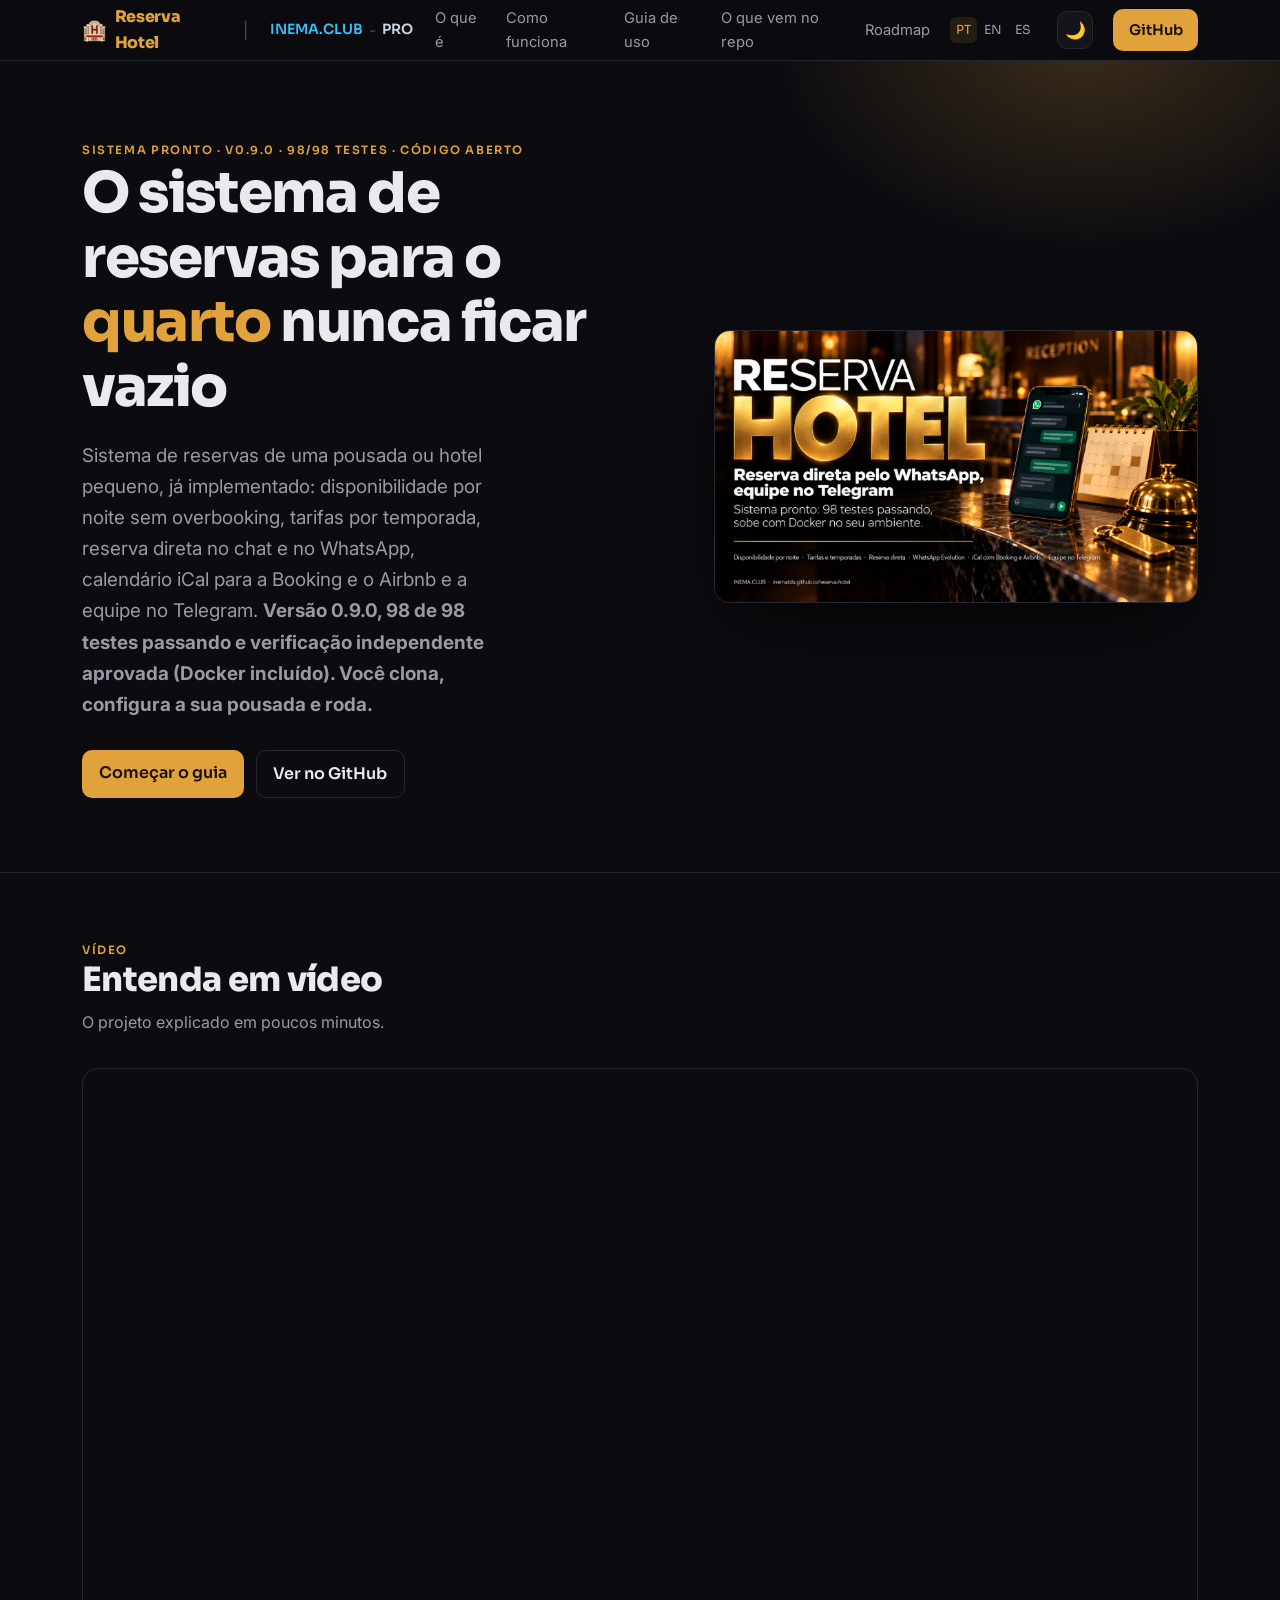
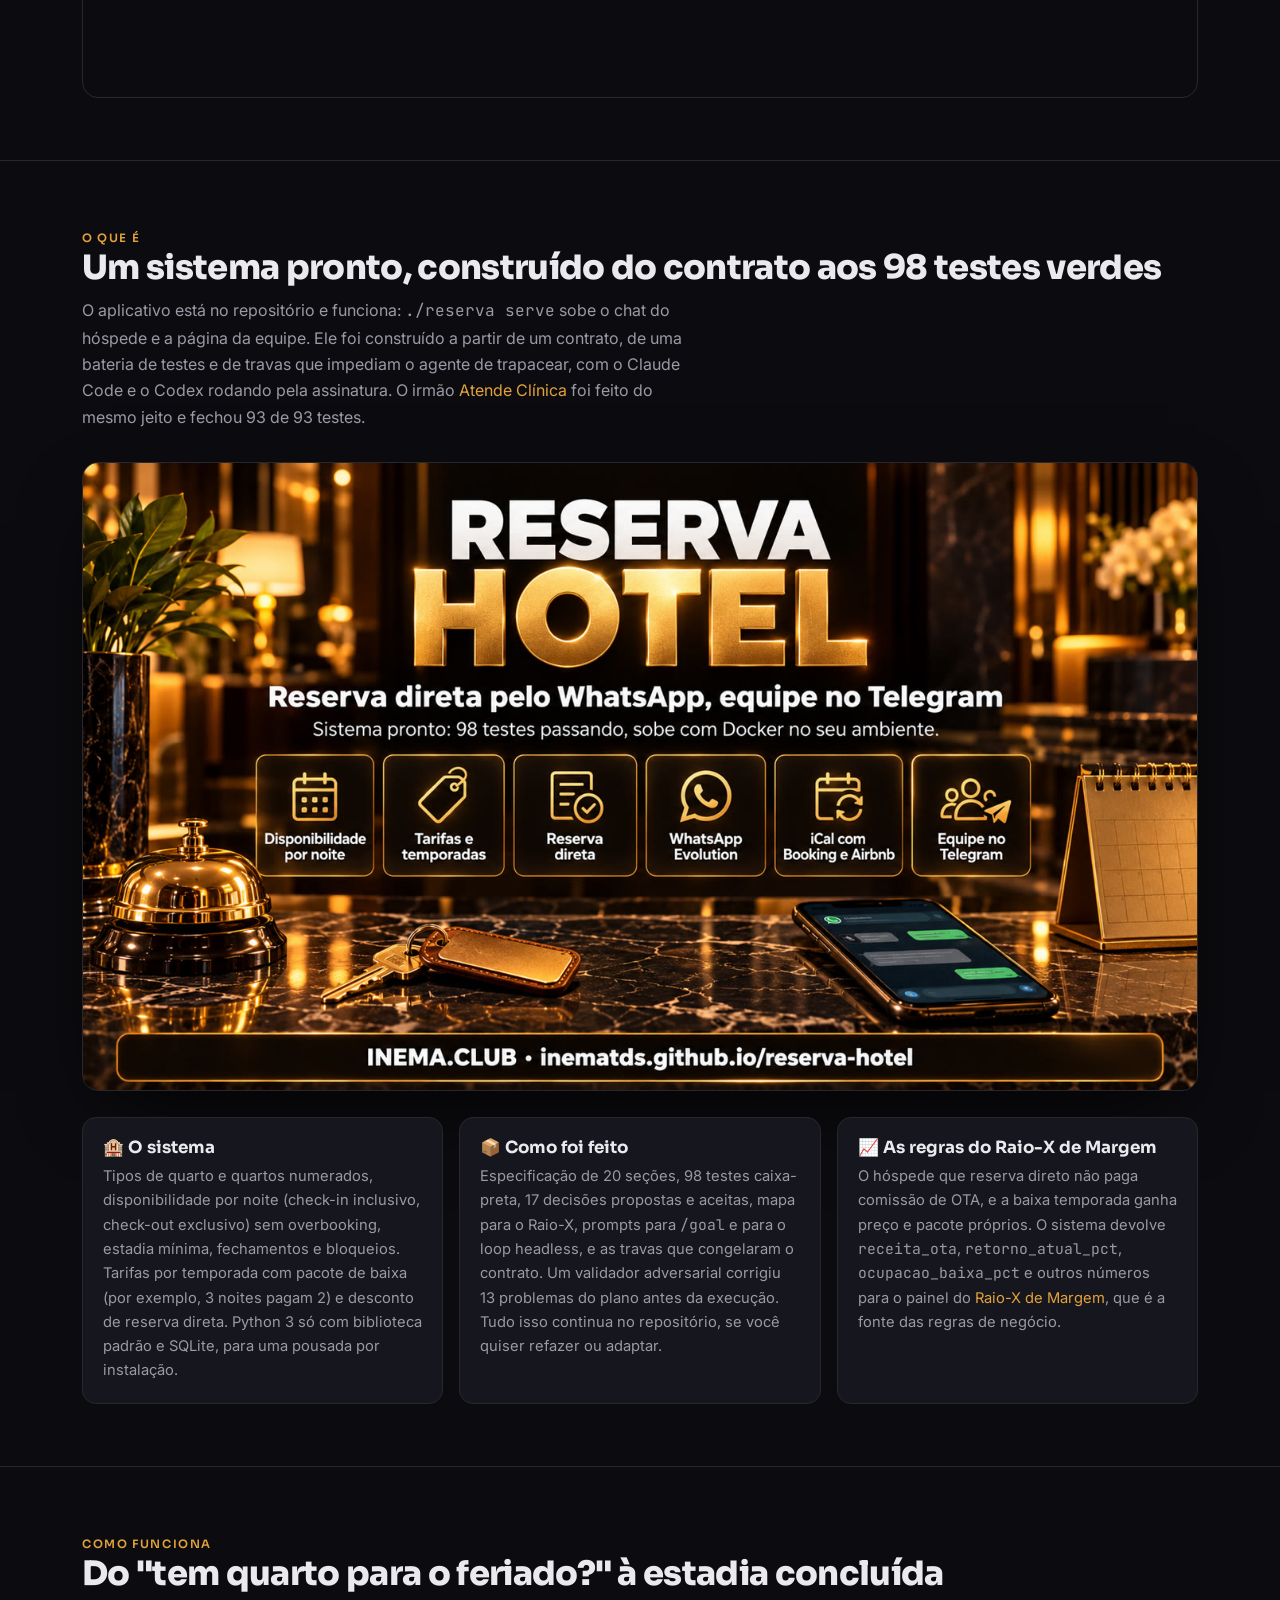
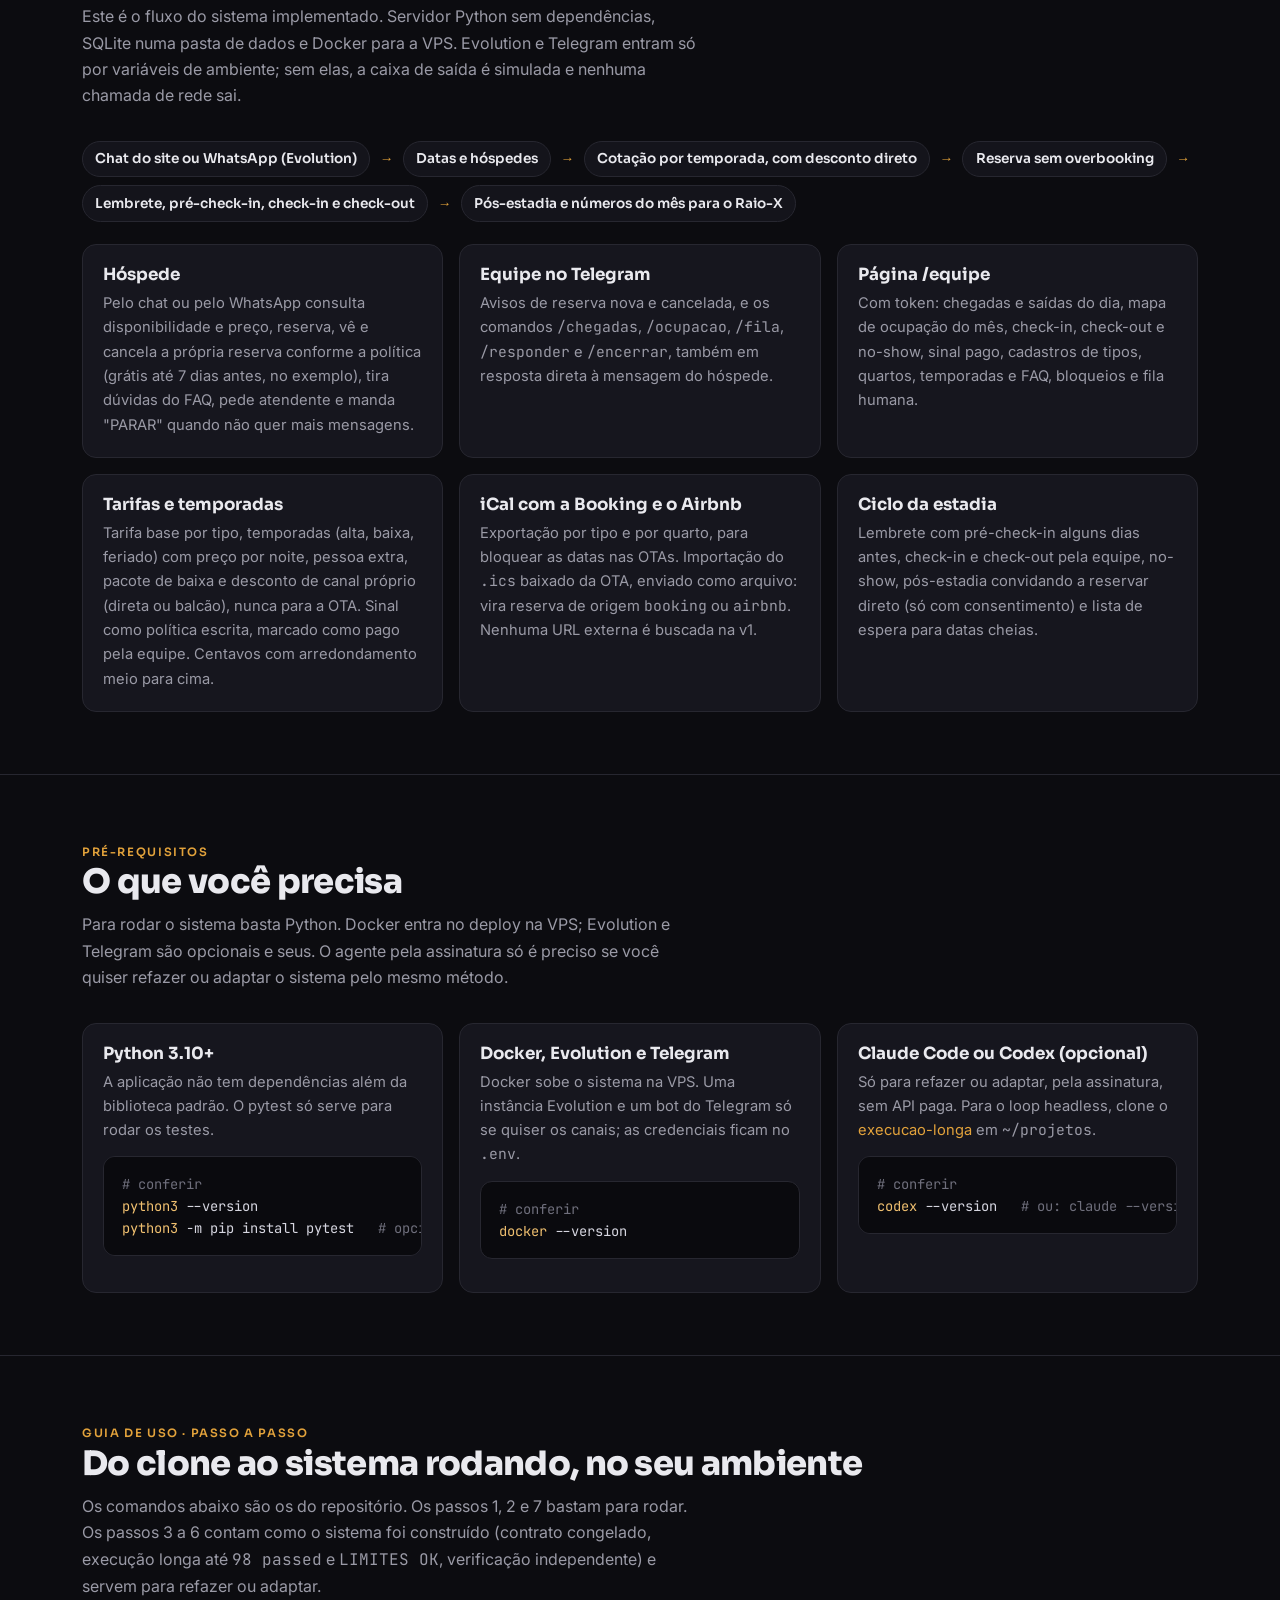
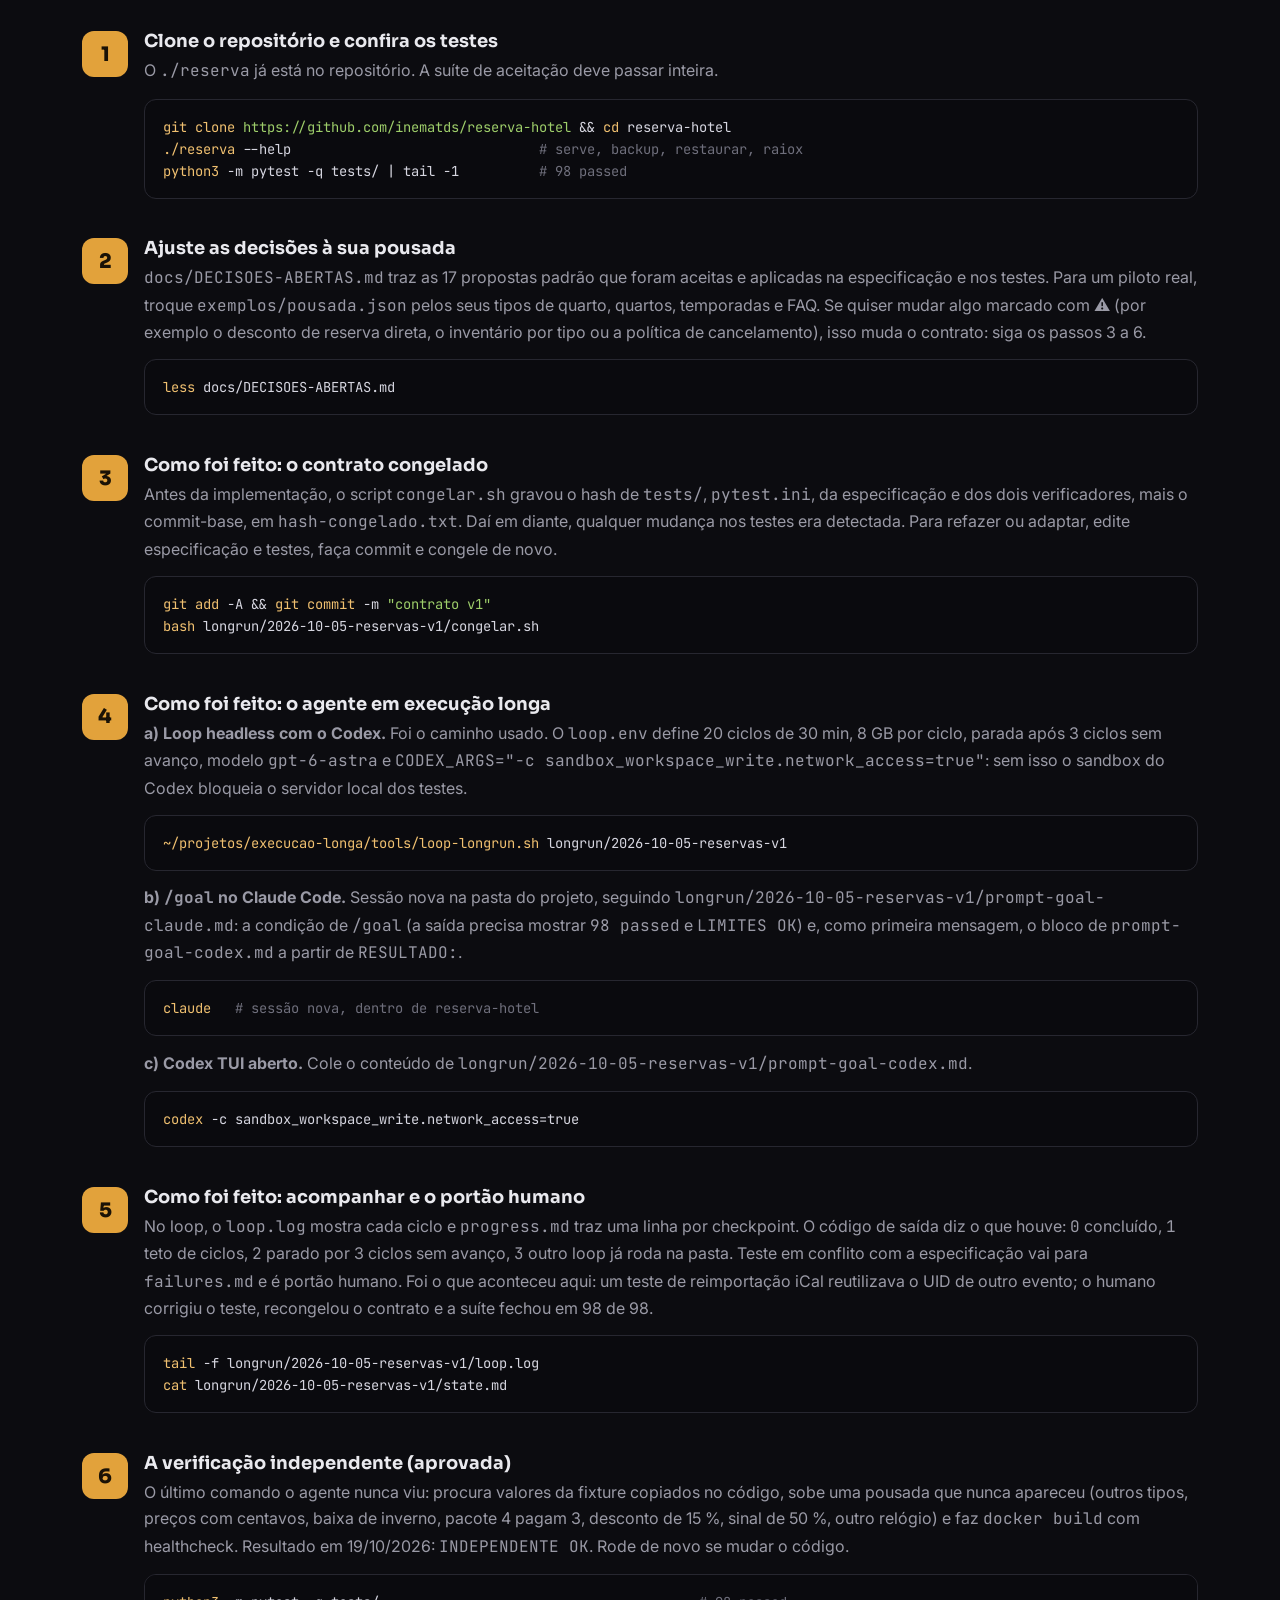
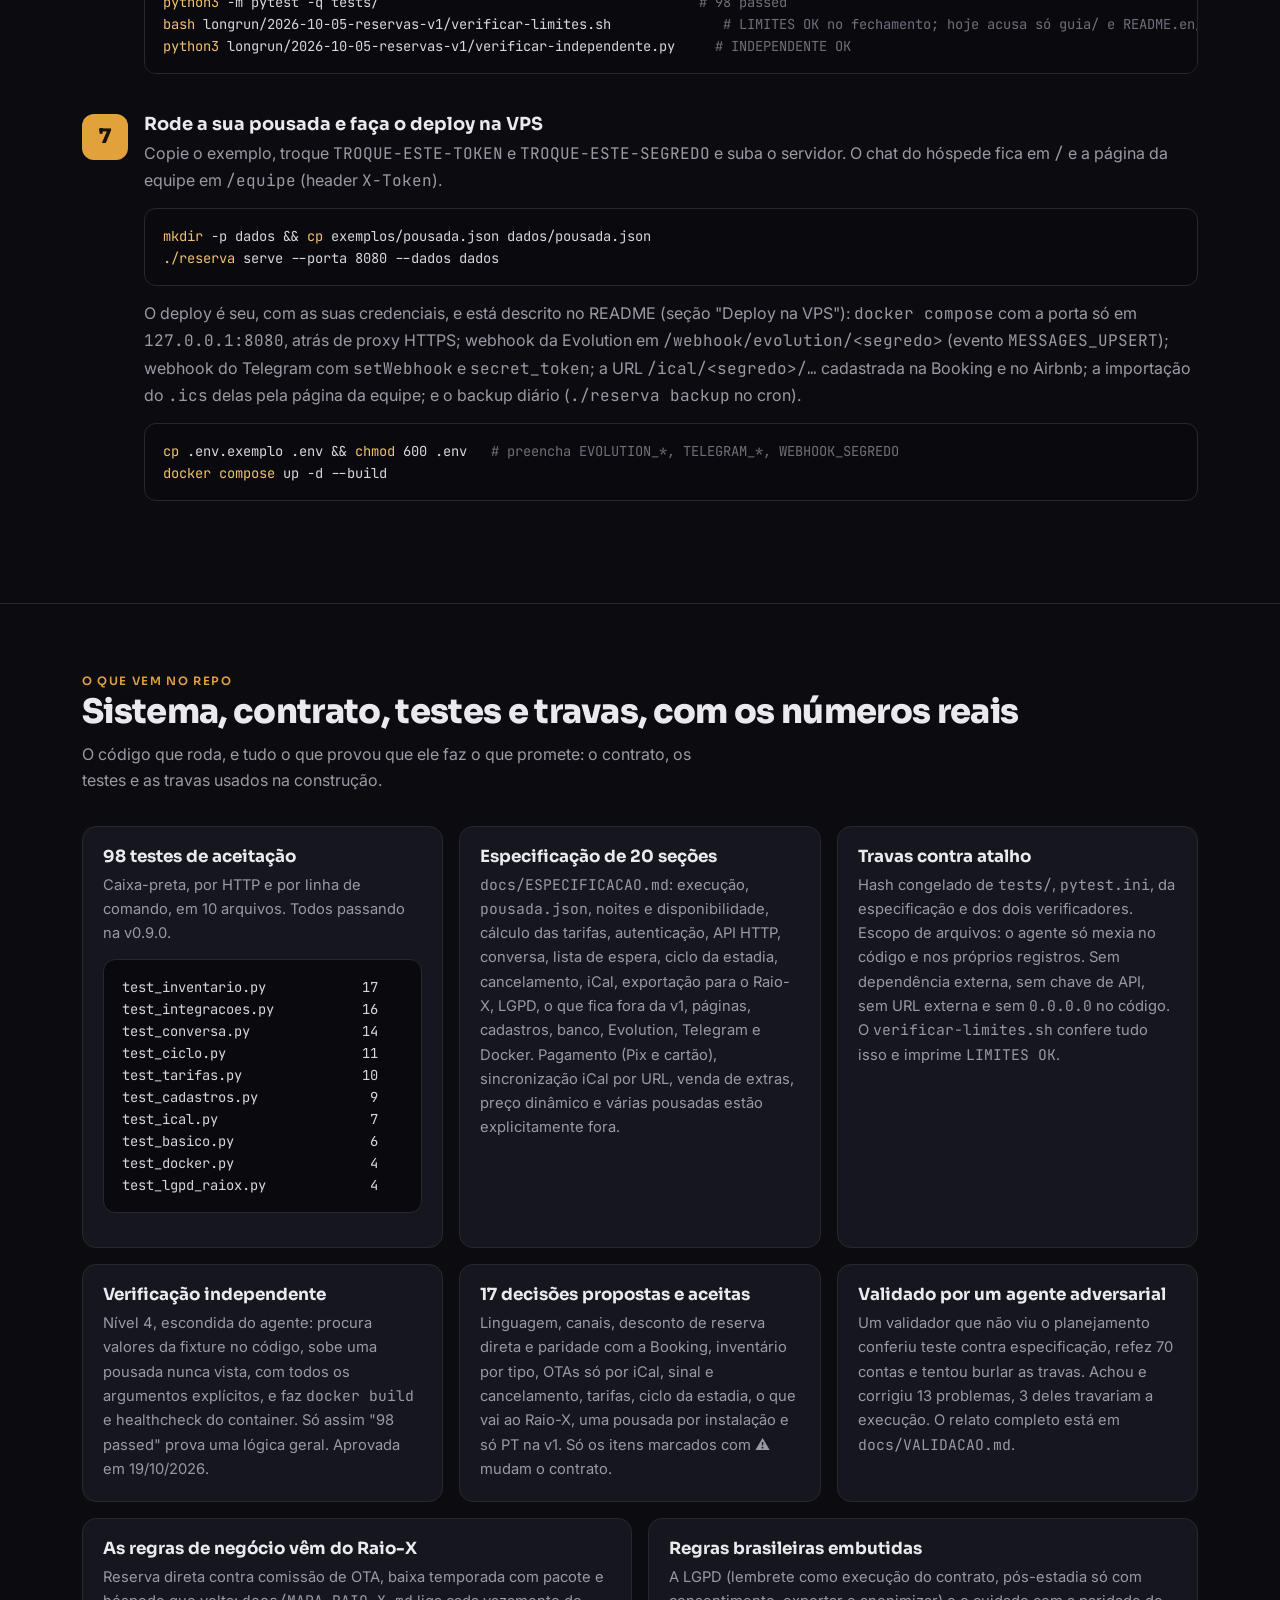
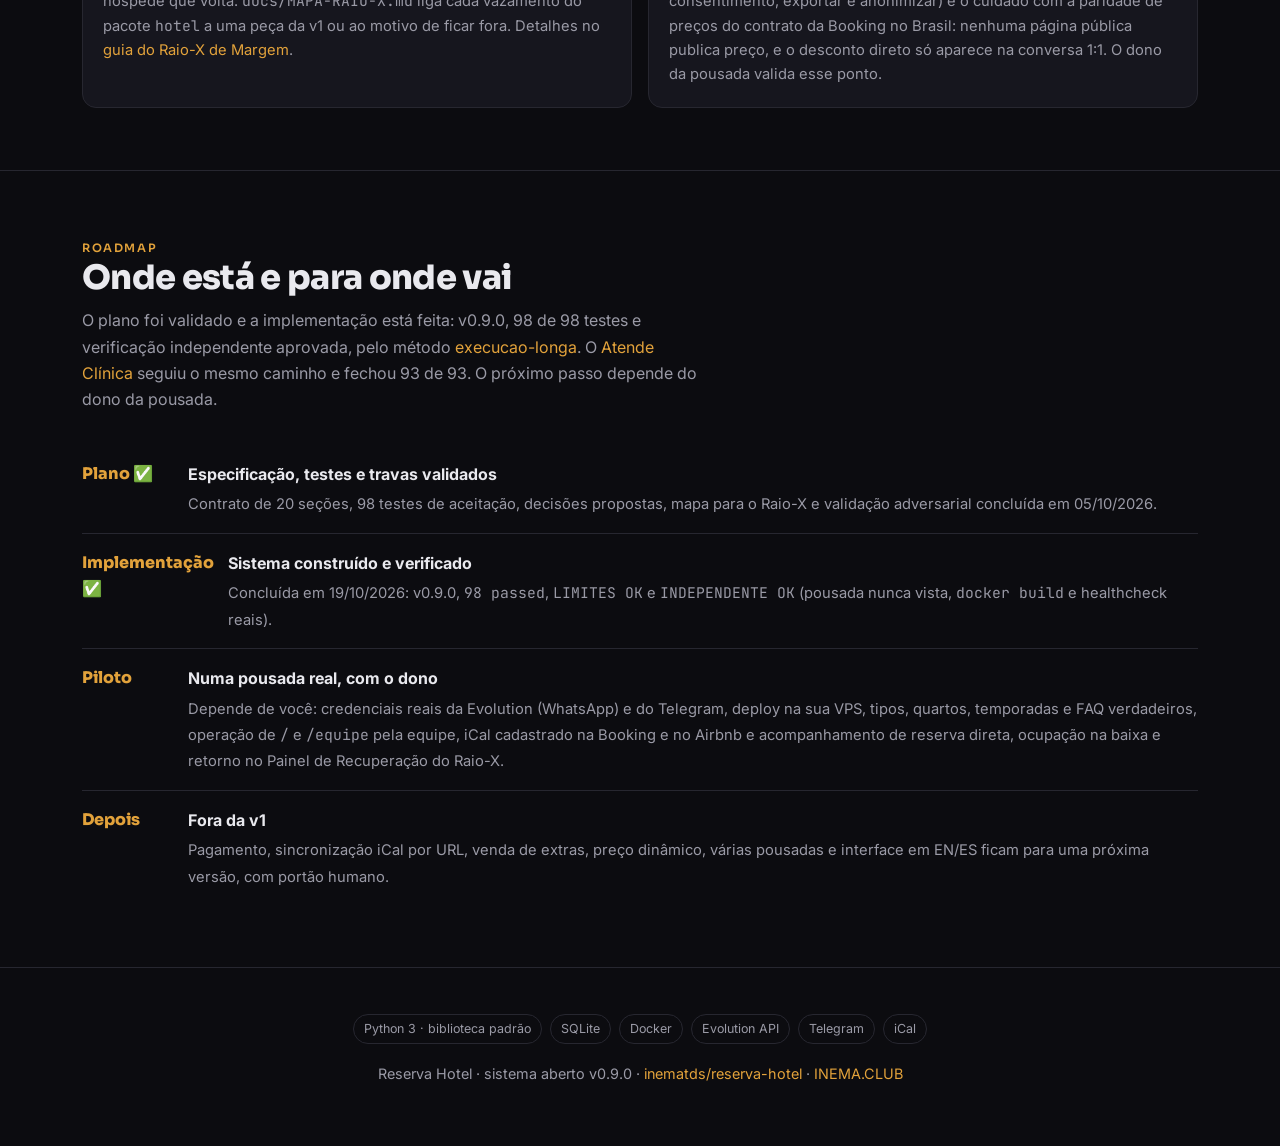
<file: guia/index.html>
<!DOCTYPE html>
<html lang="pt-BR">
<head>
<meta charset="utf-8">
<meta name="viewport" content="width=device-width, initial-scale=1">
<title>Reserva Hotel — sistema de reservas para pousada e hotel, iCal e equipe no Telegram</title>
<meta name="description" content="Sistema aberto de reservas para pousada ou hotel pequeno, já implementado (v0.9.0, 98/98 testes, verificação independente aprovada): disponibilidade por noite, tarifas por temporada, reserva direta no chat e no WhatsApp, iCal para Booking e Airbnb e equipe no Telegram. Python e SQLite, Docker para a VPS.">
<link rel="alternate" hreflang="pt-BR" href="https://inematds.github.io/reserva-hotel/guia/">
<link rel="alternate" hreflang="en" href="https://inematds.github.io/reserva-hotel/guia/en/">
<link rel="alternate" hreflang="es" href="https://inematds.github.io/reserva-hotel/guia/es/">
<link rel="preconnect" href="https://fonts.googleapis.com">
<link rel="preconnect" href="https://fonts.gstatic.com" crossorigin>
<link href="https://fonts.googleapis.com/css2?family=Sora:wght@400;600;800&family=Inter:wght@400;500;600&family=JetBrains+Mono:wght@400;600&display=swap" rel="stylesheet">
<style>
  :root{
    --bg:#0c0c10; --bg2:#14141b; --card:#16161e; --line:#272730;
    --txt:#e9e9ee; --mut:#9a9aa6; --amb:#E2A23B; --amb2:#f0c070; --sky:#38bdf8; --pro:#cbd5e1;
    color-scheme:dark;
  }
  body.light{
    --bg:#f6f7f9; --bg2:#eceef2; --card:#ffffff; --line:#e1e3ea;
    --txt:#1a1a22; --mut:#5b5b68; --amb:#b9791d; --amb2:#a16207; --sky:#0369a1; --pro:#b45309;
    color-scheme:light;
  }
  body.light .hero .glow{opacity:.5}
  body.light pre{background:#0e0e14;color:#d6d6e0}
  body.light pre .c{color:#8a8a98}
  *{box-sizing:border-box}
  html{scroll-behavior:smooth}
  body{margin:0;background:var(--bg);color:var(--txt);font:16px/1.65 Inter,system-ui,sans-serif;-webkit-font-smoothing:antialiased}
  h1,h2,h3{font-family:Sora,sans-serif;line-height:1.15;margin:0}
  a{color:var(--amb);text-decoration:none}
  code,pre{font-family:"JetBrains Mono",monospace}
  .wrap{max-width:1160px;margin:0 auto;padding:0 22px}
  .mut{color:var(--mut)} .amb{color:var(--amb)}
  .chip{display:inline-block;font-size:.72rem;letter-spacing:.14em;text-transform:uppercase;color:var(--amb);font-weight:600;font-family:Sora}
  nav{position:sticky;top:0;z-index:30;backdrop-filter:blur(12px);background:rgba(12,12,16,.78);border-bottom:1px solid var(--line)}
  nav .wrap{display:flex;align-items:center;gap:22px;height:60px}
  nav .brand{display:flex;align-items:center;gap:8px;font-family:Sora;font-weight:800;letter-spacing:-.02em;color:var(--amb)}
  nav .brand .emoji{font-size:1.25rem}
  nav .sep{color:var(--mut);opacity:.45}
  nav .inema{color:var(--sky);font-weight:600;font-size:.88rem;font-family:Sora}
  nav .inema:hover{filter:brightness(1.15)}
  nav .pro{color:var(--pro);font-weight:600;font-size:.88rem;font-family:Sora}
  nav .pro:hover{filter:brightness(1.15)}
  nav .clubpro{display:inline-flex;align-items:center;gap:6px}
  nav .links{margin-left:auto;display:flex;align-items:center;gap:20px;font-size:.92rem}
  nav .links a.sec{color:var(--mut)} nav .links a.sec:hover{color:var(--txt)}
  .lang{display:inline-flex;gap:2px;font-family:Sora;font-size:.78rem}
  .lang a{color:var(--mut);padding:.2em .45em;border-radius:6px} .lang a.on{color:var(--amb);background:rgba(226,162,59,.12)}
  .tgl{background:var(--bg2);border:1px solid var(--line);color:var(--txt);width:38px;height:38px;border-radius:10px;cursor:pointer;display:inline-flex;align-items:center;justify-content:center;font-size:1.05rem}
  .tgl:hover{border-color:var(--amb)}
  .btn{display:inline-block;background:var(--amb);color:#1a1206;font-weight:600;padding:.6em 1.05em;border-radius:10px;font-family:Sora}
  .btn.ghost{background:transparent;color:var(--txt);border:1px solid var(--line)}
  @media(max-width:760px){nav .links a.sec{display:none}}
  @media(max-width:520px){nav .wrap{gap:8px;padding:8px 14px;height:auto;flex-wrap:wrap} nav .links{gap:8px;margin-left:0;width:100%;justify-content:space-between} nav .btn{padding:.45em .7em;font-size:.82rem} .tgl{width:34px;height:34px}}
  .hero{position:relative;overflow:hidden;border-bottom:1px solid var(--line)}
  .hero .glow{position:absolute;inset:-40% -20% auto auto;width:70%;height:600px;background:radial-gradient(closest-side,rgba(226,162,59,.22),transparent 70%);pointer-events:none}
  .hero .wrap{display:grid;grid-template-columns:1.1fr .9fr;gap:40px;align-items:center;padding:74px 22px}
  .hero h1{font-size:clamp(2.2rem,5vw,3.5rem);font-weight:800;letter-spacing:-.025em}
  .hero p.lead{font-size:1.18rem;color:var(--mut);margin:1.1em 0 1.6em;max-width:34ch}
  .hero .cta{display:flex;gap:12px;flex-wrap:wrap}
  .hero figure{margin:0;border-radius:16px;overflow:hidden;border:1px solid var(--line);box-shadow:0 30px 80px -30px #000}
  .hero figure img{width:100%;display:block}
  @media(max-width:780px){.hero .wrap{grid-template-columns:1fr;padding:48px 22px}}
  section{padding:62px 0;border-bottom:1px solid var(--line)}
  section h2{font-size:clamp(1.5rem,3.4vw,2.1rem);font-weight:800;letter-spacing:-.02em}
  section .sub{color:var(--mut);margin:.6em 0 2em;max-width:62ch}
  .grid{display:grid;gap:16px}
  .g3{grid-template-columns:repeat(3,1fr)} .g4{grid-template-columns:repeat(4,1fr)} .g2{grid-template-columns:repeat(2,1fr)}
  @media(max-width:820px){.g3,.g4{grid-template-columns:1fr 1fr}}
  @media(max-width:540px){.g2,.g3,.g4{grid-template-columns:1fr}}
  .card{background:var(--card);border:1px solid var(--line);border-radius:14px;padding:20px}
  .card h3{font-size:1.05rem;margin-bottom:.4em}
  .card p{color:var(--mut);font-size:.92rem;margin:0}
  .num{display:inline-flex;width:30px;height:30px;align-items:center;justify-content:center;border-radius:8px;background:rgba(226,162,59,.14);color:var(--amb);font-family:Sora;font-weight:800;font-size:.9rem;margin-bottom:.7em}
  .flow{display:flex;flex-wrap:wrap;gap:8px;align-items:center;margin-top:10px}
  .flow span{background:var(--bg2);border:1px solid var(--line);border-radius:999px;padding:.45em .9em;font-size:.85rem;font-family:Sora;font-weight:600}
  .flow .arr{color:var(--amb);border:none;background:none;padding:0 .1em}
  pre{background:#0a0a0e;border:1px solid var(--line);border-radius:12px;padding:16px 18px;overflow:auto;font-size:.86rem;line-height:1.6;color:#d6d6e0}
  pre .c{color:#6f6f7c} pre .k{color:var(--amb2)} pre .s{color:#9ece6a}
  .step{display:grid;grid-template-columns:46px minmax(0,1fr);gap:16px;margin-bottom:26px}
  .step>div,.card{min-width:0}
  p code,li code,td code{overflow-wrap:anywhere}
  .step .b{width:46px;height:46px;border-radius:12px;background:var(--amb);color:#1a1206;font-family:Sora;font-weight:800;font-size:1.25rem;display:flex;align-items:center;justify-content:center}
  .step h3{font-size:1.12rem;margin-bottom:.3em}
  .step p{color:var(--mut);margin:.2em 0 .7em}
  .ex{display:grid;grid-template-columns:1fr 1fr;gap:18px}
  @media(max-width:680px){.ex{grid-template-columns:1fr}}
  .ex figure{margin:0;border-radius:14px;overflow:hidden;border:1px solid var(--line)}
  .ex figure img{width:100%;display:block}
  .ex figcaption{padding:12px 14px;font-size:.88rem;color:var(--mut);background:var(--card)}
  .phase{display:flex;gap:14px;padding:16px 0;border-bottom:1px solid var(--line)}
  .phase:last-child{border:none}
  .phase .tag{flex:0 0 92px;font-family:Sora;font-weight:800;color:var(--amb)}
  .phase .d strong{display:block;margin-bottom:.2em}
  .phase .d span{color:var(--mut);font-size:.92rem}
  footer{padding:46px 0;text-align:center;color:var(--mut);font-size:.9rem}
  .pill{display:inline-block;border:1px solid var(--line);border-radius:999px;padding:.3em .8em;font-size:.78rem;color:var(--mut);margin:0 4px}
</style>
</head>
<body>

<nav><div class="wrap">
  <a class="brand" href="#top"><span class="emoji">🏨</span> Reserva Hotel</a>
  <span class="sep">|</span>
  <span class="clubpro">
    <a class="inema" href="https://inema.club" target="_blank" rel="noopener">INEMA.CLUB</a>
    <span class="sep">-</span>
    <a class="pro" href="https://inema.pro" target="_blank" rel="noopener">PRO</a>
  </span>
  <div class="links">
    <a class="sec" href="#oque">O que é</a>
    <a class="sec" href="#fluxo">Como funciona</a>
    <a class="sec" href="#guia">Guia de uso</a>
    <a class="sec" href="#kit">O que vem no repo</a>
    <a class="sec" href="#roadmap">Roadmap</a>
    <span class="lang"><a class="on" href="./">PT</a><a href="en/">EN</a><a href="es/">ES</a></span>
    <button class="tgl" id="themeToggle" aria-label="Alternar tema" title="Alternar tema">🌙</button>
    <a class="btn" href="https://github.com/inematds/reserva-hotel" target="_blank" rel="noopener">GitHub</a>
  </div>
</div></nav>

<header class="hero" id="top">
  <div class="glow"></div>
  <div class="wrap">
    <div>
      <span class="chip">Sistema pronto · v0.9.0 · 98/98 testes · código aberto</span>
      <h1>O sistema de reservas para o <span class="amb">quarto</span> nunca ficar vazio</h1>
      <p class="lead">Sistema de reservas de uma pousada ou hotel pequeno, já implementado: disponibilidade por noite sem overbooking, tarifas por temporada, reserva direta no chat e no WhatsApp, calendário iCal para a Booking e o Airbnb e a equipe no Telegram. <strong>Versão 0.9.0, 98 de 98 testes passando e verificação independente aprovada (Docker incluído). Você clona, configura a sua pousada e roda.</strong></p>
      <div class="cta">
        <a class="btn" href="#guia">Começar o guia</a>
        <a class="btn ghost" href="https://github.com/inematds/reserva-hotel" target="_blank" rel="noopener">Ver no GitHub</a>
      </div>
    </div>
    <figure><img src="assets/banner.jpg" alt="Banner do Reserva Hotel: disponibilidade por noite, reserva direta, iCal para Booking e Airbnb e equipe no Telegram"></figure>
  </div>
</header>

<section id="video"><div class="wrap">
  <span class="chip">Vídeo</span>
  <h2>Entenda em vídeo</h2>
  <p class="sub">O projeto explicado em poucos minutos.</p>
  <div style="position:relative;padding-top:56.25%;border-radius:16px;overflow:hidden;border:1px solid var(--line,#272730)"><iframe src="https://www.youtube.com/embed/HqaWLOahAag" title="Entenda em vídeo" style="position:absolute;inset:0;width:100%;height:100%;border:0" loading="lazy" allowfullscreen></iframe></div>
</div></section>


<section id="oque"><div class="wrap">
  <span class="chip">O que é</span>
  <h2>Um sistema pronto, construído do contrato aos 98 testes verdes</h2>
  <p class="sub">O aplicativo está no repositório e funciona: <code>./reserva serve</code> sobe o chat do hóspede e a página da equipe. Ele foi construído a partir de um contrato, de uma bateria de testes e de travas que impediam o agente de trapacear, com o Claude Code e o Codex rodando pela assinatura. O irmão <a href="https://inematds.github.io/atende-clinica/guia/" target="_blank" rel="noopener">Atende Clínica</a> foi feito do mesmo jeito e fechou 93 de 93 testes.</p>
  <figure style="margin:0 0 26px;border-radius:16px;overflow:hidden;border:1px solid var(--line);box-shadow:0 30px 80px -30px #000"><img src="assets/banner-grade.jpg" alt="Disponibilidade por noite, tarifas por temporada, reserva direta, iCal para Booking e Airbnb, ciclo da estadia, equipe no Telegram, LGPD e Raio-X" loading="lazy" style="width:100%;display:block"></figure>
  <div class="grid g3">
    <div class="card"><h3>🏨 O sistema</h3><p>Tipos de quarto e quartos numerados, disponibilidade por noite (check-in inclusivo, check-out exclusivo) sem overbooking, estadia mínima, fechamentos e bloqueios. Tarifas por temporada com pacote de baixa (por exemplo, 3 noites pagam 2) e desconto de reserva direta. Python 3 só com biblioteca padrão e SQLite, para uma pousada por instalação.</p></div>
    <div class="card"><h3>📦 Como foi feito</h3><p>Especificação de 20 seções, 98 testes caixa-preta, 17 decisões propostas e aceitas, mapa para o Raio-X, prompts para <code>/goal</code> e para o loop headless, e as travas que congelaram o contrato. Um validador adversarial corrigiu 13 problemas do plano antes da execução. Tudo isso continua no repositório, se você quiser refazer ou adaptar.</p></div>
    <div class="card"><h3>📈 As regras do Raio-X de Margem</h3><p>O hóspede que reserva direto não paga comissão de OTA, e a baixa temporada ganha preço e pacote próprios. O sistema devolve <code>receita_ota</code>, <code>retorno_atual_pct</code>, <code>ocupacao_baixa_pct</code> e outros números para o painel do <a href="https://inematds.github.io/raio-x-margem/guia/" target="_blank" rel="noopener">Raio-X de Margem</a>, que é a fonte das regras de negócio.</p></div>
  </div>
</div></section>

<section id="fluxo"><div class="wrap">
  <span class="chip">Como funciona</span>
  <h2>Do "tem quarto para o feriado?" à estadia concluída</h2>
  <p class="sub">Este é o fluxo do sistema implementado. Servidor Python sem dependências, SQLite numa pasta de dados e Docker para a VPS. Evolution e Telegram entram só por variáveis de ambiente; sem elas, a caixa de saída é simulada e nenhuma chamada de rede sai.</p>
  <div class="flow">
    <span>Chat do site ou WhatsApp (Evolution)</span><span class="arr">→</span>
    <span>Datas e hóspedes</span><span class="arr">→</span>
    <span>Cotação por temporada, com desconto direto</span><span class="arr">→</span>
    <span>Reserva sem overbooking</span><span class="arr">→</span>
    <span>Lembrete, pré-check-in, check-in e check-out</span><span class="arr">→</span>
    <span>Pós-estadia e números do mês para o Raio-X</span>
  </div>
  <div class="grid g3" style="margin-top:22px">
    <div class="card"><h3>Hóspede</h3><p>Pelo chat ou pelo WhatsApp consulta disponibilidade e preço, reserva, vê e cancela a própria reserva conforme a política (grátis até 7 dias antes, no exemplo), tira dúvidas do FAQ, pede atendente e manda "PARAR" quando não quer mais mensagens.</p></div>
    <div class="card"><h3>Equipe no Telegram</h3><p>Avisos de reserva nova e cancelada, e os comandos <code>/chegadas</code>, <code>/ocupacao</code>, <code>/fila</code>, <code>/responder</code> e <code>/encerrar</code>, também em resposta direta à mensagem do hóspede.</p></div>
    <div class="card"><h3>Página /equipe</h3><p>Com token: chegadas e saídas do dia, mapa de ocupação do mês, check-in, check-out e no-show, sinal pago, cadastros de tipos, quartos, temporadas e FAQ, bloqueios e fila humana.</p></div>
  </div>
  <div class="grid g3" style="margin-top:16px">
    <div class="card"><h3>Tarifas e temporadas</h3><p>Tarifa base por tipo, temporadas (alta, baixa, feriado) com preço por noite, pessoa extra, pacote de baixa e desconto de canal próprio (direta ou balcão), nunca para a OTA. Sinal como política escrita, marcado como pago pela equipe. Centavos com arredondamento meio para cima.</p></div>
    <div class="card"><h3>iCal com a Booking e o Airbnb</h3><p>Exportação por tipo e por quarto, para bloquear as datas nas OTAs. Importação do <code>.ics</code> baixado da OTA, enviado como arquivo: vira reserva de origem <code>booking</code> ou <code>airbnb</code>. Nenhuma URL externa é buscada na v1.</p></div>
    <div class="card"><h3>Ciclo da estadia</h3><p>Lembrete com pré-check-in alguns dias antes, check-in e check-out pela equipe, no-show, pós-estadia convidando a reservar direto (só com consentimento) e lista de espera para datas cheias.</p></div>
  </div>
</div></section>

<section id="pre"><div class="wrap">
  <span class="chip">Pré-requisitos</span>
  <h2>O que você precisa</h2>
  <p class="sub">Para rodar o sistema basta Python. Docker entra no deploy na VPS; Evolution e Telegram são opcionais e seus. O agente pela assinatura só é preciso se você quiser refazer ou adaptar o sistema pelo mesmo método.</p>
  <div class="grid g3">
    <div class="card"><h3>Python 3.10+</h3><p>A aplicação não tem dependências além da biblioteca padrão. O pytest só serve para rodar os testes.</p><pre><span class="c"># conferir</span>
<span class="k">python3</span> --version
<span class="k">python3</span> -m pip install pytest   <span class="c"># opcional</span></pre></div>
    <div class="card"><h3>Docker, Evolution e Telegram</h3><p>Docker sobe o sistema na VPS. Uma instância Evolution e um bot do Telegram só se quiser os canais; as credenciais ficam no <code>.env</code>.</p><pre><span class="c"># conferir</span>
<span class="k">docker</span> --version</pre></div>
    <div class="card"><h3>Claude Code ou Codex (opcional)</h3><p>Só para refazer ou adaptar, pela assinatura, sem API paga. Para o loop headless, clone o <a href="https://github.com/inematds/execucao-longa" target="_blank" rel="noopener">execucao-longa</a> em <code>~/projetos</code>.</p><pre><span class="c"># conferir</span>
<span class="k">codex</span> --version   <span class="c"># ou: claude --version</span></pre></div>
  </div>
</div></section>

<section id="guia"><div class="wrap">
  <span class="chip">Guia de uso · passo a passo</span>
  <h2>Do clone ao sistema rodando, no seu ambiente</h2>
  <p class="sub">Os comandos abaixo são os do repositório. Os passos 1, 2 e 7 bastam para rodar. Os passos 3 a 6 contam como o sistema foi construído (contrato congelado, execução longa até <code>98 passed</code> e <code>LIMITES OK</code>, verificação independente) e servem para refazer ou adaptar.</p>

  <div class="step"><div class="b">1</div><div>
    <h3>Clone o repositório e confira os testes</h3>
    <p>O <code>./reserva</code> já está no repositório. A suíte de aceitação deve passar inteira.</p>
<pre><span class="k">git clone</span> <span class="s">https://github.com/inematds/reserva-hotel</span> && <span class="k">cd</span> reserva-hotel
<span class="k">./reserva</span> --help                               <span class="c"># serve, backup, restaurar, raiox</span>
<span class="k">python3</span> -m pytest -q tests/ | tail -1          <span class="c"># 98 passed</span></pre>
  </div></div>

  <div class="step"><div class="b">2</div><div>
    <h3>Ajuste as decisões à sua pousada</h3>
    <p><code>docs/DECISOES-ABERTAS.md</code> traz as 17 propostas padrão que foram aceitas e aplicadas na especificação e nos testes. Para um piloto real, troque <code>exemplos/pousada.json</code> pelos seus tipos de quarto, quartos, temporadas e FAQ. Se quiser mudar algo marcado com ⚠ (por exemplo o desconto de reserva direta, o inventário por tipo ou a política de cancelamento), isso muda o contrato: siga os passos 3 a 6.</p>
<pre><span class="k">less</span> docs/DECISOES-ABERTAS.md</pre>
  </div></div>

  <div class="step"><div class="b">3</div><div>
    <h3>Como foi feito: o contrato congelado</h3>
    <p>Antes da implementação, o script <code>congelar.sh</code> gravou o hash de <code>tests/</code>, <code>pytest.ini</code>, da especificação e dos dois verificadores, mais o commit-base, em <code>hash-congelado.txt</code>. Daí em diante, qualquer mudança nos testes era detectada. Para refazer ou adaptar, edite especificação e testes, faça commit e congele de novo.</p>
<pre><span class="k">git add</span> -A && <span class="k">git commit</span> -m <span class="s">"contrato v1"</span>
<span class="k">bash</span> longrun/2026-10-05-reservas-v1/congelar.sh</pre>
  </div></div>

  <div class="step"><div class="b">4</div><div>
    <h3>Como foi feito: o agente em execução longa</h3>
    <p><strong>a) Loop headless com o Codex.</strong> Foi o caminho usado. O <code>loop.env</code> define 20 ciclos de 30 min, 8 GB por ciclo, parada após 3 ciclos sem avanço, modelo <code>gpt-6-astra</code> e <code>CODEX_ARGS="-c sandbox_workspace_write.network_access=true"</code>: sem isso o sandbox do Codex bloqueia o servidor local dos testes.</p>
<pre><span class="k">~/projetos/execucao-longa/tools/loop-longrun.sh</span> longrun/2026-10-05-reservas-v1</pre>
    <p><strong>b) <code>/goal</code> no Claude Code.</strong> Sessão nova na pasta do projeto, seguindo <code>longrun/2026-10-05-reservas-v1/prompt-goal-claude.md</code>: a condição de <code>/goal</code> (a saída precisa mostrar <code>98 passed</code> e <code>LIMITES OK</code>) e, como primeira mensagem, o bloco de <code>prompt-goal-codex.md</code> a partir de <code>RESULTADO:</code>.</p>
<pre><span class="k">claude</span>   <span class="c"># sessão nova, dentro de reserva-hotel</span></pre>
    <p><strong>c) Codex TUI aberto.</strong> Cole o conteúdo de <code>longrun/2026-10-05-reservas-v1/prompt-goal-codex.md</code>.</p>
<pre><span class="k">codex</span> -c sandbox_workspace_write.network_access=true</pre>
  </div></div>

  <div class="step"><div class="b">5</div><div>
    <h3>Como foi feito: acompanhar e o portão humano</h3>
    <p>No loop, o <code>loop.log</code> mostra cada ciclo e <code>progress.md</code> traz uma linha por checkpoint. O código de saída diz o que houve: <code>0</code> concluído, <code>1</code> teto de ciclos, <code>2</code> parado por 3 ciclos sem avanço, <code>3</code> outro loop já roda na pasta. Teste em conflito com a especificação vai para <code>failures.md</code> e é portão humano. Foi o que aconteceu aqui: um teste de reimportação iCal reutilizava o UID de outro evento; o humano corrigiu o teste, recongelou o contrato e a suíte fechou em 98 de 98.</p>
<pre><span class="k">tail</span> -f longrun/2026-10-05-reservas-v1/loop.log
<span class="k">cat</span> longrun/2026-10-05-reservas-v1/state.md</pre>
  </div></div>

  <div class="step"><div class="b">6</div><div>
    <h3>A verificação independente (aprovada)</h3>
    <p>O último comando o agente nunca viu: procura valores da fixture copiados no código, sobe uma pousada que nunca apareceu (outros tipos, preços com centavos, baixa de inverno, pacote 4 pagam 3, desconto de 15 %, sinal de 50 %, outro relógio) e faz <code>docker build</code> com healthcheck. Resultado em 19/10/2026: <code>INDEPENDENTE OK</code>. Rode de novo se mudar o código.</p>
<pre><span class="k">python3</span> -m pytest -q tests/                                        <span class="c"># 98 passed</span>
<span class="k">bash</span> longrun/2026-10-05-reservas-v1/verificar-limites.sh              <span class="c"># LIMITES OK no fechamento; hoje acusa só guia/ e README.en/es (docs posteriores)</span>
<span class="k">python3</span> longrun/2026-10-05-reservas-v1/verificar-independente.py     <span class="c"># INDEPENDENTE OK</span></pre>
  </div></div>

  <div class="step"><div class="b">7</div><div>
    <h3>Rode a sua pousada e faça o deploy na VPS</h3>
    <p>Copie o exemplo, troque <code>TROQUE-ESTE-TOKEN</code> e <code>TROQUE-ESTE-SEGREDO</code> e suba o servidor. O chat do hóspede fica em <code>/</code> e a página da equipe em <code>/equipe</code> (header <code>X-Token</code>).</p>
<pre><span class="k">mkdir</span> -p dados && <span class="k">cp</span> exemplos/pousada.json dados/pousada.json
<span class="k">./reserva</span> serve --porta 8080 --dados dados</pre>
    <p>O deploy é seu, com as suas credenciais, e está descrito no README (seção "Deploy na VPS"): <code>docker compose</code> com a porta só em <code>127.0.0.1:8080</code>, atrás de proxy HTTPS; webhook da Evolution em <code>/webhook/evolution/&lt;segredo&gt;</code> (evento <code>MESSAGES_UPSERT</code>); webhook do Telegram com <code>setWebhook</code> e <code>secret_token</code>; a URL <code>/ical/&lt;segredo&gt;/…</code> cadastrada na Booking e no Airbnb; a importação do <code>.ics</code> delas pela página da equipe; e o backup diário (<code>./reserva backup</code> no cron).</p>
<pre><span class="k">cp</span> .env.exemplo .env && <span class="k">chmod</span> 600 .env   <span class="c"># preencha EVOLUTION_*, TELEGRAM_*, WEBHOOK_SEGREDO</span>
<span class="k">docker compose</span> up -d --build</pre>
  </div></div>
</div></section>

<section id="kit"><div class="wrap">
  <span class="chip">O que vem no repo</span>
  <h2>Sistema, contrato, testes e travas, com os números reais</h2>
  <p class="sub">O código que roda, e tudo o que provou que ele faz o que promete: o contrato, os testes e as travas usados na construção.</p>
  <div class="grid g3">
    <div class="card"><h3>98 testes de aceitação</h3><p>Caixa-preta, por HTTP e por linha de comando, em 10 arquivos. Todos passando na v0.9.0.</p><pre>test_inventario.py            17
test_integracoes.py           16
test_conversa.py              14
test_ciclo.py                 11
test_tarifas.py               10
test_cadastros.py              9
test_ical.py                   7
test_basico.py                 6
test_docker.py                 4
test_lgpd_raiox.py             4</pre></div>
    <div class="card"><h3>Especificação de 20 seções</h3><p><code>docs/ESPECIFICACAO.md</code>: execução, <code>pousada.json</code>, noites e disponibilidade, cálculo das tarifas, autenticação, API HTTP, conversa, lista de espera, ciclo da estadia, cancelamento, iCal, exportação para o Raio-X, LGPD, o que fica fora da v1, páginas, cadastros, banco, Evolution, Telegram e Docker. Pagamento (Pix e cartão), sincronização iCal por URL, venda de extras, preço dinâmico e várias pousadas estão explicitamente fora.</p></div>
    <div class="card"><h3>Travas contra atalho</h3><p>Hash congelado de <code>tests/</code>, <code>pytest.ini</code>, da especificação e dos dois verificadores. Escopo de arquivos: o agente só mexia no código e nos próprios registros. Sem dependência externa, sem chave de API, sem URL externa e sem <code>0.0.0.0</code> no código. O <code>verificar-limites.sh</code> confere tudo isso e imprime <code>LIMITES OK</code>.</p></div>
    <div class="card"><h3>Verificação independente</h3><p>Nível 4, escondida do agente: procura valores da fixture no código, sobe uma pousada nunca vista, com todos os argumentos explícitos, e faz <code>docker build</code> e healthcheck do container. Só assim "98 passed" prova uma lógica geral. Aprovada em 19/10/2026.</p></div>
    <div class="card"><h3>17 decisões propostas e aceitas</h3><p>Linguagem, canais, desconto de reserva direta e paridade com a Booking, inventário por tipo, OTAs só por iCal, sinal e cancelamento, tarifas, ciclo da estadia, o que vai ao Raio-X, uma pousada por instalação e só PT na v1. Só os itens marcados com ⚠ mudam o contrato.</p></div>
    <div class="card"><h3>Validado por um agente adversarial</h3><p>Um validador que não viu o planejamento conferiu teste contra especificação, refez 70 contas e tentou burlar as travas. Achou e corrigiu 13 problemas, 3 deles travariam a execução. O relato completo está em <code>docs/VALIDACAO.md</code>.</p></div>
  </div>
  <div class="grid g2" style="margin-top:16px">
    <div class="card"><h3>As regras de negócio vêm do Raio-X</h3><p>Reserva direta contra comissão de OTA, baixa temporada com pacote e hóspede que volta: <code>docs/MAPA-RAIO-X.md</code> liga cada vazamento do pacote <code>hotel</code> a uma peça da v1 ou ao motivo de ficar fora. Detalhes no <a href="https://inematds.github.io/raio-x-margem/guia/" target="_blank" rel="noopener">guia do Raio-X de Margem</a>.</p></div>
    <div class="card"><h3>Regras brasileiras embutidas</h3><p>A LGPD (lembrete como execução do contrato, pós-estadia só com consentimento, exportar e anonimizar) e o cuidado com a paridade de preços do contrato da Booking no Brasil: nenhuma página pública publica preço, e o desconto direto só aparece na conversa 1:1. O dono da pousada valida esse ponto.</p></div>
  </div>
</div></section>

<section id="roadmap"><div class="wrap">
  <span class="chip">Roadmap</span>
  <h2>Onde está e para onde vai</h2>
  <p class="sub">O plano foi validado e a implementação está feita: v0.9.0, 98 de 98 testes e verificação independente aprovada, pelo método <a href="https://inematds.github.io/execucao-longa/guia/" target="_blank" rel="noopener">execucao-longa</a>. O <a href="https://inematds.github.io/atende-clinica/guia/" target="_blank" rel="noopener">Atende Clínica</a> seguiu o mesmo caminho e fechou 93 de 93. O próximo passo depende do dono da pousada.</p>
  <div class="phase"><div class="tag">Plano ✅</div><div class="d"><strong>Especificação, testes e travas validados</strong><span>Contrato de 20 seções, 98 testes de aceitação, decisões propostas, mapa para o Raio-X e validação adversarial concluída em 05/10/2026.</span></div></div>
  <div class="phase"><div class="tag">Implementação ✅</div><div class="d"><strong>Sistema construído e verificado</strong><span>Concluída em 19/10/2026: v0.9.0, <code>98 passed</code>, <code>LIMITES OK</code> e <code>INDEPENDENTE OK</code> (pousada nunca vista, <code>docker build</code> e healthcheck reais).</span></div></div>
  <div class="phase"><div class="tag">Piloto</div><div class="d"><strong>Numa pousada real, com o dono</strong><span>Depende de você: credenciais reais da Evolution (WhatsApp) e do Telegram, deploy na sua VPS, tipos, quartos, temporadas e FAQ verdadeiros, operação de <code>/</code> e <code>/equipe</code> pela equipe, iCal cadastrado na Booking e no Airbnb e acompanhamento de reserva direta, ocupação na baixa e retorno no Painel de Recuperação do Raio-X.</span></div></div>
  <div class="phase"><div class="tag">Depois</div><div class="d"><strong>Fora da v1</strong><span>Pagamento, sincronização iCal por URL, venda de extras, preço dinâmico, várias pousadas e interface em EN/ES ficam para uma próxima versão, com portão humano.</span></div></div>
</div></section>

<footer>
  <div class="wrap">
    <div class="pill">Python 3 · biblioteca padrão</div><div class="pill">SQLite</div><div class="pill">Docker</div><div class="pill">Evolution API</div><div class="pill">Telegram</div><div class="pill">iCal</div>
    <p style="margin-top:18px">Reserva Hotel · sistema aberto v0.9.0 ·
      <a href="https://github.com/inematds/reserva-hotel">inematds/reserva-hotel</a> ·
      <a href="https://inema.club">INEMA.CLUB</a></p>
  </div>
</footer>

<script>
  (function(){
    var KEY='reserva-hotel-theme';
    var b=document.body, t=document.getElementById('themeToggle');
    if(localStorage.getItem(KEY)==='light'){ b.classList.add('light'); t.textContent='☀️'; }
    t.addEventListener('click',function(){
      var light=b.classList.toggle('light');
      t.textContent=light?'☀️':'🌙';
      localStorage.setItem(KEY, light?'light':'dark');
    });
  })();
</script>
</body>
</html>
</file>
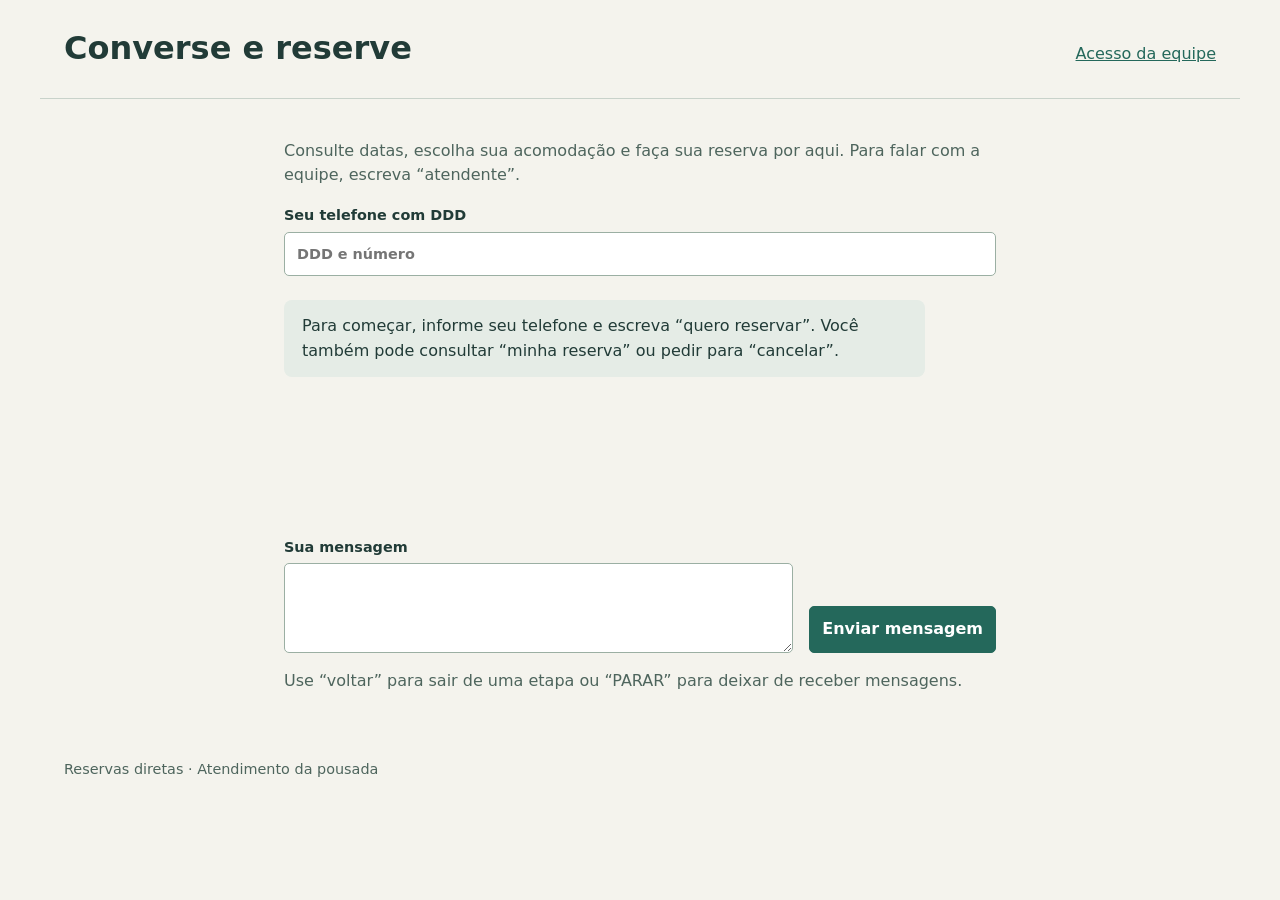
<file: web/index.html>
<!doctype html><html lang="pt-BR"><head><meta charset="utf-8"><meta name="viewport" content="width=device-width, initial-scale=1"><title>Converse e reserve</title><link rel="stylesheet" href="/web/style.css"><script src="/web/chat.js" defer></script></head><body>
<header><h1>Converse e reserve</h1><a href="/equipe">Acesso da equipe</a></header>
<main id="chat-page"><p class="hint">Consulte datas, escolha sua acomodação e faça sua reserva por aqui. Para falar com a equipe, escreva “atendente”.</p>
<label>Seu telefone com DDD<input id="telefone" type="tel" autocomplete="tel" required placeholder="DDD e número"></label>
<div id="chat" role="log" aria-live="polite" aria-label="Conversa"><p class="message">Para começar, informe seu telefone e escreva “quero reservar”. Você também pode consultar “minha reserva” ou pedir para “cancelar”.</p></div>
<form id="mensagem"><label>Sua mensagem<textarea id="texto" required maxlength="4000"></textarea></label><button>Enviar mensagem</button></form><p id="status" class="notice" role="status"></p>
<p class="hint">Use “voltar” para sair de uma etapa ou “PARAR” para deixar de receber mensagens.</p></main><footer>Reservas diretas · Atendimento da pousada</footer></body></html>
</file>
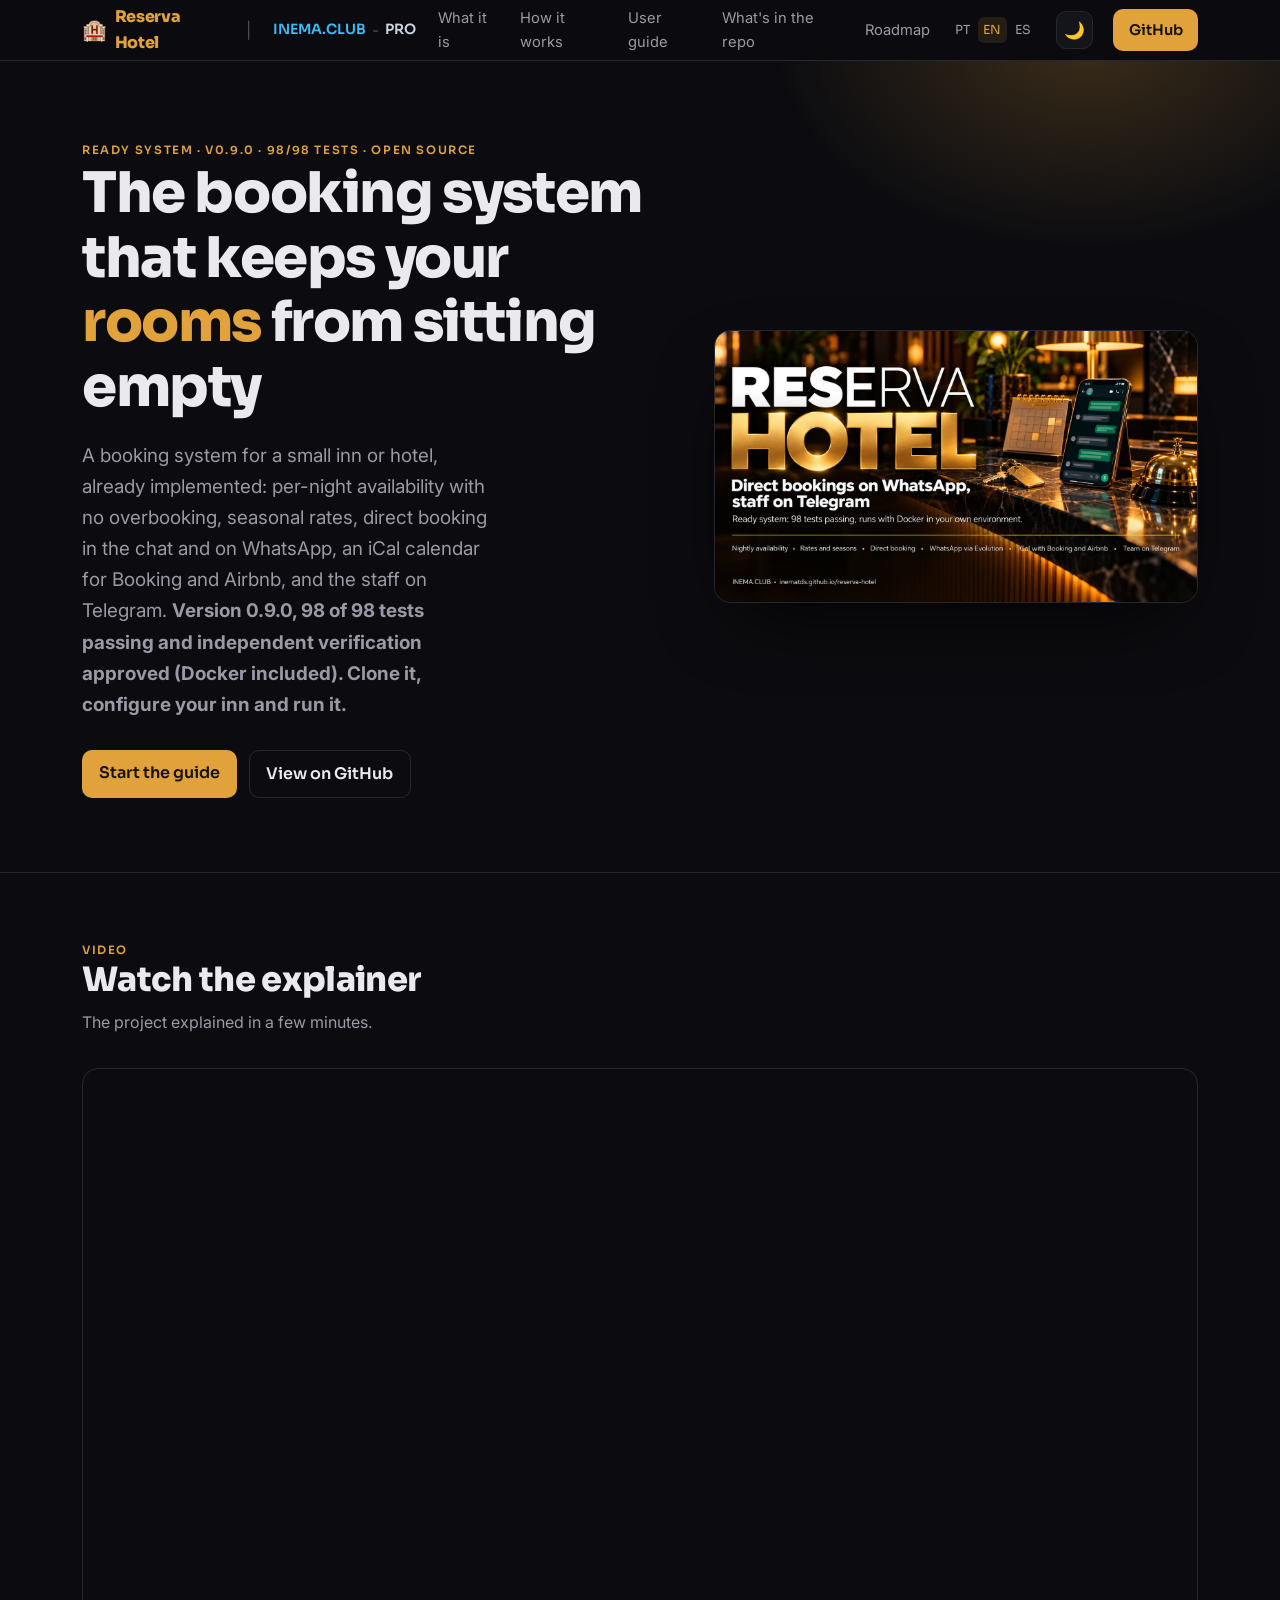
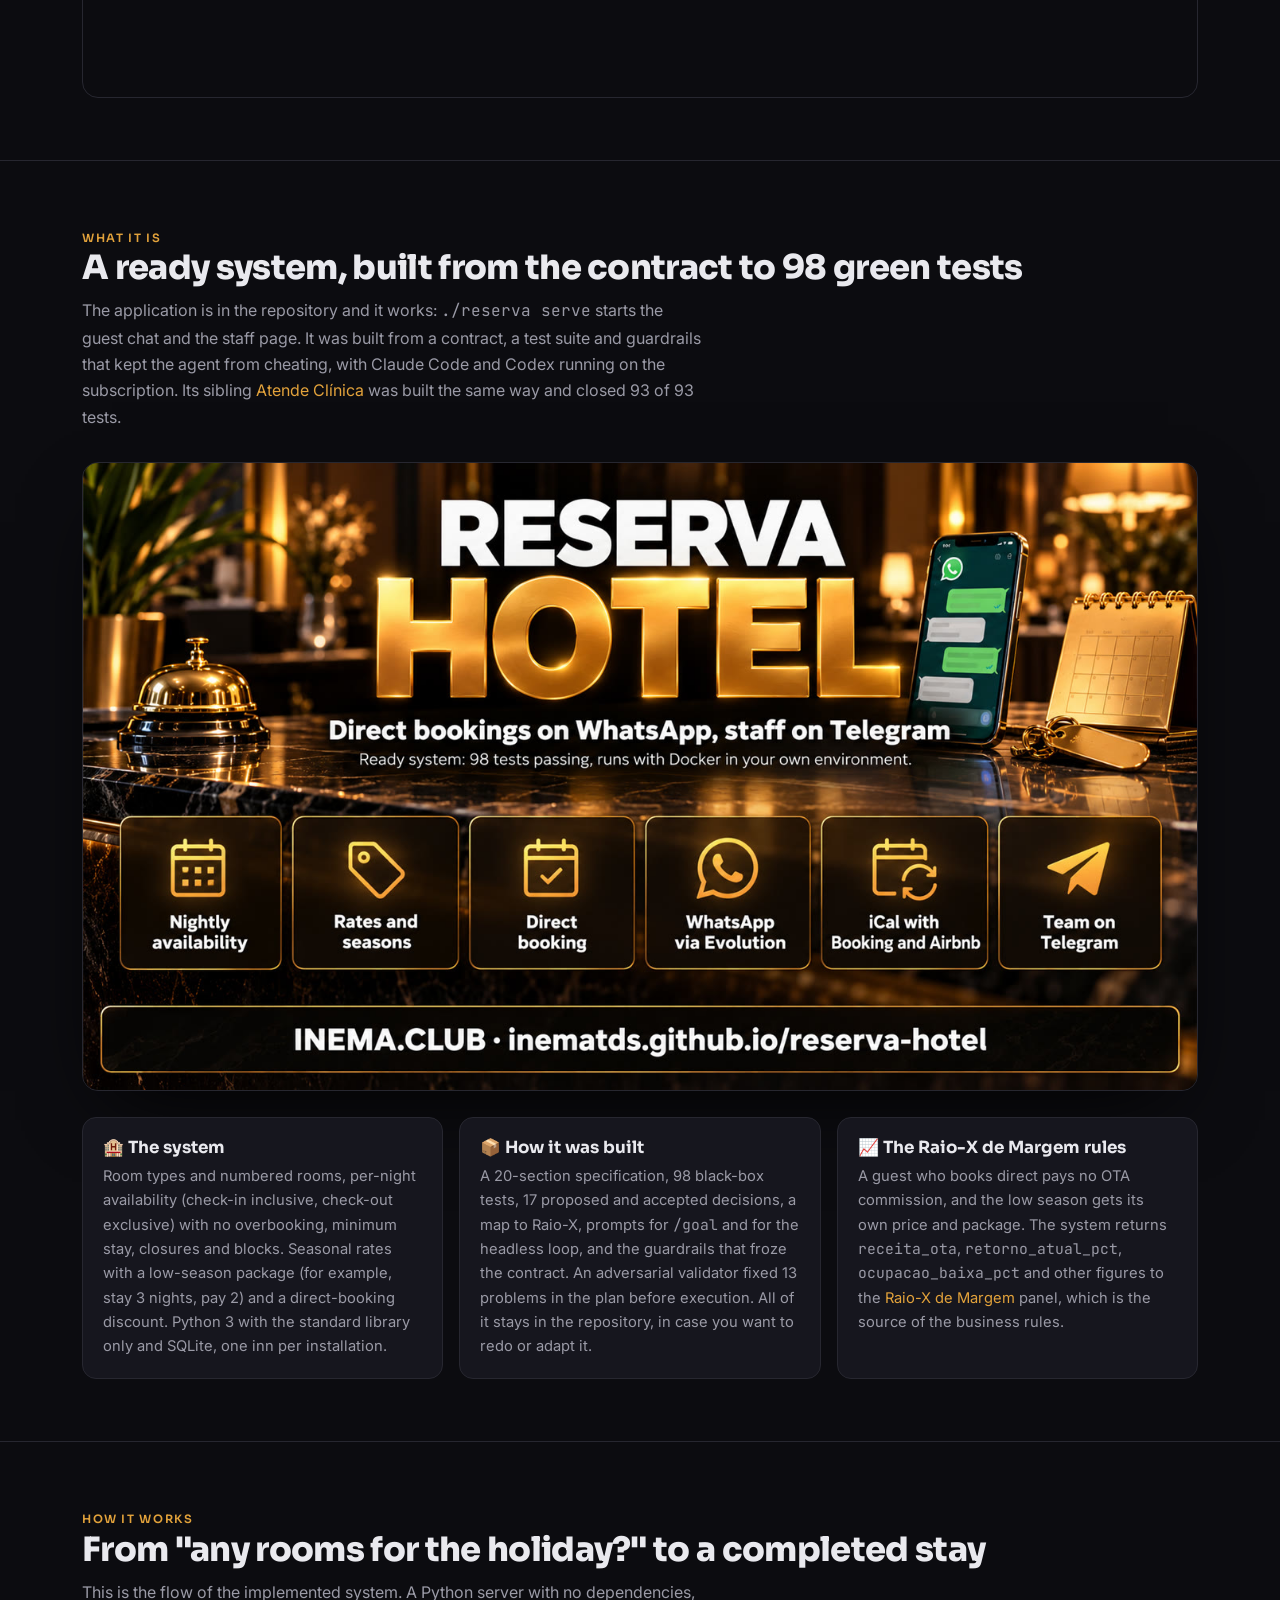
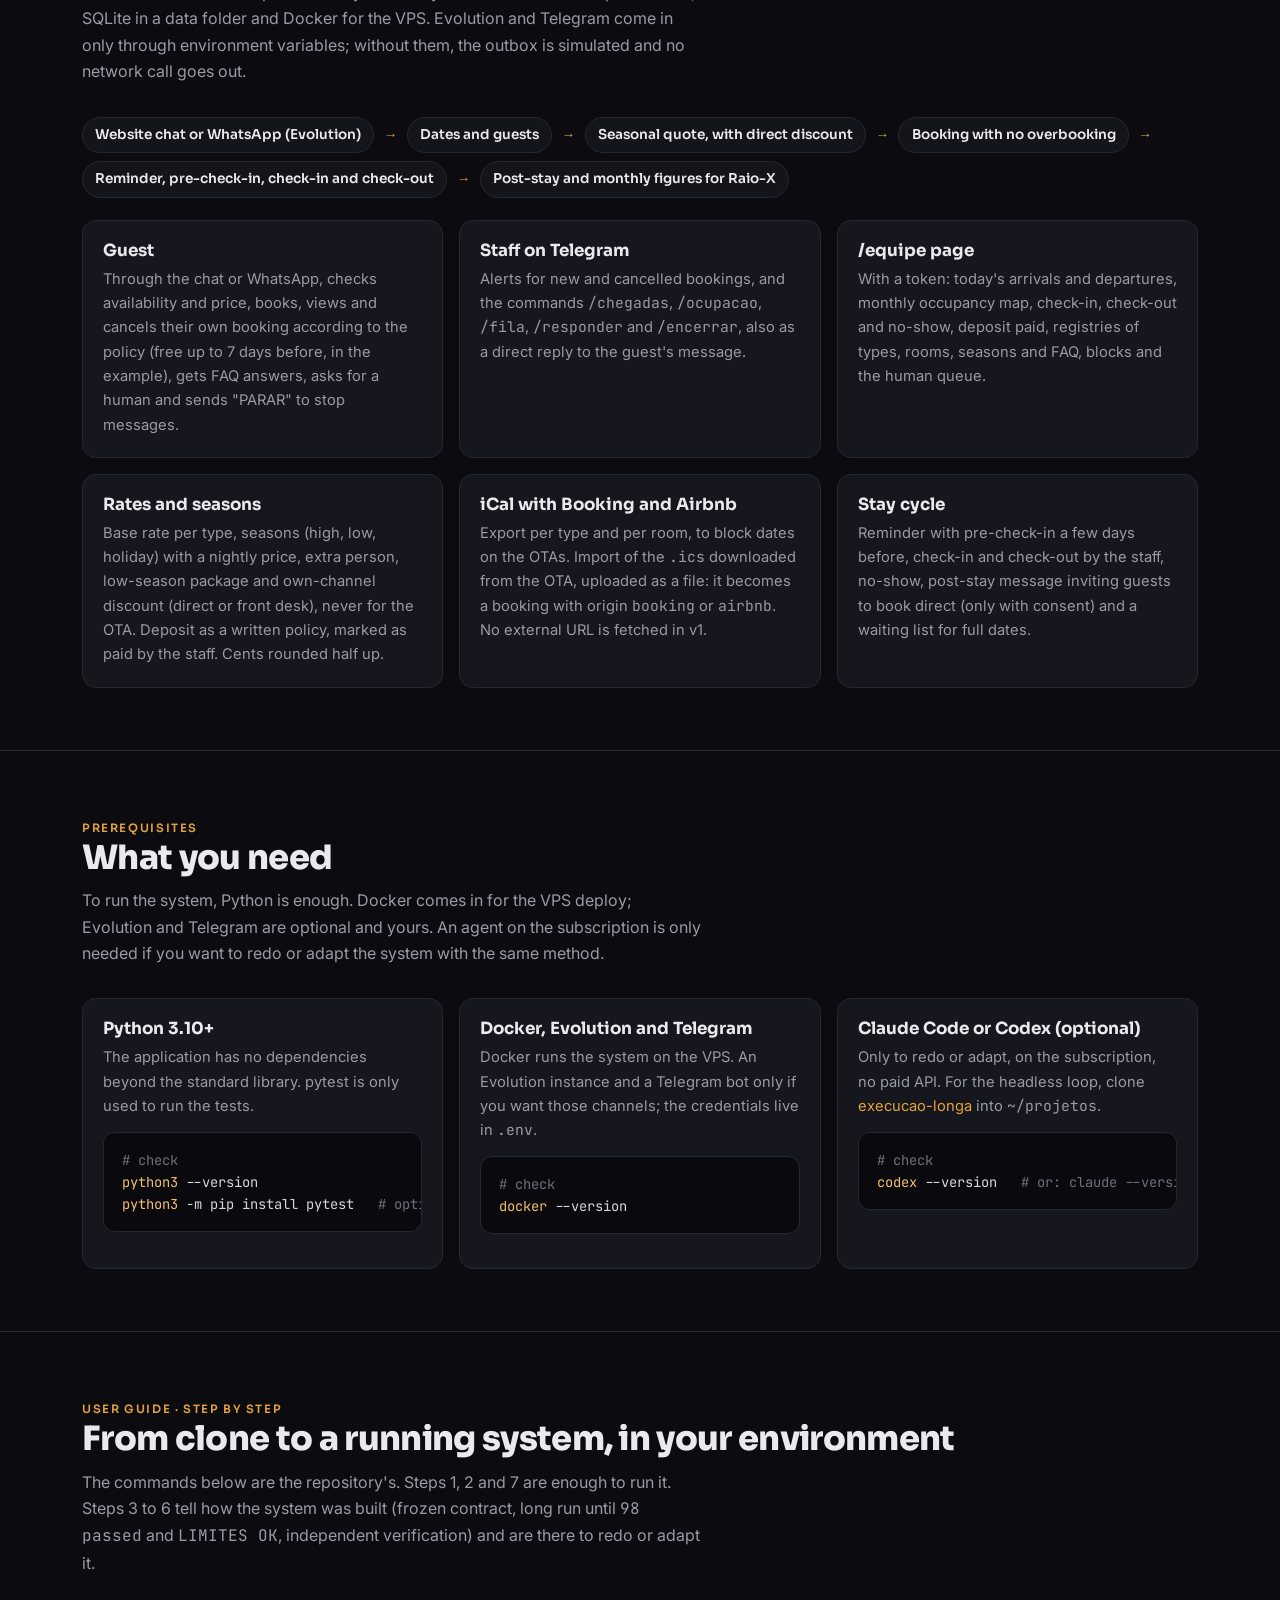
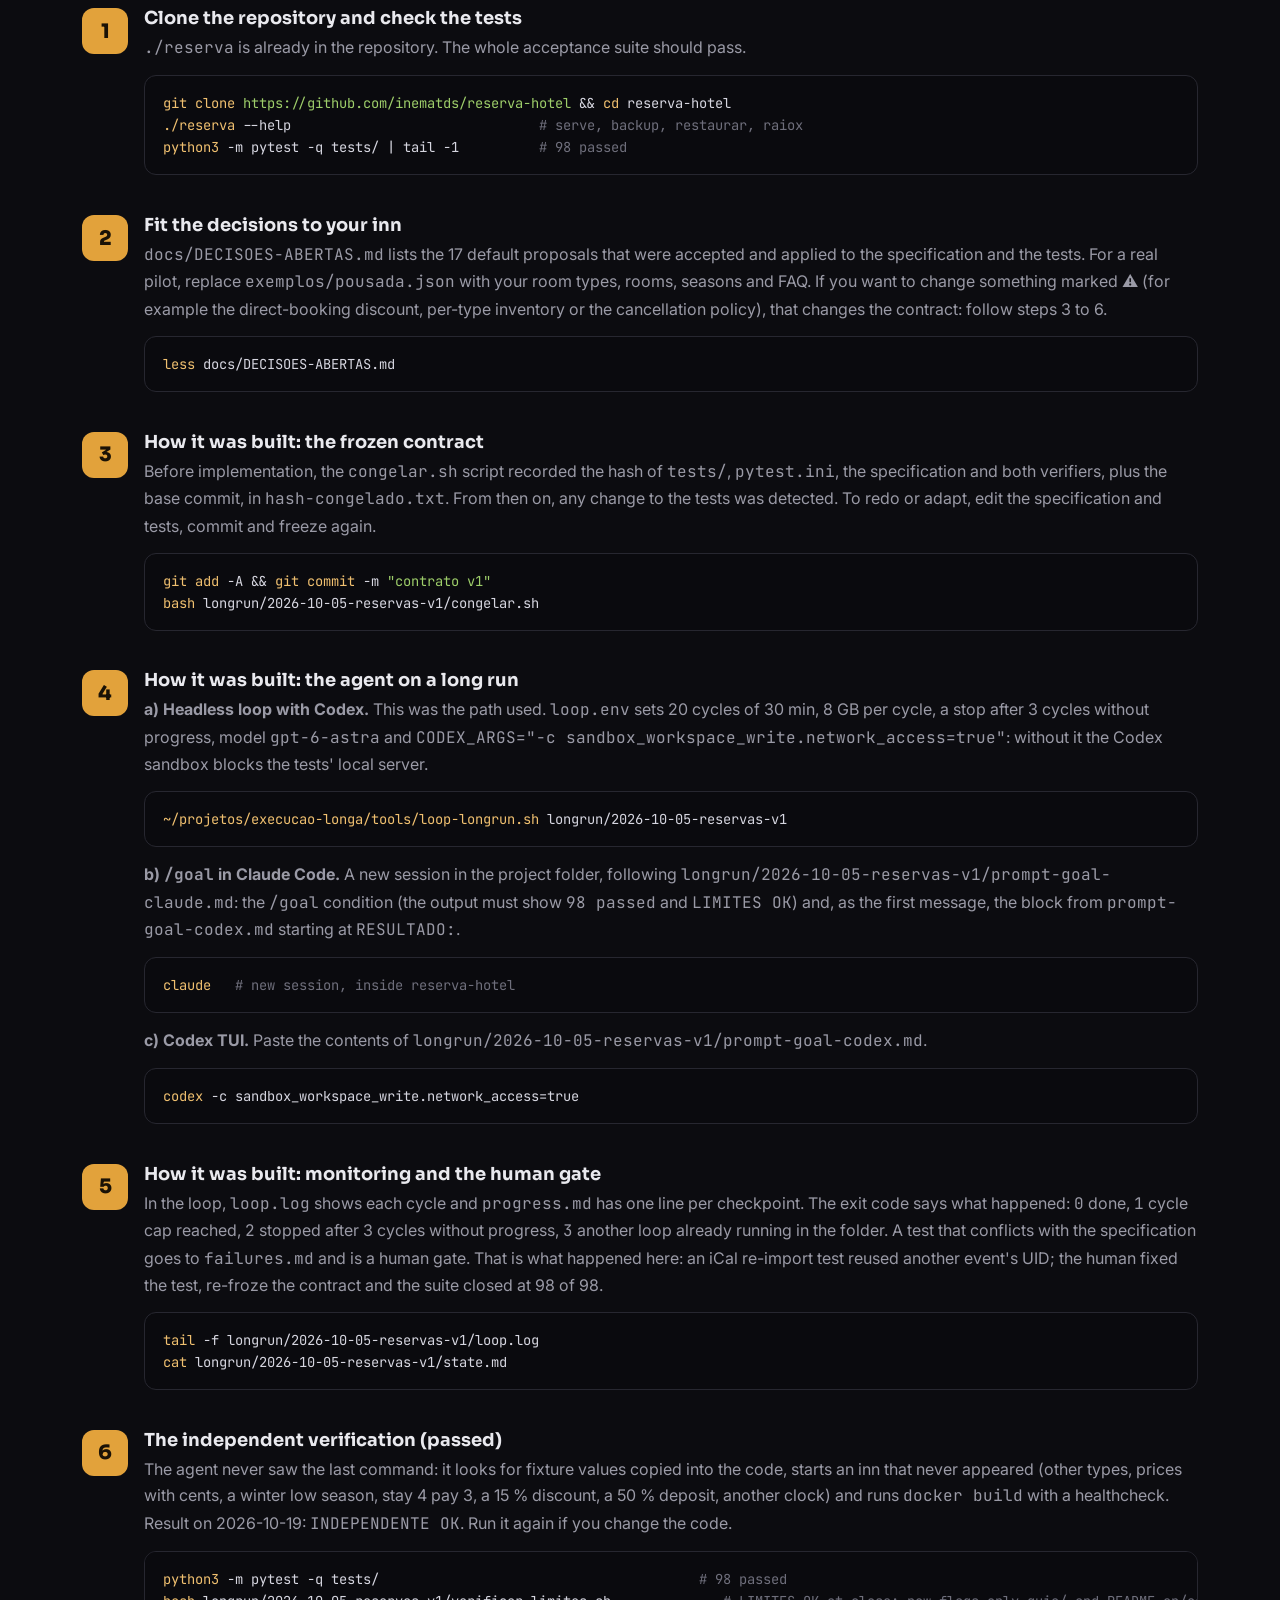
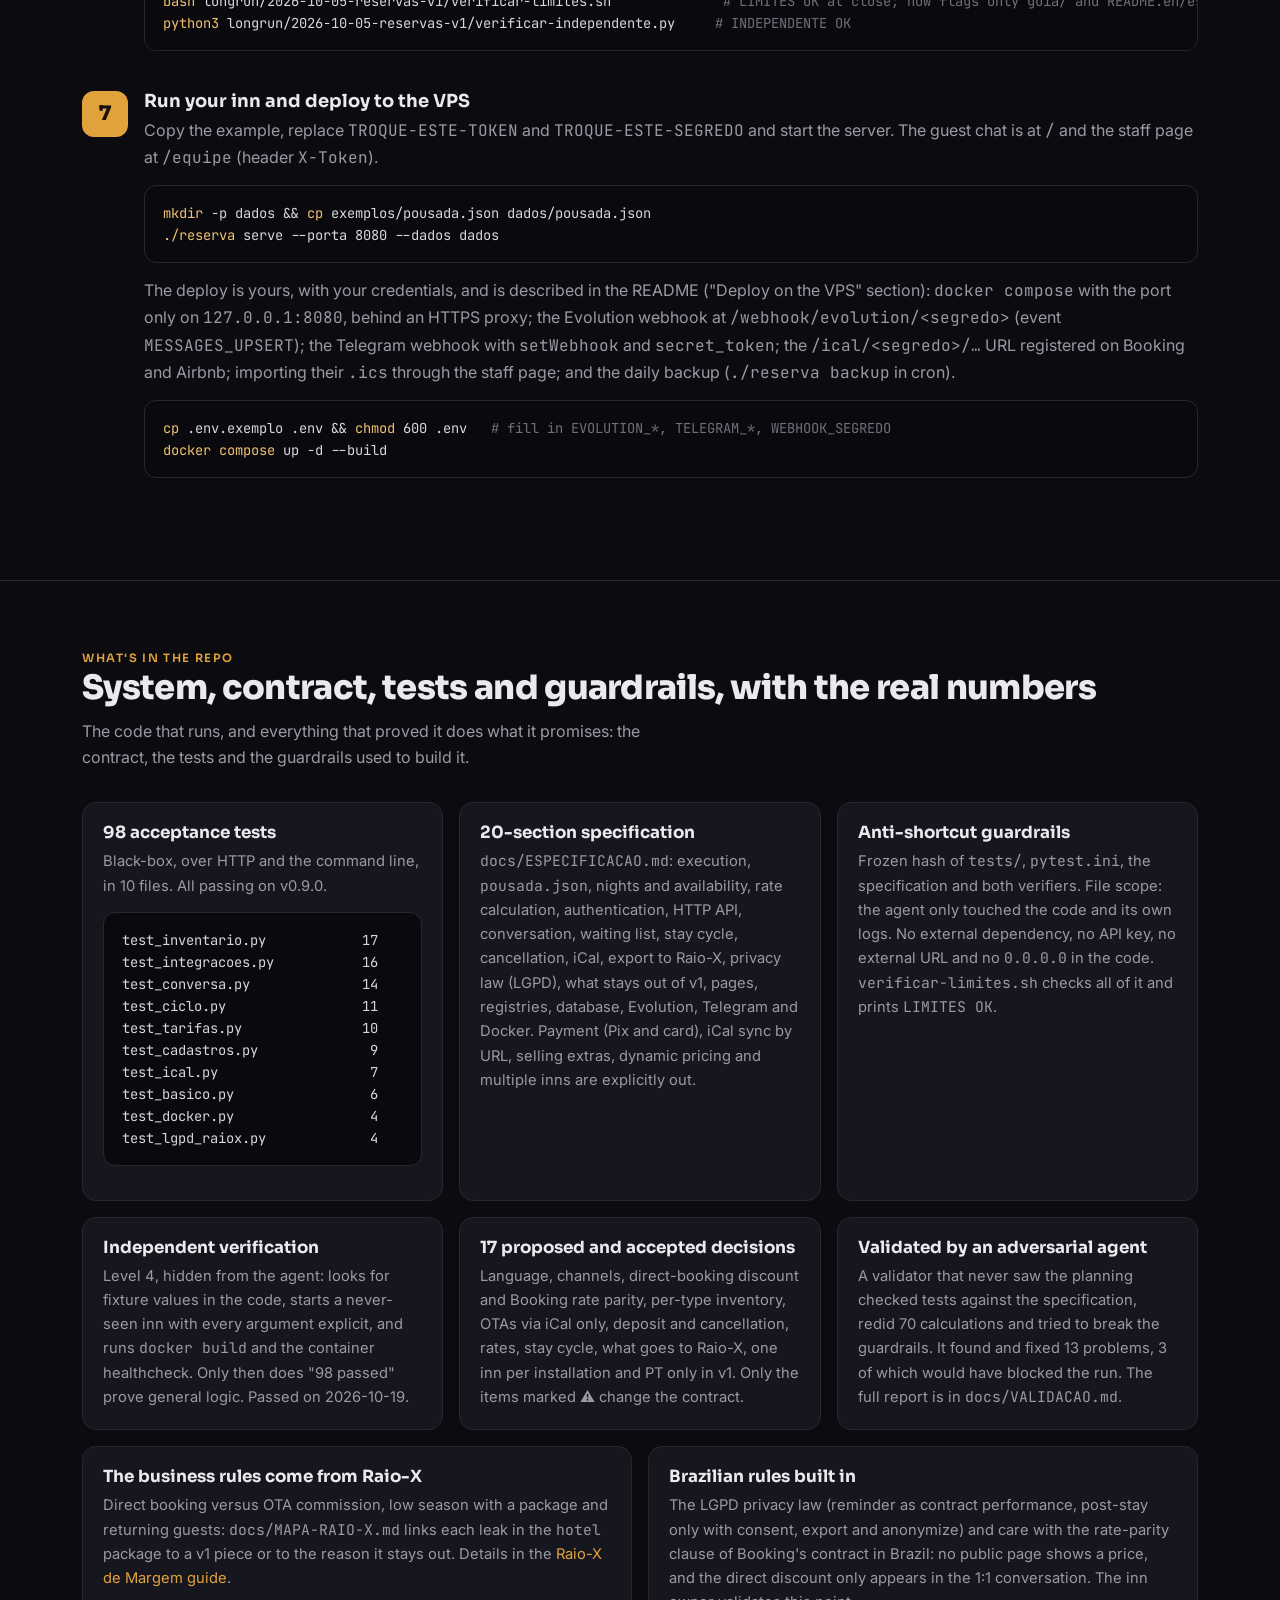
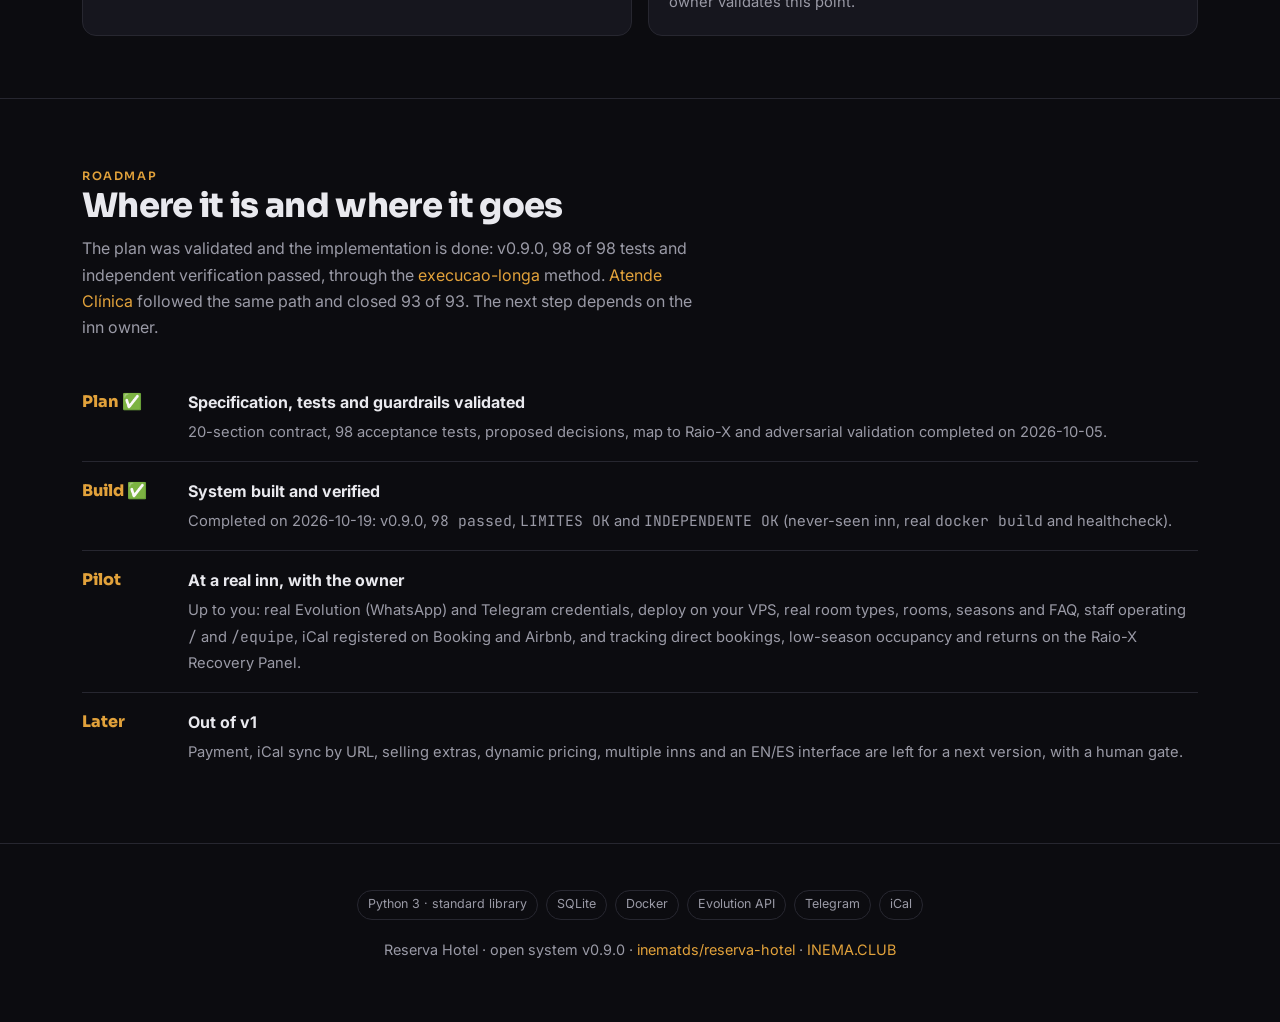
<file: guia/en/index.html>
<!DOCTYPE html>
<html lang="en">
<head>
<meta charset="utf-8">
<meta name="viewport" content="width=device-width, initial-scale=1">
<title>Reserva Hotel — booking system for inns and hotels, iCal and a Telegram team desk</title>
<meta name="description" content="Open booking system for a small inn or hotel, already implemented (v0.9.0, 98/98 tests, independent verification passed): per-night availability, seasonal rates, direct booking in chat and on WhatsApp, iCal for Booking and Airbnb, and staff on Telegram. Python and SQLite, Docker for the VPS.">
<link rel="alternate" hreflang="pt-BR" href="https://inematds.github.io/reserva-hotel/guia/">
<link rel="alternate" hreflang="en" href="https://inematds.github.io/reserva-hotel/guia/en/">
<link rel="alternate" hreflang="es" href="https://inematds.github.io/reserva-hotel/guia/es/">
<link rel="preconnect" href="https://fonts.googleapis.com">
<link rel="preconnect" href="https://fonts.gstatic.com" crossorigin>
<link href="https://fonts.googleapis.com/css2?family=Sora:wght@400;600;800&family=Inter:wght@400;500;600&family=JetBrains+Mono:wght@400;600&display=swap" rel="stylesheet">
<style>
  :root{
    --bg:#0c0c10; --bg2:#14141b; --card:#16161e; --line:#272730;
    --txt:#e9e9ee; --mut:#9a9aa6; --amb:#E2A23B; --amb2:#f0c070; --sky:#38bdf8; --pro:#cbd5e1;
    color-scheme:dark;
  }
  body.light{
    --bg:#f6f7f9; --bg2:#eceef2; --card:#ffffff; --line:#e1e3ea;
    --txt:#1a1a22; --mut:#5b5b68; --amb:#b9791d; --amb2:#a16207; --sky:#0369a1; --pro:#b45309;
    color-scheme:light;
  }
  body.light .hero .glow{opacity:.5}
  body.light pre{background:#0e0e14;color:#d6d6e0}
  body.light pre .c{color:#8a8a98}
  *{box-sizing:border-box}
  html{scroll-behavior:smooth}
  body{margin:0;background:var(--bg);color:var(--txt);font:16px/1.65 Inter,system-ui,sans-serif;-webkit-font-smoothing:antialiased}
  h1,h2,h3{font-family:Sora,sans-serif;line-height:1.15;margin:0}
  a{color:var(--amb);text-decoration:none}
  code,pre{font-family:"JetBrains Mono",monospace}
  .wrap{max-width:1160px;margin:0 auto;padding:0 22px}
  .mut{color:var(--mut)} .amb{color:var(--amb)}
  .chip{display:inline-block;font-size:.72rem;letter-spacing:.14em;text-transform:uppercase;color:var(--amb);font-weight:600;font-family:Sora}
  nav{position:sticky;top:0;z-index:30;backdrop-filter:blur(12px);background:rgba(12,12,16,.78);border-bottom:1px solid var(--line)}
  nav .wrap{display:flex;align-items:center;gap:22px;height:60px}
  nav .brand{display:flex;align-items:center;gap:8px;font-family:Sora;font-weight:800;letter-spacing:-.02em;color:var(--amb)}
  nav .brand .emoji{font-size:1.25rem}
  nav .sep{color:var(--mut);opacity:.45}
  nav .inema{color:var(--sky);font-weight:600;font-size:.88rem;font-family:Sora}
  nav .inema:hover{filter:brightness(1.15)}
  nav .pro{color:var(--pro);font-weight:600;font-size:.88rem;font-family:Sora}
  nav .pro:hover{filter:brightness(1.15)}
  nav .clubpro{display:inline-flex;align-items:center;gap:6px}
  nav .links{margin-left:auto;display:flex;align-items:center;gap:20px;font-size:.92rem}
  nav .links a.sec{color:var(--mut)} nav .links a.sec:hover{color:var(--txt)}
  .lang{display:inline-flex;gap:2px;font-family:Sora;font-size:.78rem}
  .lang a{color:var(--mut);padding:.2em .45em;border-radius:6px} .lang a.on{color:var(--amb);background:rgba(226,162,59,.12)}
  .tgl{background:var(--bg2);border:1px solid var(--line);color:var(--txt);width:38px;height:38px;border-radius:10px;cursor:pointer;display:inline-flex;align-items:center;justify-content:center;font-size:1.05rem}
  .tgl:hover{border-color:var(--amb)}
  .btn{display:inline-block;background:var(--amb);color:#1a1206;font-weight:600;padding:.6em 1.05em;border-radius:10px;font-family:Sora}
  .btn.ghost{background:transparent;color:var(--txt);border:1px solid var(--line)}
  @media(max-width:760px){nav .links a.sec{display:none}}
  @media(max-width:520px){nav .wrap{gap:8px;padding:8px 14px;height:auto;flex-wrap:wrap} nav .links{gap:8px;margin-left:0;width:100%;justify-content:space-between} nav .btn{padding:.45em .7em;font-size:.82rem} .tgl{width:34px;height:34px}}
  .hero{position:relative;overflow:hidden;border-bottom:1px solid var(--line)}
  .hero .glow{position:absolute;inset:-40% -20% auto auto;width:70%;height:600px;background:radial-gradient(closest-side,rgba(226,162,59,.22),transparent 70%);pointer-events:none}
  .hero .wrap{display:grid;grid-template-columns:1.1fr .9fr;gap:40px;align-items:center;padding:74px 22px}
  .hero h1{font-size:clamp(2.2rem,5vw,3.5rem);font-weight:800;letter-spacing:-.025em}
  .hero p.lead{font-size:1.18rem;color:var(--mut);margin:1.1em 0 1.6em;max-width:34ch}
  .hero .cta{display:flex;gap:12px;flex-wrap:wrap}
  .hero figure{margin:0;border-radius:16px;overflow:hidden;border:1px solid var(--line);box-shadow:0 30px 80px -30px #000}
  .hero figure img{width:100%;display:block}
  @media(max-width:780px){.hero .wrap{grid-template-columns:1fr;padding:48px 22px}}
  section{padding:62px 0;border-bottom:1px solid var(--line)}
  section h2{font-size:clamp(1.5rem,3.4vw,2.1rem);font-weight:800;letter-spacing:-.02em}
  section .sub{color:var(--mut);margin:.6em 0 2em;max-width:62ch}
  .grid{display:grid;gap:16px}
  .g3{grid-template-columns:repeat(3,1fr)} .g4{grid-template-columns:repeat(4,1fr)} .g2{grid-template-columns:repeat(2,1fr)}
  @media(max-width:820px){.g3,.g4{grid-template-columns:1fr 1fr}}
  @media(max-width:540px){.g2,.g3,.g4{grid-template-columns:1fr}}
  .card{background:var(--card);border:1px solid var(--line);border-radius:14px;padding:20px}
  .card h3{font-size:1.05rem;margin-bottom:.4em}
  .card p{color:var(--mut);font-size:.92rem;margin:0}
  .num{display:inline-flex;width:30px;height:30px;align-items:center;justify-content:center;border-radius:8px;background:rgba(226,162,59,.14);color:var(--amb);font-family:Sora;font-weight:800;font-size:.9rem;margin-bottom:.7em}
  .flow{display:flex;flex-wrap:wrap;gap:8px;align-items:center;margin-top:10px}
  .flow span{background:var(--bg2);border:1px solid var(--line);border-radius:999px;padding:.45em .9em;font-size:.85rem;font-family:Sora;font-weight:600}
  .flow .arr{color:var(--amb);border:none;background:none;padding:0 .1em}
  pre{background:#0a0a0e;border:1px solid var(--line);border-radius:12px;padding:16px 18px;overflow:auto;font-size:.86rem;line-height:1.6;color:#d6d6e0}
  pre .c{color:#6f6f7c} pre .k{color:var(--amb2)} pre .s{color:#9ece6a}
  .step{display:grid;grid-template-columns:46px minmax(0,1fr);gap:16px;margin-bottom:26px}
  .step>div,.card{min-width:0}
  p code,li code,td code{overflow-wrap:anywhere}
  .step .b{width:46px;height:46px;border-radius:12px;background:var(--amb);color:#1a1206;font-family:Sora;font-weight:800;font-size:1.25rem;display:flex;align-items:center;justify-content:center}
  .step h3{font-size:1.12rem;margin-bottom:.3em}
  .step p{color:var(--mut);margin:.2em 0 .7em}
  .ex{display:grid;grid-template-columns:1fr 1fr;gap:18px}
  @media(max-width:680px){.ex{grid-template-columns:1fr}}
  .ex figure{margin:0;border-radius:14px;overflow:hidden;border:1px solid var(--line)}
  .ex figure img{width:100%;display:block}
  .ex figcaption{padding:12px 14px;font-size:.88rem;color:var(--mut);background:var(--card)}
  .phase{display:flex;gap:14px;padding:16px 0;border-bottom:1px solid var(--line)}
  .phase:last-child{border:none}
  .phase .tag{flex:0 0 92px;font-family:Sora;font-weight:800;color:var(--amb)}
  .phase .d strong{display:block;margin-bottom:.2em}
  .phase .d span{color:var(--mut);font-size:.92rem}
  footer{padding:46px 0;text-align:center;color:var(--mut);font-size:.9rem}
  .pill{display:inline-block;border:1px solid var(--line);border-radius:999px;padding:.3em .8em;font-size:.78rem;color:var(--mut);margin:0 4px}
</style>
</head>
<body>

<nav><div class="wrap">
  <a class="brand" href="#top"><span class="emoji">🏨</span> Reserva Hotel</a>
  <span class="sep">|</span>
  <span class="clubpro">
    <a class="inema" href="https://inema.club" target="_blank" rel="noopener">INEMA.CLUB</a>
    <span class="sep">-</span>
    <a class="pro" href="https://inema.pro" target="_blank" rel="noopener">PRO</a>
  </span>
  <div class="links">
    <a class="sec" href="#oque">What it is</a>
    <a class="sec" href="#fluxo">How it works</a>
    <a class="sec" href="#guia">User guide</a>
    <a class="sec" href="#kit">What's in the repo</a>
    <a class="sec" href="#roadmap">Roadmap</a>
    <span class="lang"><a href="../">PT</a><a class="on" href="./">EN</a><a href="../es/">ES</a></span>
    <button class="tgl" id="themeToggle" aria-label="Toggle theme" title="Toggle theme">🌙</button>
    <a class="btn" href="https://github.com/inematds/reserva-hotel" target="_blank" rel="noopener">GitHub</a>
  </div>
</div></nav>

<header class="hero" id="top">
  <div class="glow"></div>
  <div class="wrap">
    <div>
      <span class="chip">Ready system · v0.9.0 · 98/98 tests · open source</span>
      <h1>The booking system that keeps your <span class="amb">rooms</span> from sitting empty</h1>
      <p class="lead">A booking system for a small inn or hotel, already implemented: per-night availability with no overbooking, seasonal rates, direct booking in the chat and on WhatsApp, an iCal calendar for Booking and Airbnb, and the staff on Telegram. <strong>Version 0.9.0, 98 of 98 tests passing and independent verification approved (Docker included). Clone it, configure your inn and run it.</strong></p>
      <div class="cta">
        <a class="btn" href="#guia">Start the guide</a>
        <a class="btn ghost" href="https://github.com/inematds/reserva-hotel" target="_blank" rel="noopener">View on GitHub</a>
      </div>
    </div>
    <figure><img src="../assets/banner-en.jpg" alt="Reserva Hotel banner: per-night availability, direct booking, iCal for Booking and Airbnb, and the staff on Telegram"></figure>
  </div>
</header>

<section id="video"><div class="wrap">
  <span class="chip">Video</span>
  <h2>Watch the explainer</h2>
  <p class="sub">The project explained in a few minutes.</p>
  <div style="position:relative;padding-top:56.25%;border-radius:16px;overflow:hidden;border:1px solid var(--line,#272730)"><iframe src="https://www.youtube.com/embed/HqaWLOahAag" title="Watch the explainer" style="position:absolute;inset:0;width:100%;height:100%;border:0" loading="lazy" allowfullscreen></iframe></div>
</div></section>


<section id="oque"><div class="wrap">
  <span class="chip">What it is</span>
  <h2>A ready system, built from the contract to 98 green tests</h2>
  <p class="sub">The application is in the repository and it works: <code>./reserva serve</code> starts the guest chat and the staff page. It was built from a contract, a test suite and guardrails that kept the agent from cheating, with Claude Code and Codex running on the subscription. Its sibling <a href="https://inematds.github.io/atende-clinica/guia/" target="_blank" rel="noopener">Atende Clínica</a> was built the same way and closed 93 of 93 tests.</p>
  <figure style="margin:0 0 26px;border-radius:16px;overflow:hidden;border:1px solid var(--line);box-shadow:0 30px 80px -30px #000"><img src="../assets/banner-grade-en.jpg" alt="Per-night availability, seasonal rates, direct booking, iCal for Booking and Airbnb, stay cycle, staff on Telegram, privacy law and Raio-X" loading="lazy" style="width:100%;display:block"></figure>
  <div class="grid g3">
    <div class="card"><h3>🏨 The system</h3><p>Room types and numbered rooms, per-night availability (check-in inclusive, check-out exclusive) with no overbooking, minimum stay, closures and blocks. Seasonal rates with a low-season package (for example, stay 3 nights, pay 2) and a direct-booking discount. Python 3 with the standard library only and SQLite, one inn per installation.</p></div>
    <div class="card"><h3>📦 How it was built</h3><p>A 20-section specification, 98 black-box tests, 17 proposed and accepted decisions, a map to Raio-X, prompts for <code>/goal</code> and for the headless loop, and the guardrails that froze the contract. An adversarial validator fixed 13 problems in the plan before execution. All of it stays in the repository, in case you want to redo or adapt it.</p></div>
    <div class="card"><h3>📈 The Raio-X de Margem rules</h3><p>A guest who books direct pays no OTA commission, and the low season gets its own price and package. The system returns <code>receita_ota</code>, <code>retorno_atual_pct</code>, <code>ocupacao_baixa_pct</code> and other figures to the <a href="https://inematds.github.io/raio-x-margem/guia/" target="_blank" rel="noopener">Raio-X de Margem</a> panel, which is the source of the business rules.</p></div>
  </div>
</div></section>

<section id="fluxo"><div class="wrap">
  <span class="chip">How it works</span>
  <h2>From "any rooms for the holiday?" to a completed stay</h2>
  <p class="sub">This is the flow of the implemented system. A Python server with no dependencies, SQLite in a data folder and Docker for the VPS. Evolution and Telegram come in only through environment variables; without them, the outbox is simulated and no network call goes out.</p>
  <div class="flow">
    <span>Website chat or WhatsApp (Evolution)</span><span class="arr">→</span>
    <span>Dates and guests</span><span class="arr">→</span>
    <span>Seasonal quote, with direct discount</span><span class="arr">→</span>
    <span>Booking with no overbooking</span><span class="arr">→</span>
    <span>Reminder, pre-check-in, check-in and check-out</span><span class="arr">→</span>
    <span>Post-stay and monthly figures for Raio-X</span>
  </div>
  <div class="grid g3" style="margin-top:22px">
    <div class="card"><h3>Guest</h3><p>Through the chat or WhatsApp, checks availability and price, books, views and cancels their own booking according to the policy (free up to 7 days before, in the example), gets FAQ answers, asks for a human and sends "PARAR" to stop messages.</p></div>
    <div class="card"><h3>Staff on Telegram</h3><p>Alerts for new and cancelled bookings, and the commands <code>/chegadas</code>, <code>/ocupacao</code>, <code>/fila</code>, <code>/responder</code> and <code>/encerrar</code>, also as a direct reply to the guest's message.</p></div>
    <div class="card"><h3>/equipe page</h3><p>With a token: today's arrivals and departures, monthly occupancy map, check-in, check-out and no-show, deposit paid, registries of types, rooms, seasons and FAQ, blocks and the human queue.</p></div>
  </div>
  <div class="grid g3" style="margin-top:16px">
    <div class="card"><h3>Rates and seasons</h3><p>Base rate per type, seasons (high, low, holiday) with a nightly price, extra person, low-season package and own-channel discount (direct or front desk), never for the OTA. Deposit as a written policy, marked as paid by the staff. Cents rounded half up.</p></div>
    <div class="card"><h3>iCal with Booking and Airbnb</h3><p>Export per type and per room, to block dates on the OTAs. Import of the <code>.ics</code> downloaded from the OTA, uploaded as a file: it becomes a booking with origin <code>booking</code> or <code>airbnb</code>. No external URL is fetched in v1.</p></div>
    <div class="card"><h3>Stay cycle</h3><p>Reminder with pre-check-in a few days before, check-in and check-out by the staff, no-show, post-stay message inviting guests to book direct (only with consent) and a waiting list for full dates.</p></div>
  </div>
</div></section>

<section id="pre"><div class="wrap">
  <span class="chip">Prerequisites</span>
  <h2>What you need</h2>
  <p class="sub">To run the system, Python is enough. Docker comes in for the VPS deploy; Evolution and Telegram are optional and yours. An agent on the subscription is only needed if you want to redo or adapt the system with the same method.</p>
  <div class="grid g3">
    <div class="card"><h3>Python 3.10+</h3><p>The application has no dependencies beyond the standard library. pytest is only used to run the tests.</p><pre><span class="c"># check</span>
<span class="k">python3</span> --version
<span class="k">python3</span> -m pip install pytest   <span class="c"># optional</span></pre></div>
    <div class="card"><h3>Docker, Evolution and Telegram</h3><p>Docker runs the system on the VPS. An Evolution instance and a Telegram bot only if you want those channels; the credentials live in <code>.env</code>.</p><pre><span class="c"># check</span>
<span class="k">docker</span> --version</pre></div>
    <div class="card"><h3>Claude Code or Codex (optional)</h3><p>Only to redo or adapt, on the subscription, no paid API. For the headless loop, clone <a href="https://github.com/inematds/execucao-longa" target="_blank" rel="noopener">execucao-longa</a> into <code>~/projetos</code>.</p><pre><span class="c"># check</span>
<span class="k">codex</span> --version   <span class="c"># or: claude --version</span></pre></div>
  </div>
</div></section>

<section id="guia"><div class="wrap">
  <span class="chip">User guide · step by step</span>
  <h2>From clone to a running system, in your environment</h2>
  <p class="sub">The commands below are the repository's. Steps 1, 2 and 7 are enough to run it. Steps 3 to 6 tell how the system was built (frozen contract, long run until <code>98 passed</code> and <code>LIMITES OK</code>, independent verification) and are there to redo or adapt it.</p>

  <div class="step"><div class="b">1</div><div>
    <h3>Clone the repository and check the tests</h3>
    <p><code>./reserva</code> is already in the repository. The whole acceptance suite should pass.</p>
<pre><span class="k">git clone</span> <span class="s">https://github.com/inematds/reserva-hotel</span> && <span class="k">cd</span> reserva-hotel
<span class="k">./reserva</span> --help                               <span class="c"># serve, backup, restaurar, raiox</span>
<span class="k">python3</span> -m pytest -q tests/ | tail -1          <span class="c"># 98 passed</span></pre>
  </div></div>

  <div class="step"><div class="b">2</div><div>
    <h3>Fit the decisions to your inn</h3>
    <p><code>docs/DECISOES-ABERTAS.md</code> lists the 17 default proposals that were accepted and applied to the specification and the tests. For a real pilot, replace <code>exemplos/pousada.json</code> with your room types, rooms, seasons and FAQ. If you want to change something marked ⚠ (for example the direct-booking discount, per-type inventory or the cancellation policy), that changes the contract: follow steps 3 to 6.</p>
<pre><span class="k">less</span> docs/DECISOES-ABERTAS.md</pre>
  </div></div>

  <div class="step"><div class="b">3</div><div>
    <h3>How it was built: the frozen contract</h3>
    <p>Before implementation, the <code>congelar.sh</code> script recorded the hash of <code>tests/</code>, <code>pytest.ini</code>, the specification and both verifiers, plus the base commit, in <code>hash-congelado.txt</code>. From then on, any change to the tests was detected. To redo or adapt, edit the specification and tests, commit and freeze again.</p>
<pre><span class="k">git add</span> -A && <span class="k">git commit</span> -m <span class="s">"contrato v1"</span>
<span class="k">bash</span> longrun/2026-10-05-reservas-v1/congelar.sh</pre>
  </div></div>

  <div class="step"><div class="b">4</div><div>
    <h3>How it was built: the agent on a long run</h3>
    <p><strong>a) Headless loop with Codex.</strong> This was the path used. <code>loop.env</code> sets 20 cycles of 30 min, 8 GB per cycle, a stop after 3 cycles without progress, model <code>gpt-6-astra</code> and <code>CODEX_ARGS="-c sandbox_workspace_write.network_access=true"</code>: without it the Codex sandbox blocks the tests' local server.</p>
<pre><span class="k">~/projetos/execucao-longa/tools/loop-longrun.sh</span> longrun/2026-10-05-reservas-v1</pre>
    <p><strong>b) <code>/goal</code> in Claude Code.</strong> A new session in the project folder, following <code>longrun/2026-10-05-reservas-v1/prompt-goal-claude.md</code>: the <code>/goal</code> condition (the output must show <code>98 passed</code> and <code>LIMITES OK</code>) and, as the first message, the block from <code>prompt-goal-codex.md</code> starting at <code>RESULTADO:</code>.</p>
<pre><span class="k">claude</span>   <span class="c"># new session, inside reserva-hotel</span></pre>
    <p><strong>c) Codex TUI.</strong> Paste the contents of <code>longrun/2026-10-05-reservas-v1/prompt-goal-codex.md</code>.</p>
<pre><span class="k">codex</span> -c sandbox_workspace_write.network_access=true</pre>
  </div></div>

  <div class="step"><div class="b">5</div><div>
    <h3>How it was built: monitoring and the human gate</h3>
    <p>In the loop, <code>loop.log</code> shows each cycle and <code>progress.md</code> has one line per checkpoint. The exit code says what happened: <code>0</code> done, <code>1</code> cycle cap reached, <code>2</code> stopped after 3 cycles without progress, <code>3</code> another loop already running in the folder. A test that conflicts with the specification goes to <code>failures.md</code> and is a human gate. That is what happened here: an iCal re-import test reused another event's UID; the human fixed the test, re-froze the contract and the suite closed at 98 of 98.</p>
<pre><span class="k">tail</span> -f longrun/2026-10-05-reservas-v1/loop.log
<span class="k">cat</span> longrun/2026-10-05-reservas-v1/state.md</pre>
  </div></div>

  <div class="step"><div class="b">6</div><div>
    <h3>The independent verification (passed)</h3>
    <p>The agent never saw the last command: it looks for fixture values copied into the code, starts an inn that never appeared (other types, prices with cents, a winter low season, stay 4 pay 3, a 15 % discount, a 50 % deposit, another clock) and runs <code>docker build</code> with a healthcheck. Result on 2026-10-19: <code>INDEPENDENTE OK</code>. Run it again if you change the code.</p>
<pre><span class="k">python3</span> -m pytest -q tests/                                        <span class="c"># 98 passed</span>
<span class="k">bash</span> longrun/2026-10-05-reservas-v1/verificar-limites.sh              <span class="c"># LIMITES OK at close; now flags only guia/ and README.en/es (docs added later)</span>
<span class="k">python3</span> longrun/2026-10-05-reservas-v1/verificar-independente.py     <span class="c"># INDEPENDENTE OK</span></pre>
  </div></div>

  <div class="step"><div class="b">7</div><div>
    <h3>Run your inn and deploy to the VPS</h3>
    <p>Copy the example, replace <code>TROQUE-ESTE-TOKEN</code> and <code>TROQUE-ESTE-SEGREDO</code> and start the server. The guest chat is at <code>/</code> and the staff page at <code>/equipe</code> (header <code>X-Token</code>).</p>
<pre><span class="k">mkdir</span> -p dados && <span class="k">cp</span> exemplos/pousada.json dados/pousada.json
<span class="k">./reserva</span> serve --porta 8080 --dados dados</pre>
    <p>The deploy is yours, with your credentials, and is described in the README ("Deploy on the VPS" section): <code>docker compose</code> with the port only on <code>127.0.0.1:8080</code>, behind an HTTPS proxy; the Evolution webhook at <code>/webhook/evolution/&lt;segredo&gt;</code> (event <code>MESSAGES_UPSERT</code>); the Telegram webhook with <code>setWebhook</code> and <code>secret_token</code>; the <code>/ical/&lt;segredo&gt;/…</code> URL registered on Booking and Airbnb; importing their <code>.ics</code> through the staff page; and the daily backup (<code>./reserva backup</code> in cron).</p>
<pre><span class="k">cp</span> .env.exemplo .env && <span class="k">chmod</span> 600 .env   <span class="c"># fill in EVOLUTION_*, TELEGRAM_*, WEBHOOK_SEGREDO</span>
<span class="k">docker compose</span> up -d --build</pre>
  </div></div>
</div></section>

<section id="kit"><div class="wrap">
  <span class="chip">What's in the repo</span>
  <h2>System, contract, tests and guardrails, with the real numbers</h2>
  <p class="sub">The code that runs, and everything that proved it does what it promises: the contract, the tests and the guardrails used to build it.</p>
  <div class="grid g3">
    <div class="card"><h3>98 acceptance tests</h3><p>Black-box, over HTTP and the command line, in 10 files. All passing on v0.9.0.</p><pre>test_inventario.py            17
test_integracoes.py           16
test_conversa.py              14
test_ciclo.py                 11
test_tarifas.py               10
test_cadastros.py              9
test_ical.py                   7
test_basico.py                 6
test_docker.py                 4
test_lgpd_raiox.py             4</pre></div>
    <div class="card"><h3>20-section specification</h3><p><code>docs/ESPECIFICACAO.md</code>: execution, <code>pousada.json</code>, nights and availability, rate calculation, authentication, HTTP API, conversation, waiting list, stay cycle, cancellation, iCal, export to Raio-X, privacy law (LGPD), what stays out of v1, pages, registries, database, Evolution, Telegram and Docker. Payment (Pix and card), iCal sync by URL, selling extras, dynamic pricing and multiple inns are explicitly out.</p></div>
    <div class="card"><h3>Anti-shortcut guardrails</h3><p>Frozen hash of <code>tests/</code>, <code>pytest.ini</code>, the specification and both verifiers. File scope: the agent only touched the code and its own logs. No external dependency, no API key, no external URL and no <code>0.0.0.0</code> in the code. <code>verificar-limites.sh</code> checks all of it and prints <code>LIMITES OK</code>.</p></div>
    <div class="card"><h3>Independent verification</h3><p>Level 4, hidden from the agent: looks for fixture values in the code, starts a never-seen inn with every argument explicit, and runs <code>docker build</code> and the container healthcheck. Only then does "98 passed" prove general logic. Passed on 2026-10-19.</p></div>
    <div class="card"><h3>17 proposed and accepted decisions</h3><p>Language, channels, direct-booking discount and Booking rate parity, per-type inventory, OTAs via iCal only, deposit and cancellation, rates, stay cycle, what goes to Raio-X, one inn per installation and PT only in v1. Only the items marked ⚠ change the contract.</p></div>
    <div class="card"><h3>Validated by an adversarial agent</h3><p>A validator that never saw the planning checked tests against the specification, redid 70 calculations and tried to break the guardrails. It found and fixed 13 problems, 3 of which would have blocked the run. The full report is in <code>docs/VALIDACAO.md</code>.</p></div>
  </div>
  <div class="grid g2" style="margin-top:16px">
    <div class="card"><h3>The business rules come from Raio-X</h3><p>Direct booking versus OTA commission, low season with a package and returning guests: <code>docs/MAPA-RAIO-X.md</code> links each leak in the <code>hotel</code> package to a v1 piece or to the reason it stays out. Details in the <a href="https://inematds.github.io/raio-x-margem/guia/" target="_blank" rel="noopener">Raio-X de Margem guide</a>.</p></div>
    <div class="card"><h3>Brazilian rules built in</h3><p>The LGPD privacy law (reminder as contract performance, post-stay only with consent, export and anonymize) and care with the rate-parity clause of Booking's contract in Brazil: no public page shows a price, and the direct discount only appears in the 1:1 conversation. The inn owner validates this point.</p></div>
  </div>
</div></section>

<section id="roadmap"><div class="wrap">
  <span class="chip">Roadmap</span>
  <h2>Where it is and where it goes</h2>
  <p class="sub">The plan was validated and the implementation is done: v0.9.0, 98 of 98 tests and independent verification passed, through the <a href="https://inematds.github.io/execucao-longa/guia/" target="_blank" rel="noopener">execucao-longa</a> method. <a href="https://inematds.github.io/atende-clinica/guia/" target="_blank" rel="noopener">Atende Clínica</a> followed the same path and closed 93 of 93. The next step depends on the inn owner.</p>
  <div class="phase"><div class="tag">Plan ✅</div><div class="d"><strong>Specification, tests and guardrails validated</strong><span>20-section contract, 98 acceptance tests, proposed decisions, map to Raio-X and adversarial validation completed on 2026-10-05.</span></div></div>
  <div class="phase"><div class="tag">Build ✅</div><div class="d"><strong>System built and verified</strong><span>Completed on 2026-10-19: v0.9.0, <code>98 passed</code>, <code>LIMITES OK</code> and <code>INDEPENDENTE OK</code> (never-seen inn, real <code>docker build</code> and healthcheck).</span></div></div>
  <div class="phase"><div class="tag">Pilot</div><div class="d"><strong>At a real inn, with the owner</strong><span>Up to you: real Evolution (WhatsApp) and Telegram credentials, deploy on your VPS, real room types, rooms, seasons and FAQ, staff operating <code>/</code> and <code>/equipe</code>, iCal registered on Booking and Airbnb, and tracking direct bookings, low-season occupancy and returns on the Raio-X Recovery Panel.</span></div></div>
  <div class="phase"><div class="tag">Later</div><div class="d"><strong>Out of v1</strong><span>Payment, iCal sync by URL, selling extras, dynamic pricing, multiple inns and an EN/ES interface are left for a next version, with a human gate.</span></div></div>
</div></section>

<footer>
  <div class="wrap">
    <div class="pill">Python 3 · standard library</div><div class="pill">SQLite</div><div class="pill">Docker</div><div class="pill">Evolution API</div><div class="pill">Telegram</div><div class="pill">iCal</div>
    <p style="margin-top:18px">Reserva Hotel · open system v0.9.0 ·
      <a href="https://github.com/inematds/reserva-hotel">inematds/reserva-hotel</a> ·
      <a href="https://inema.club">INEMA.CLUB</a></p>
  </div>
</footer>

<script>
  (function(){
    var KEY='reserva-hotel-theme';
    var b=document.body, t=document.getElementById('themeToggle');
    if(localStorage.getItem(KEY)==='light'){ b.classList.add('light'); t.textContent='☀️'; }
    t.addEventListener('click',function(){
      var light=b.classList.toggle('light');
      t.textContent=light?'☀️':'🌙';
      localStorage.setItem(KEY, light?'light':'dark');
    });
  })();
</script>
</body>
</html>
</file>
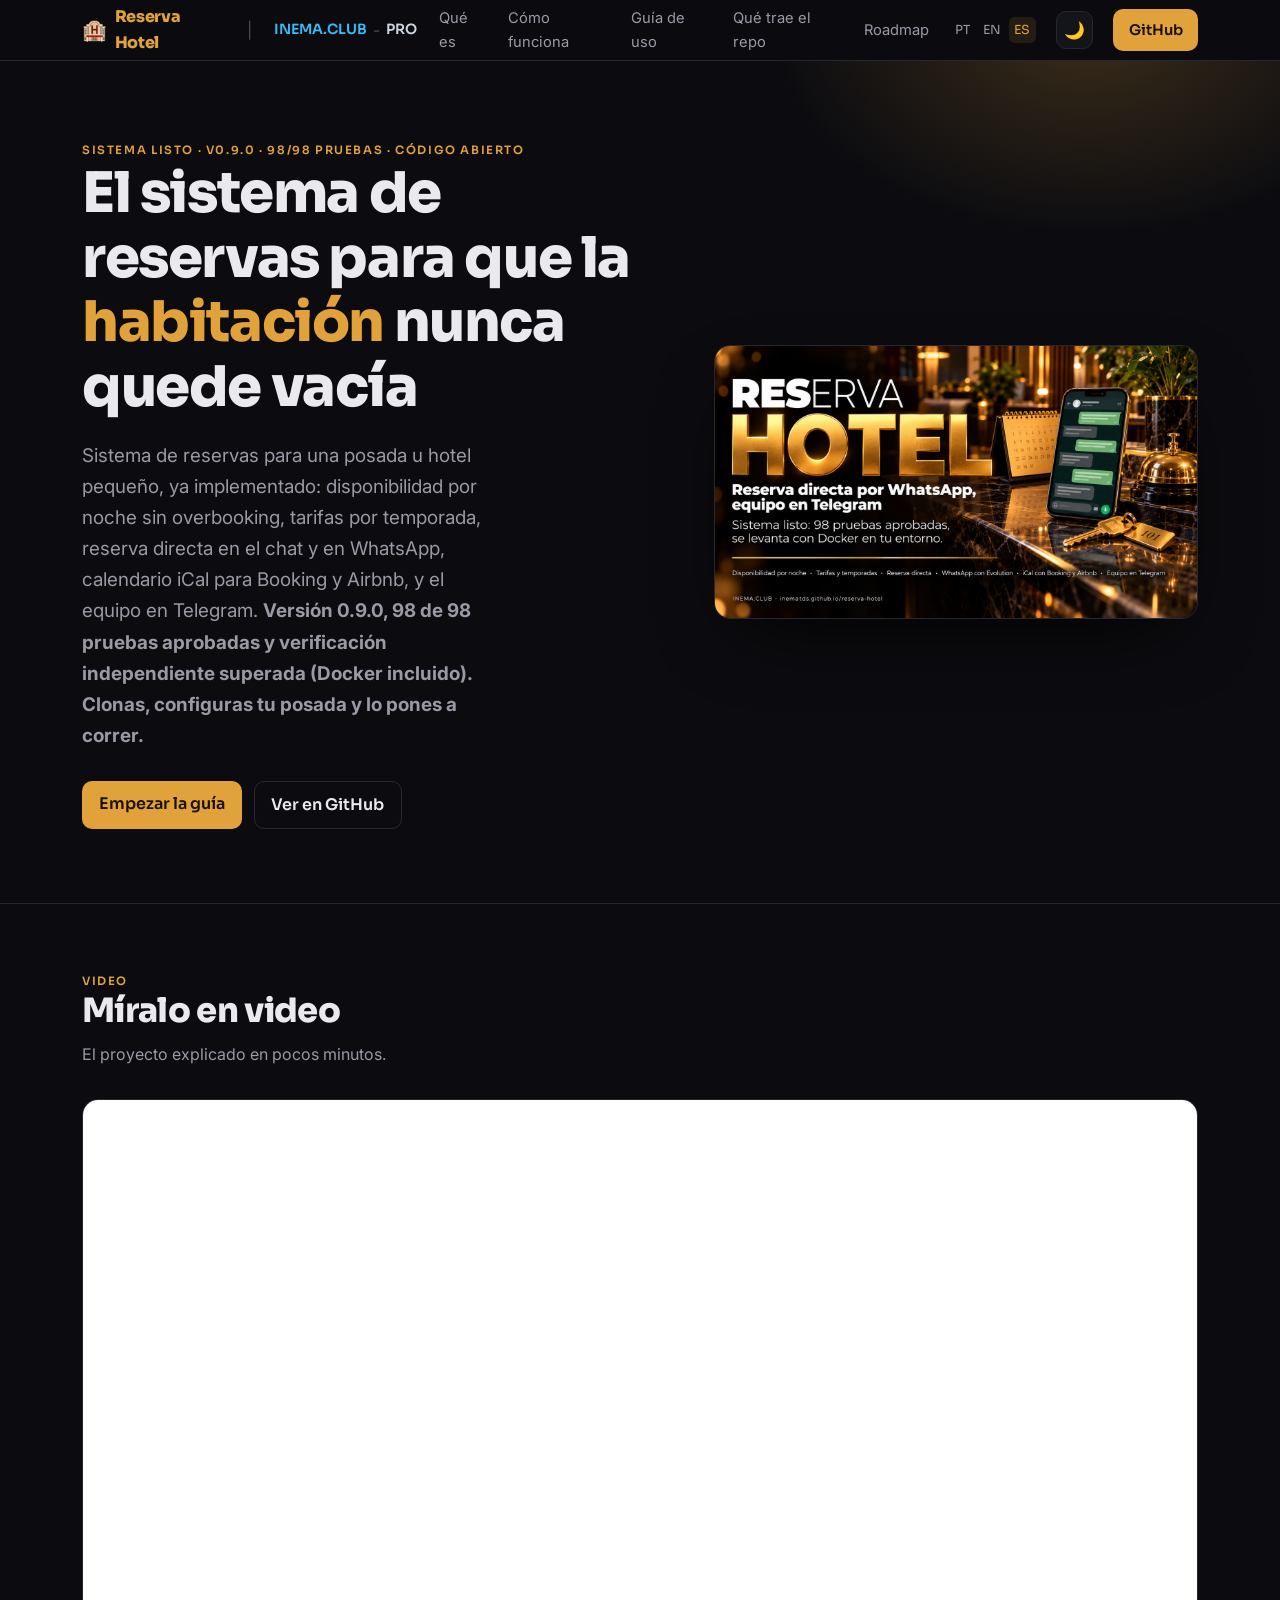
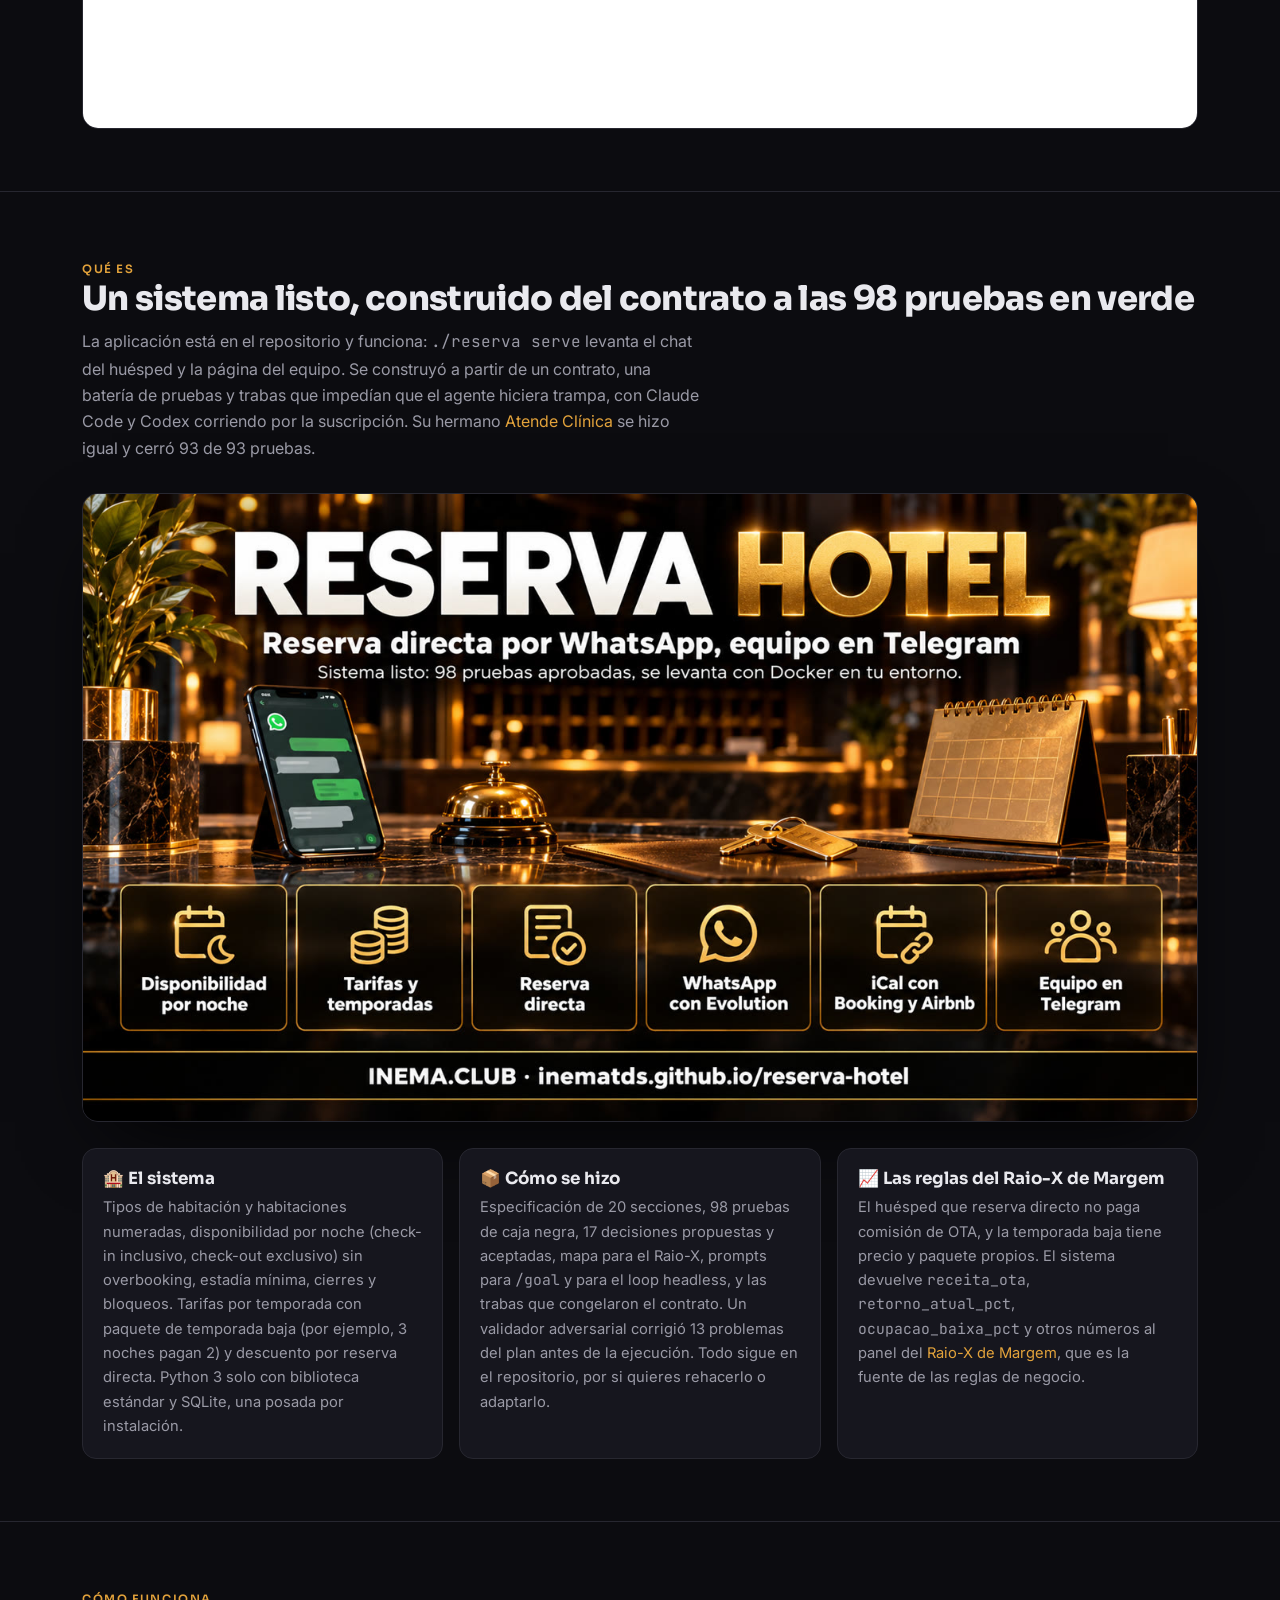
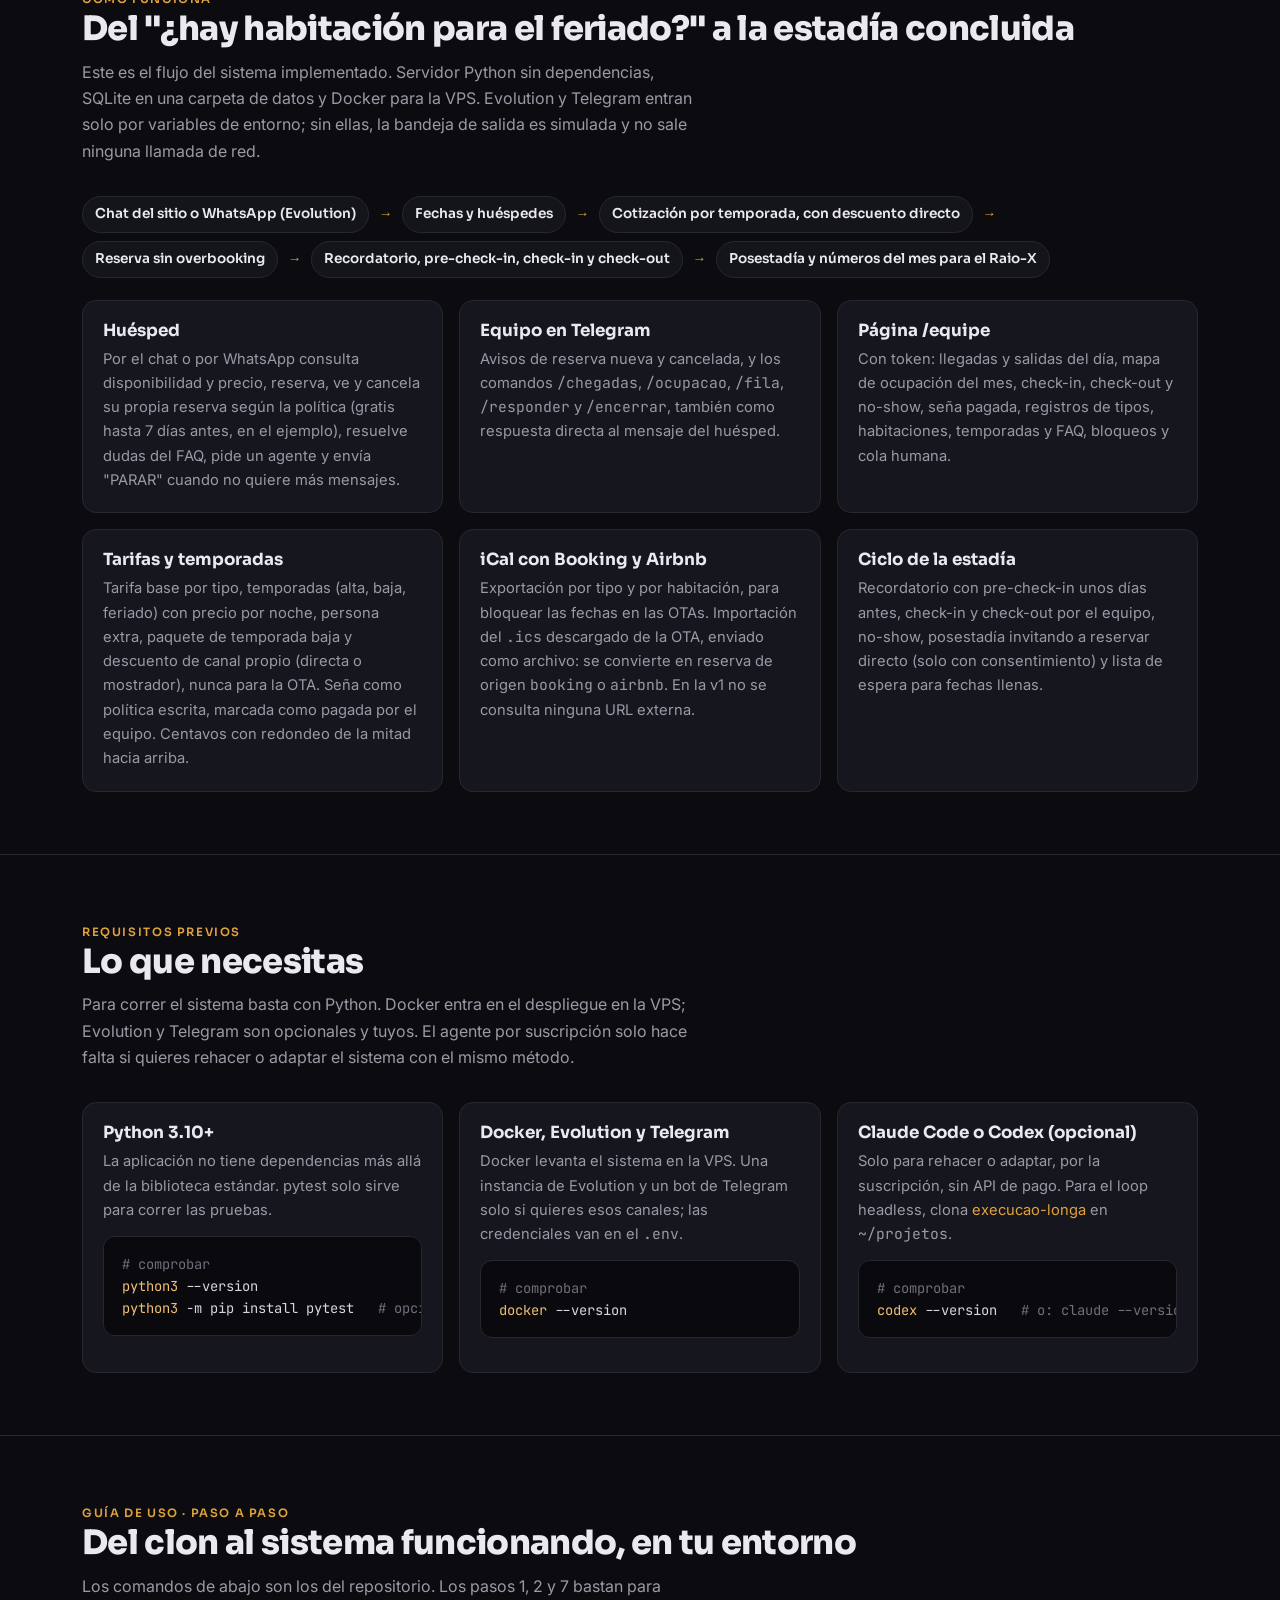
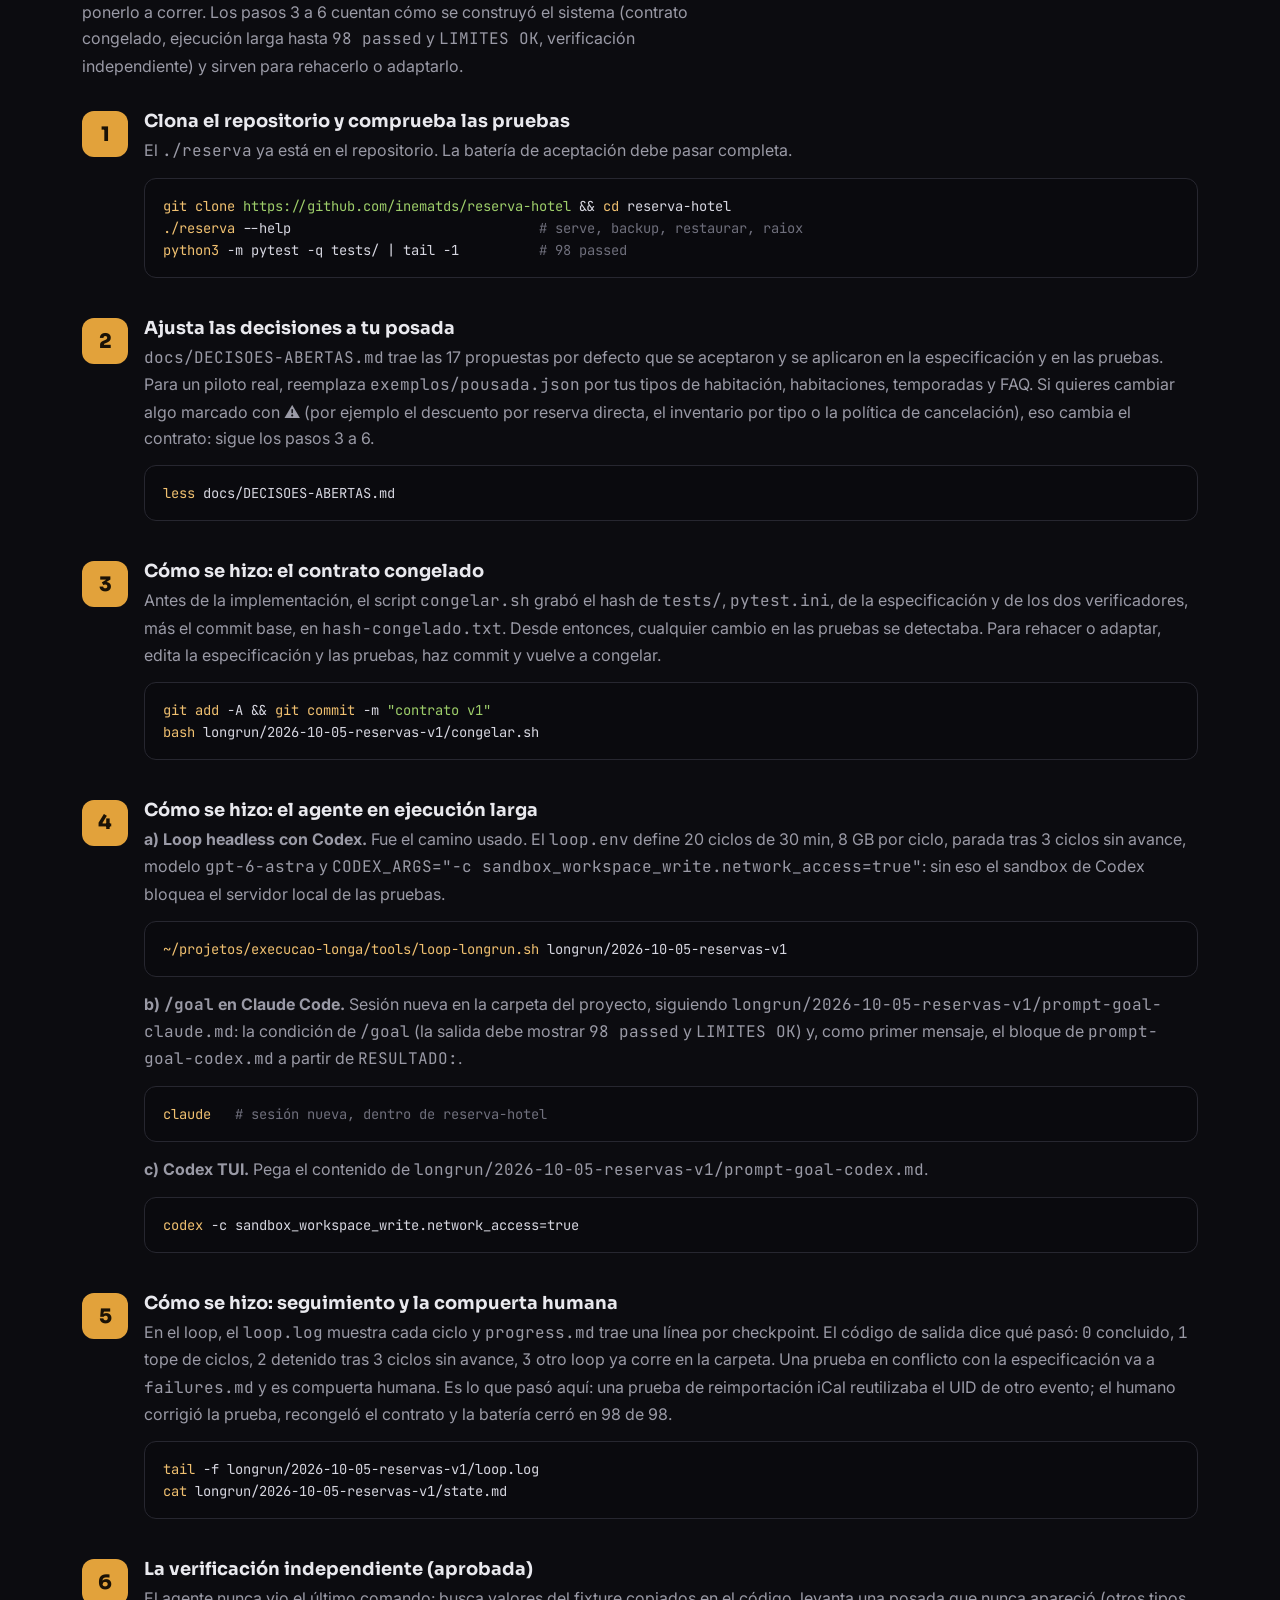
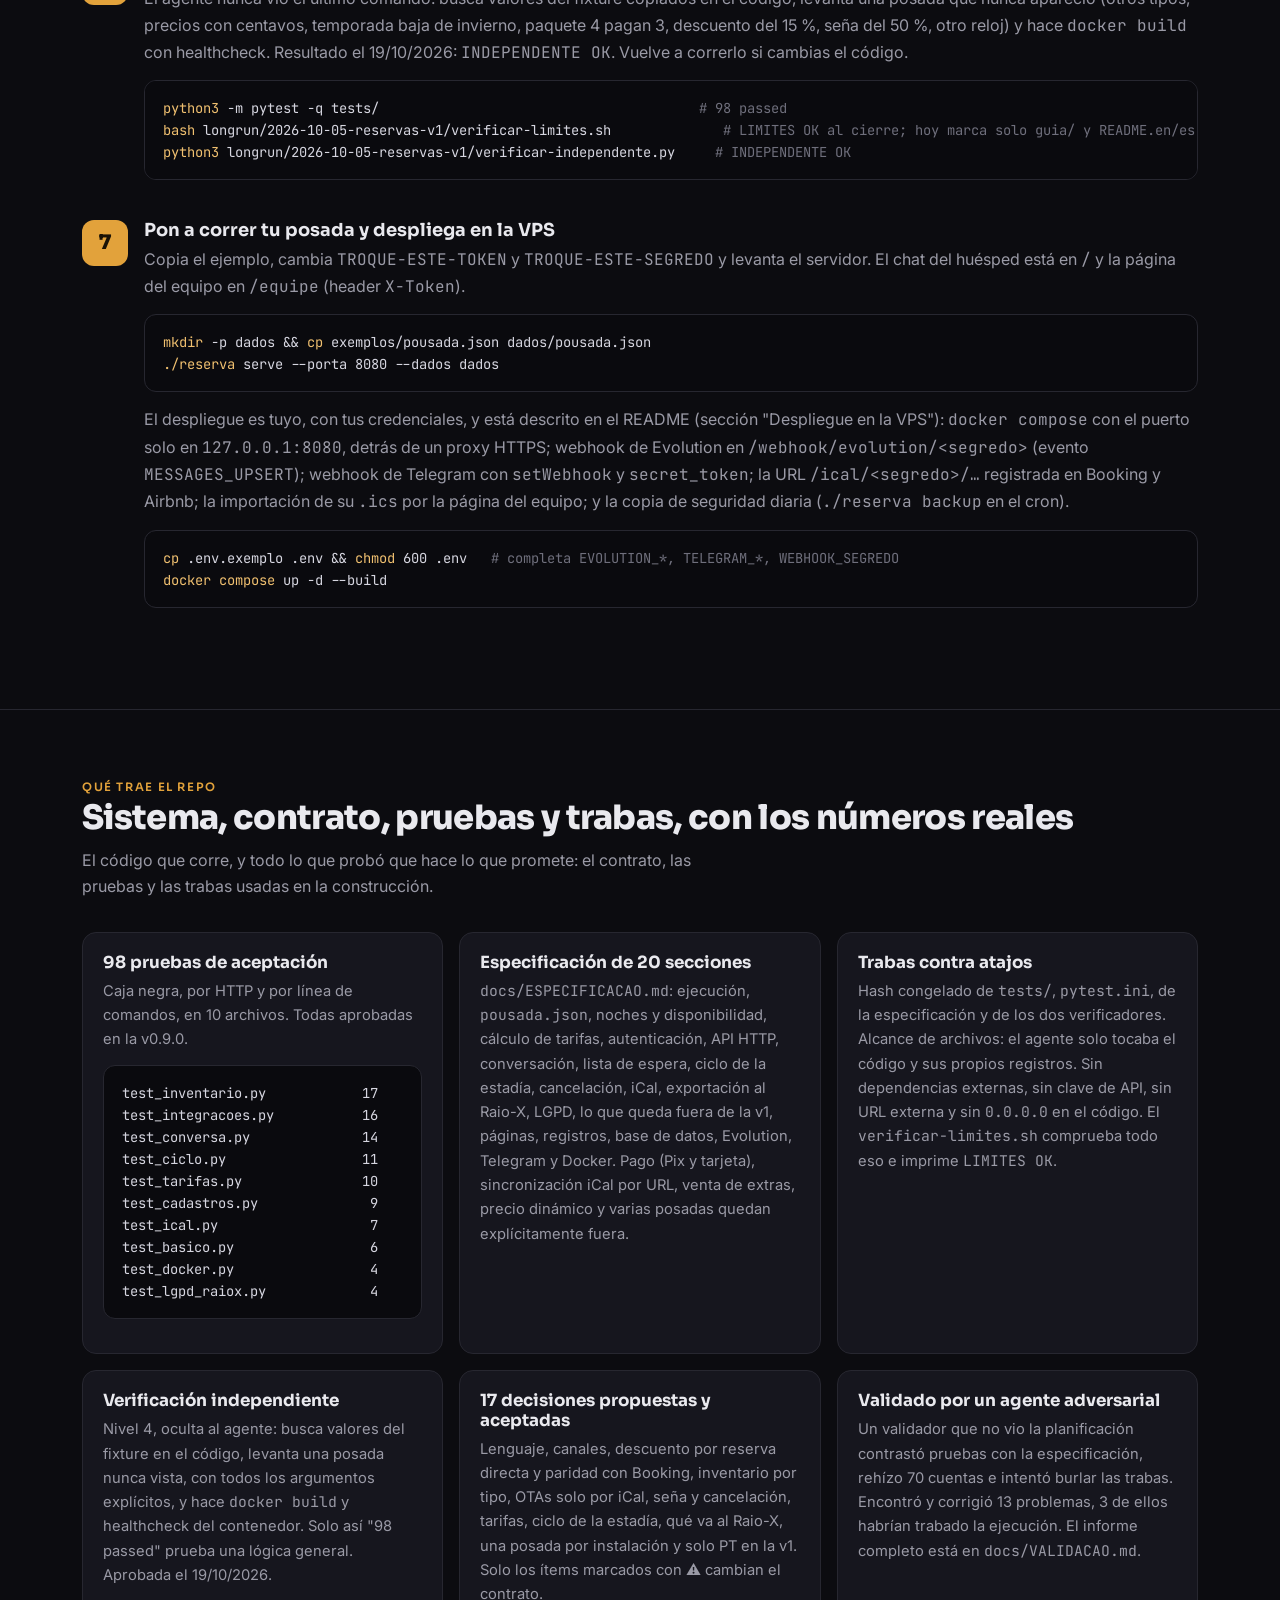
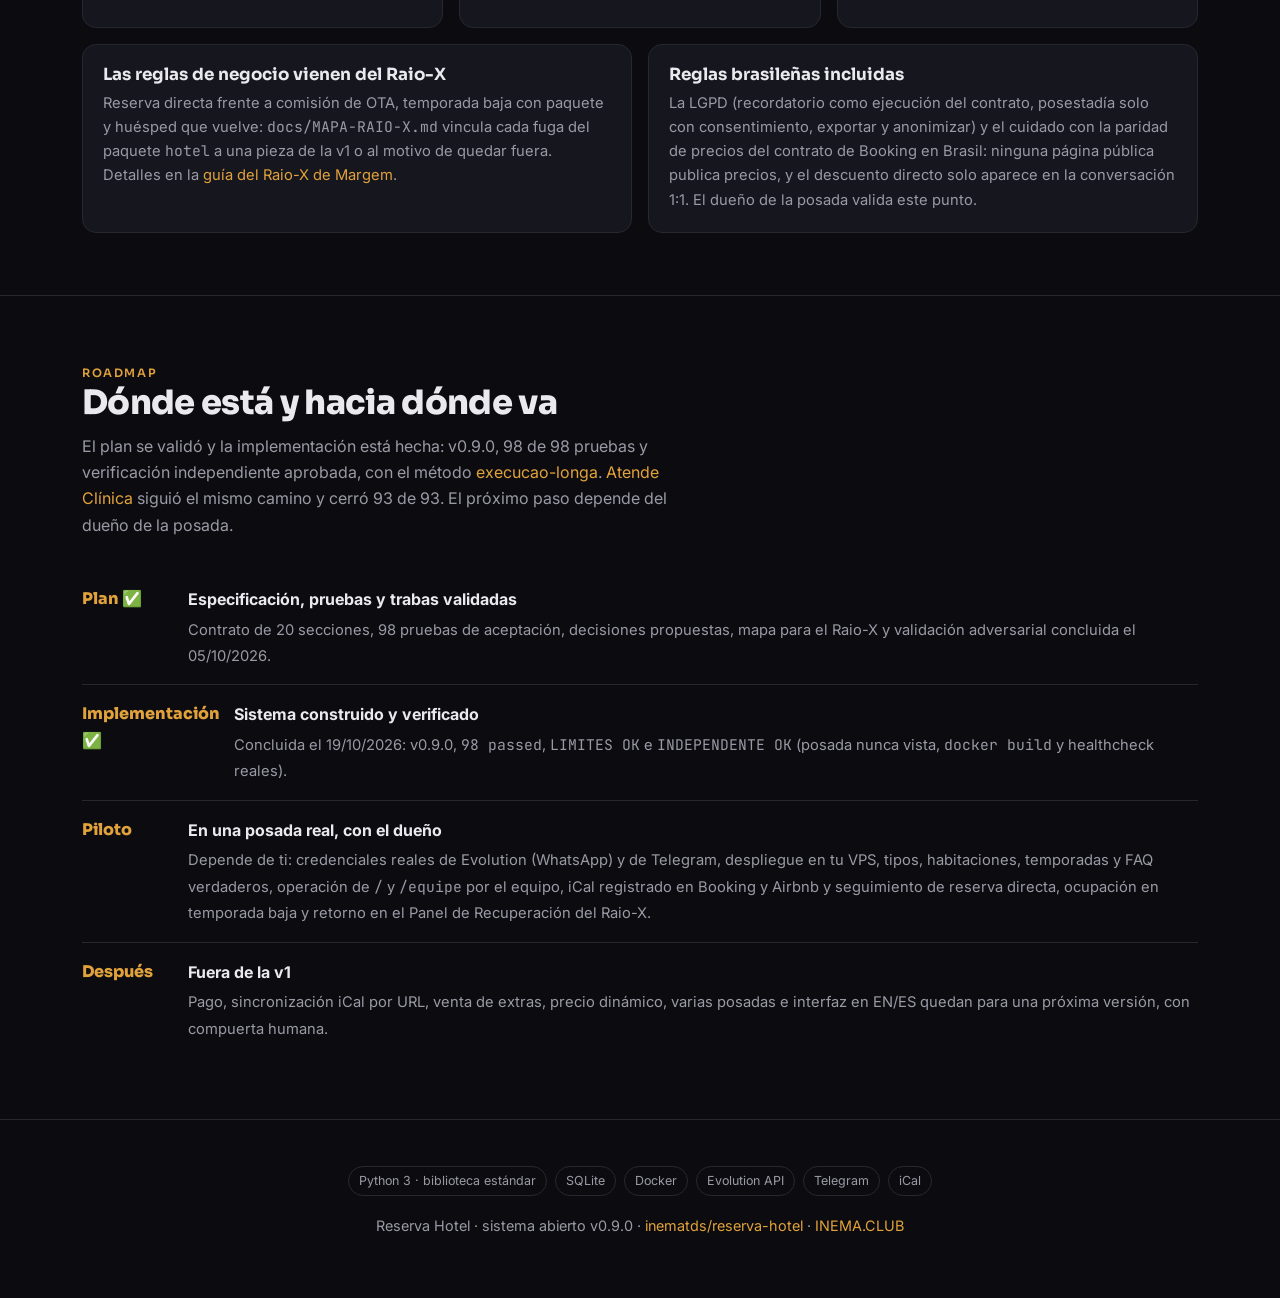
<file: guia/es/index.html>
<!DOCTYPE html>
<html lang="es">
<head>
<meta charset="utf-8">
<meta name="viewport" content="width=device-width, initial-scale=1">
<title>Reserva Hotel — sistema de reservas para posada y hotel, iCal y equipo en Telegram</title>
<meta name="description" content="Sistema abierto de reservas para posada u hotel pequeño, ya implementado (v0.9.0, 98/98 pruebas, verificación independiente aprobada): disponibilidad por noche, tarifas por temporada, reserva directa en el chat y en WhatsApp, iCal para Booking y Airbnb y equipo en Telegram. Python y SQLite, Docker para la VPS.">
<link rel="alternate" hreflang="pt-BR" href="https://inematds.github.io/reserva-hotel/guia/">
<link rel="alternate" hreflang="en" href="https://inematds.github.io/reserva-hotel/guia/en/">
<link rel="alternate" hreflang="es" href="https://inematds.github.io/reserva-hotel/guia/es/">
<link rel="preconnect" href="https://fonts.googleapis.com">
<link rel="preconnect" href="https://fonts.gstatic.com" crossorigin>
<link href="https://fonts.googleapis.com/css2?family=Sora:wght@400;600;800&family=Inter:wght@400;500;600&family=JetBrains+Mono:wght@400;600&display=swap" rel="stylesheet">
<style>
  :root{
    --bg:#0c0c10; --bg2:#14141b; --card:#16161e; --line:#272730;
    --txt:#e9e9ee; --mut:#9a9aa6; --amb:#E2A23B; --amb2:#f0c070; --sky:#38bdf8; --pro:#cbd5e1;
    color-scheme:dark;
  }
  body.light{
    --bg:#f6f7f9; --bg2:#eceef2; --card:#ffffff; --line:#e1e3ea;
    --txt:#1a1a22; --mut:#5b5b68; --amb:#b9791d; --amb2:#a16207; --sky:#0369a1; --pro:#b45309;
    color-scheme:light;
  }
  body.light .hero .glow{opacity:.5}
  body.light pre{background:#0e0e14;color:#d6d6e0}
  body.light pre .c{color:#8a8a98}
  *{box-sizing:border-box}
  html{scroll-behavior:smooth}
  body{margin:0;background:var(--bg);color:var(--txt);font:16px/1.65 Inter,system-ui,sans-serif;-webkit-font-smoothing:antialiased}
  h1,h2,h3{font-family:Sora,sans-serif;line-height:1.15;margin:0}
  a{color:var(--amb);text-decoration:none}
  code,pre{font-family:"JetBrains Mono",monospace}
  .wrap{max-width:1160px;margin:0 auto;padding:0 22px}
  .mut{color:var(--mut)} .amb{color:var(--amb)}
  .chip{display:inline-block;font-size:.72rem;letter-spacing:.14em;text-transform:uppercase;color:var(--amb);font-weight:600;font-family:Sora}
  nav{position:sticky;top:0;z-index:30;backdrop-filter:blur(12px);background:rgba(12,12,16,.78);border-bottom:1px solid var(--line)}
  nav .wrap{display:flex;align-items:center;gap:22px;height:60px}
  nav .brand{display:flex;align-items:center;gap:8px;font-family:Sora;font-weight:800;letter-spacing:-.02em;color:var(--amb)}
  nav .brand .emoji{font-size:1.25rem}
  nav .sep{color:var(--mut);opacity:.45}
  nav .inema{color:var(--sky);font-weight:600;font-size:.88rem;font-family:Sora}
  nav .inema:hover{filter:brightness(1.15)}
  nav .pro{color:var(--pro);font-weight:600;font-size:.88rem;font-family:Sora}
  nav .pro:hover{filter:brightness(1.15)}
  nav .clubpro{display:inline-flex;align-items:center;gap:6px}
  nav .links{margin-left:auto;display:flex;align-items:center;gap:20px;font-size:.92rem}
  nav .links a.sec{color:var(--mut)} nav .links a.sec:hover{color:var(--txt)}
  .lang{display:inline-flex;gap:2px;font-family:Sora;font-size:.78rem}
  .lang a{color:var(--mut);padding:.2em .45em;border-radius:6px} .lang a.on{color:var(--amb);background:rgba(226,162,59,.12)}
  .tgl{background:var(--bg2);border:1px solid var(--line);color:var(--txt);width:38px;height:38px;border-radius:10px;cursor:pointer;display:inline-flex;align-items:center;justify-content:center;font-size:1.05rem}
  .tgl:hover{border-color:var(--amb)}
  .btn{display:inline-block;background:var(--amb);color:#1a1206;font-weight:600;padding:.6em 1.05em;border-radius:10px;font-family:Sora}
  .btn.ghost{background:transparent;color:var(--txt);border:1px solid var(--line)}
  @media(max-width:760px){nav .links a.sec{display:none}}
  @media(max-width:520px){nav .wrap{gap:8px;padding:8px 14px;height:auto;flex-wrap:wrap} nav .links{gap:8px;margin-left:0;width:100%;justify-content:space-between} nav .btn{padding:.45em .7em;font-size:.82rem} .tgl{width:34px;height:34px}}
  .hero{position:relative;overflow:hidden;border-bottom:1px solid var(--line)}
  .hero .glow{position:absolute;inset:-40% -20% auto auto;width:70%;height:600px;background:radial-gradient(closest-side,rgba(226,162,59,.22),transparent 70%);pointer-events:none}
  .hero .wrap{display:grid;grid-template-columns:1.1fr .9fr;gap:40px;align-items:center;padding:74px 22px}
  .hero h1{font-size:clamp(2.2rem,5vw,3.5rem);font-weight:800;letter-spacing:-.025em}
  .hero p.lead{font-size:1.18rem;color:var(--mut);margin:1.1em 0 1.6em;max-width:34ch}
  .hero .cta{display:flex;gap:12px;flex-wrap:wrap}
  .hero figure{margin:0;border-radius:16px;overflow:hidden;border:1px solid var(--line);box-shadow:0 30px 80px -30px #000}
  .hero figure img{width:100%;display:block}
  @media(max-width:780px){.hero .wrap{grid-template-columns:1fr;padding:48px 22px}}
  section{padding:62px 0;border-bottom:1px solid var(--line)}
  section h2{font-size:clamp(1.5rem,3.4vw,2.1rem);font-weight:800;letter-spacing:-.02em}
  section .sub{color:var(--mut);margin:.6em 0 2em;max-width:62ch}
  .grid{display:grid;gap:16px}
  .g3{grid-template-columns:repeat(3,1fr)} .g4{grid-template-columns:repeat(4,1fr)} .g2{grid-template-columns:repeat(2,1fr)}
  @media(max-width:820px){.g3,.g4{grid-template-columns:1fr 1fr}}
  @media(max-width:540px){.g2,.g3,.g4{grid-template-columns:1fr}}
  .card{background:var(--card);border:1px solid var(--line);border-radius:14px;padding:20px}
  .card h3{font-size:1.05rem;margin-bottom:.4em}
  .card p{color:var(--mut);font-size:.92rem;margin:0}
  .num{display:inline-flex;width:30px;height:30px;align-items:center;justify-content:center;border-radius:8px;background:rgba(226,162,59,.14);color:var(--amb);font-family:Sora;font-weight:800;font-size:.9rem;margin-bottom:.7em}
  .flow{display:flex;flex-wrap:wrap;gap:8px;align-items:center;margin-top:10px}
  .flow span{background:var(--bg2);border:1px solid var(--line);border-radius:999px;padding:.45em .9em;font-size:.85rem;font-family:Sora;font-weight:600}
  .flow .arr{color:var(--amb);border:none;background:none;padding:0 .1em}
  pre{background:#0a0a0e;border:1px solid var(--line);border-radius:12px;padding:16px 18px;overflow:auto;font-size:.86rem;line-height:1.6;color:#d6d6e0}
  pre .c{color:#6f6f7c} pre .k{color:var(--amb2)} pre .s{color:#9ece6a}
  .step{display:grid;grid-template-columns:46px minmax(0,1fr);gap:16px;margin-bottom:26px}
  .step>div,.card{min-width:0}
  p code,li code,td code{overflow-wrap:anywhere}
  .step .b{width:46px;height:46px;border-radius:12px;background:var(--amb);color:#1a1206;font-family:Sora;font-weight:800;font-size:1.25rem;display:flex;align-items:center;justify-content:center}
  .step h3{font-size:1.12rem;margin-bottom:.3em}
  .step p{color:var(--mut);margin:.2em 0 .7em}
  .ex{display:grid;grid-template-columns:1fr 1fr;gap:18px}
  @media(max-width:680px){.ex{grid-template-columns:1fr}}
  .ex figure{margin:0;border-radius:14px;overflow:hidden;border:1px solid var(--line)}
  .ex figure img{width:100%;display:block}
  .ex figcaption{padding:12px 14px;font-size:.88rem;color:var(--mut);background:var(--card)}
  .phase{display:flex;gap:14px;padding:16px 0;border-bottom:1px solid var(--line)}
  .phase:last-child{border:none}
  .phase .tag{flex:0 0 92px;font-family:Sora;font-weight:800;color:var(--amb)}
  .phase .d strong{display:block;margin-bottom:.2em}
  .phase .d span{color:var(--mut);font-size:.92rem}
  footer{padding:46px 0;text-align:center;color:var(--mut);font-size:.9rem}
  .pill{display:inline-block;border:1px solid var(--line);border-radius:999px;padding:.3em .8em;font-size:.78rem;color:var(--mut);margin:0 4px}
</style>
</head>
<body>

<nav><div class="wrap">
  <a class="brand" href="#top"><span class="emoji">🏨</span> Reserva Hotel</a>
  <span class="sep">|</span>
  <span class="clubpro">
    <a class="inema" href="https://inema.club" target="_blank" rel="noopener">INEMA.CLUB</a>
    <span class="sep">-</span>
    <a class="pro" href="https://inema.pro" target="_blank" rel="noopener">PRO</a>
  </span>
  <div class="links">
    <a class="sec" href="#oque">Qué es</a>
    <a class="sec" href="#fluxo">Cómo funciona</a>
    <a class="sec" href="#guia">Guía de uso</a>
    <a class="sec" href="#kit">Qué trae el repo</a>
    <a class="sec" href="#roadmap">Roadmap</a>
    <span class="lang"><a href="../">PT</a><a href="../en/">EN</a><a class="on" href="./">ES</a></span>
    <button class="tgl" id="themeToggle" aria-label="Cambiar tema" title="Cambiar tema">🌙</button>
    <a class="btn" href="https://github.com/inematds/reserva-hotel" target="_blank" rel="noopener">GitHub</a>
  </div>
</div></nav>

<header class="hero" id="top">
  <div class="glow"></div>
  <div class="wrap">
    <div>
      <span class="chip">Sistema listo · v0.9.0 · 98/98 pruebas · código abierto</span>
      <h1>El sistema de reservas para que la <span class="amb">habitación</span> nunca quede vacía</h1>
      <p class="lead">Sistema de reservas para una posada u hotel pequeño, ya implementado: disponibilidad por noche sin overbooking, tarifas por temporada, reserva directa en el chat y en WhatsApp, calendario iCal para Booking y Airbnb, y el equipo en Telegram. <strong>Versión 0.9.0, 98 de 98 pruebas aprobadas y verificación independiente superada (Docker incluido). Clonas, configuras tu posada y lo pones a correr.</strong></p>
      <div class="cta">
        <a class="btn" href="#guia">Empezar la guía</a>
        <a class="btn ghost" href="https://github.com/inematds/reserva-hotel" target="_blank" rel="noopener">Ver en GitHub</a>
      </div>
    </div>
    <figure><img src="../assets/banner-es.jpg" alt="Banner de Reserva Hotel: disponibilidad por noche, reserva directa, iCal para Booking y Airbnb y equipo en Telegram"></figure>
  </div>
</header>

<section id="video"><div class="wrap">
  <span class="chip">Video</span>
  <h2>Míralo en video</h2>
  <p class="sub">El proyecto explicado en pocos minutos.</p>
  <div style="position:relative;padding-top:56.25%;border-radius:16px;overflow:hidden;border:1px solid var(--line,#272730)"><iframe src="https://www.youtube.com/embed/HqaWLOahAag" title="Míralo en video" style="position:absolute;inset:0;width:100%;height:100%;border:0" loading="lazy" allowfullscreen></iframe></div>
</div></section>


<section id="oque"><div class="wrap">
  <span class="chip">Qué es</span>
  <h2>Un sistema listo, construido del contrato a las 98 pruebas en verde</h2>
  <p class="sub">La aplicación está en el repositorio y funciona: <code>./reserva serve</code> levanta el chat del huésped y la página del equipo. Se construyó a partir de un contrato, una batería de pruebas y trabas que impedían que el agente hiciera trampa, con Claude Code y Codex corriendo por la suscripción. Su hermano <a href="https://inematds.github.io/atende-clinica/guia/" target="_blank" rel="noopener">Atende Clínica</a> se hizo igual y cerró 93 de 93 pruebas.</p>
  <figure style="margin:0 0 26px;border-radius:16px;overflow:hidden;border:1px solid var(--line);box-shadow:0 30px 80px -30px #000"><img src="../assets/banner-grade-es.jpg" alt="Disponibilidad por noche, tarifas por temporada, reserva directa, iCal para Booking y Airbnb, ciclo de la estadía, equipo en Telegram, LGPD y Raio-X" loading="lazy" style="width:100%;display:block"></figure>
  <div class="grid g3">
    <div class="card"><h3>🏨 El sistema</h3><p>Tipos de habitación y habitaciones numeradas, disponibilidad por noche (check-in inclusivo, check-out exclusivo) sin overbooking, estadía mínima, cierres y bloqueos. Tarifas por temporada con paquete de temporada baja (por ejemplo, 3 noches pagan 2) y descuento por reserva directa. Python 3 solo con biblioteca estándar y SQLite, una posada por instalación.</p></div>
    <div class="card"><h3>📦 Cómo se hizo</h3><p>Especificación de 20 secciones, 98 pruebas de caja negra, 17 decisiones propuestas y aceptadas, mapa para el Raio-X, prompts para <code>/goal</code> y para el loop headless, y las trabas que congelaron el contrato. Un validador adversarial corrigió 13 problemas del plan antes de la ejecución. Todo sigue en el repositorio, por si quieres rehacerlo o adaptarlo.</p></div>
    <div class="card"><h3>📈 Las reglas del Raio-X de Margem</h3><p>El huésped que reserva directo no paga comisión de OTA, y la temporada baja tiene precio y paquete propios. El sistema devuelve <code>receita_ota</code>, <code>retorno_atual_pct</code>, <code>ocupacao_baixa_pct</code> y otros números al panel del <a href="https://inematds.github.io/raio-x-margem/guia/" target="_blank" rel="noopener">Raio-X de Margem</a>, que es la fuente de las reglas de negocio.</p></div>
  </div>
</div></section>

<section id="fluxo"><div class="wrap">
  <span class="chip">Cómo funciona</span>
  <h2>Del "¿hay habitación para el feriado?" a la estadía concluida</h2>
  <p class="sub">Este es el flujo del sistema implementado. Servidor Python sin dependencias, SQLite en una carpeta de datos y Docker para la VPS. Evolution y Telegram entran solo por variables de entorno; sin ellas, la bandeja de salida es simulada y no sale ninguna llamada de red.</p>
  <div class="flow">
    <span>Chat del sitio o WhatsApp (Evolution)</span><span class="arr">→</span>
    <span>Fechas y huéspedes</span><span class="arr">→</span>
    <span>Cotización por temporada, con descuento directo</span><span class="arr">→</span>
    <span>Reserva sin overbooking</span><span class="arr">→</span>
    <span>Recordatorio, pre-check-in, check-in y check-out</span><span class="arr">→</span>
    <span>Posestadía y números del mes para el Raio-X</span>
  </div>
  <div class="grid g3" style="margin-top:22px">
    <div class="card"><h3>Huésped</h3><p>Por el chat o por WhatsApp consulta disponibilidad y precio, reserva, ve y cancela su propia reserva según la política (gratis hasta 7 días antes, en el ejemplo), resuelve dudas del FAQ, pide un agente y envía "PARAR" cuando no quiere más mensajes.</p></div>
    <div class="card"><h3>Equipo en Telegram</h3><p>Avisos de reserva nueva y cancelada, y los comandos <code>/chegadas</code>, <code>/ocupacao</code>, <code>/fila</code>, <code>/responder</code> y <code>/encerrar</code>, también como respuesta directa al mensaje del huésped.</p></div>
    <div class="card"><h3>Página /equipe</h3><p>Con token: llegadas y salidas del día, mapa de ocupación del mes, check-in, check-out y no-show, seña pagada, registros de tipos, habitaciones, temporadas y FAQ, bloqueos y cola humana.</p></div>
  </div>
  <div class="grid g3" style="margin-top:16px">
    <div class="card"><h3>Tarifas y temporadas</h3><p>Tarifa base por tipo, temporadas (alta, baja, feriado) con precio por noche, persona extra, paquete de temporada baja y descuento de canal propio (directa o mostrador), nunca para la OTA. Seña como política escrita, marcada como pagada por el equipo. Centavos con redondeo de la mitad hacia arriba.</p></div>
    <div class="card"><h3>iCal con Booking y Airbnb</h3><p>Exportación por tipo y por habitación, para bloquear las fechas en las OTAs. Importación del <code>.ics</code> descargado de la OTA, enviado como archivo: se convierte en reserva de origen <code>booking</code> o <code>airbnb</code>. En la v1 no se consulta ninguna URL externa.</p></div>
    <div class="card"><h3>Ciclo de la estadía</h3><p>Recordatorio con pre-check-in unos días antes, check-in y check-out por el equipo, no-show, posestadía invitando a reservar directo (solo con consentimiento) y lista de espera para fechas llenas.</p></div>
  </div>
</div></section>

<section id="pre"><div class="wrap">
  <span class="chip">Requisitos previos</span>
  <h2>Lo que necesitas</h2>
  <p class="sub">Para correr el sistema basta con Python. Docker entra en el despliegue en la VPS; Evolution y Telegram son opcionales y tuyos. El agente por suscripción solo hace falta si quieres rehacer o adaptar el sistema con el mismo método.</p>
  <div class="grid g3">
    <div class="card"><h3>Python 3.10+</h3><p>La aplicación no tiene dependencias más allá de la biblioteca estándar. pytest solo sirve para correr las pruebas.</p><pre><span class="c"># comprobar</span>
<span class="k">python3</span> --version
<span class="k">python3</span> -m pip install pytest   <span class="c"># opcional</span></pre></div>
    <div class="card"><h3>Docker, Evolution y Telegram</h3><p>Docker levanta el sistema en la VPS. Una instancia de Evolution y un bot de Telegram solo si quieres esos canales; las credenciales van en el <code>.env</code>.</p><pre><span class="c"># comprobar</span>
<span class="k">docker</span> --version</pre></div>
    <div class="card"><h3>Claude Code o Codex (opcional)</h3><p>Solo para rehacer o adaptar, por la suscripción, sin API de pago. Para el loop headless, clona <a href="https://github.com/inematds/execucao-longa" target="_blank" rel="noopener">execucao-longa</a> en <code>~/projetos</code>.</p><pre><span class="c"># comprobar</span>
<span class="k">codex</span> --version   <span class="c"># o: claude --version</span></pre></div>
  </div>
</div></section>

<section id="guia"><div class="wrap">
  <span class="chip">Guía de uso · paso a paso</span>
  <h2>Del clon al sistema funcionando, en tu entorno</h2>
  <p class="sub">Los comandos de abajo son los del repositorio. Los pasos 1, 2 y 7 bastan para ponerlo a correr. Los pasos 3 a 6 cuentan cómo se construyó el sistema (contrato congelado, ejecución larga hasta <code>98 passed</code> y <code>LIMITES OK</code>, verificación independiente) y sirven para rehacerlo o adaptarlo.</p>

  <div class="step"><div class="b">1</div><div>
    <h3>Clona el repositorio y comprueba las pruebas</h3>
    <p>El <code>./reserva</code> ya está en el repositorio. La batería de aceptación debe pasar completa.</p>
<pre><span class="k">git clone</span> <span class="s">https://github.com/inematds/reserva-hotel</span> && <span class="k">cd</span> reserva-hotel
<span class="k">./reserva</span> --help                               <span class="c"># serve, backup, restaurar, raiox</span>
<span class="k">python3</span> -m pytest -q tests/ | tail -1          <span class="c"># 98 passed</span></pre>
  </div></div>

  <div class="step"><div class="b">2</div><div>
    <h3>Ajusta las decisiones a tu posada</h3>
    <p><code>docs/DECISOES-ABERTAS.md</code> trae las 17 propuestas por defecto que se aceptaron y se aplicaron en la especificación y en las pruebas. Para un piloto real, reemplaza <code>exemplos/pousada.json</code> por tus tipos de habitación, habitaciones, temporadas y FAQ. Si quieres cambiar algo marcado con ⚠ (por ejemplo el descuento por reserva directa, el inventario por tipo o la política de cancelación), eso cambia el contrato: sigue los pasos 3 a 6.</p>
<pre><span class="k">less</span> docs/DECISOES-ABERTAS.md</pre>
  </div></div>

  <div class="step"><div class="b">3</div><div>
    <h3>Cómo se hizo: el contrato congelado</h3>
    <p>Antes de la implementación, el script <code>congelar.sh</code> grabó el hash de <code>tests/</code>, <code>pytest.ini</code>, de la especificación y de los dos verificadores, más el commit base, en <code>hash-congelado.txt</code>. Desde entonces, cualquier cambio en las pruebas se detectaba. Para rehacer o adaptar, edita la especificación y las pruebas, haz commit y vuelve a congelar.</p>
<pre><span class="k">git add</span> -A && <span class="k">git commit</span> -m <span class="s">"contrato v1"</span>
<span class="k">bash</span> longrun/2026-10-05-reservas-v1/congelar.sh</pre>
  </div></div>

  <div class="step"><div class="b">4</div><div>
    <h3>Cómo se hizo: el agente en ejecución larga</h3>
    <p><strong>a) Loop headless con Codex.</strong> Fue el camino usado. El <code>loop.env</code> define 20 ciclos de 30 min, 8 GB por ciclo, parada tras 3 ciclos sin avance, modelo <code>gpt-6-astra</code> y <code>CODEX_ARGS="-c sandbox_workspace_write.network_access=true"</code>: sin eso el sandbox de Codex bloquea el servidor local de las pruebas.</p>
<pre><span class="k">~/projetos/execucao-longa/tools/loop-longrun.sh</span> longrun/2026-10-05-reservas-v1</pre>
    <p><strong>b) <code>/goal</code> en Claude Code.</strong> Sesión nueva en la carpeta del proyecto, siguiendo <code>longrun/2026-10-05-reservas-v1/prompt-goal-claude.md</code>: la condición de <code>/goal</code> (la salida debe mostrar <code>98 passed</code> y <code>LIMITES OK</code>) y, como primer mensaje, el bloque de <code>prompt-goal-codex.md</code> a partir de <code>RESULTADO:</code>.</p>
<pre><span class="k">claude</span>   <span class="c"># sesión nueva, dentro de reserva-hotel</span></pre>
    <p><strong>c) Codex TUI.</strong> Pega el contenido de <code>longrun/2026-10-05-reservas-v1/prompt-goal-codex.md</code>.</p>
<pre><span class="k">codex</span> -c sandbox_workspace_write.network_access=true</pre>
  </div></div>

  <div class="step"><div class="b">5</div><div>
    <h3>Cómo se hizo: seguimiento y la compuerta humana</h3>
    <p>En el loop, el <code>loop.log</code> muestra cada ciclo y <code>progress.md</code> trae una línea por checkpoint. El código de salida dice qué pasó: <code>0</code> concluido, <code>1</code> tope de ciclos, <code>2</code> detenido tras 3 ciclos sin avance, <code>3</code> otro loop ya corre en la carpeta. Una prueba en conflicto con la especificación va a <code>failures.md</code> y es compuerta humana. Es lo que pasó aquí: una prueba de reimportación iCal reutilizaba el UID de otro evento; el humano corrigió la prueba, recongeló el contrato y la batería cerró en 98 de 98.</p>
<pre><span class="k">tail</span> -f longrun/2026-10-05-reservas-v1/loop.log
<span class="k">cat</span> longrun/2026-10-05-reservas-v1/state.md</pre>
  </div></div>

  <div class="step"><div class="b">6</div><div>
    <h3>La verificación independiente (aprobada)</h3>
    <p>El agente nunca vio el último comando: busca valores del fixture copiados en el código, levanta una posada que nunca apareció (otros tipos, precios con centavos, temporada baja de invierno, paquete 4 pagan 3, descuento del 15 %, seña del 50 %, otro reloj) y hace <code>docker build</code> con healthcheck. Resultado el 19/10/2026: <code>INDEPENDENTE OK</code>. Vuelve a correrlo si cambias el código.</p>
<pre><span class="k">python3</span> -m pytest -q tests/                                        <span class="c"># 98 passed</span>
<span class="k">bash</span> longrun/2026-10-05-reservas-v1/verificar-limites.sh              <span class="c"># LIMITES OK al cierre; hoy marca solo guia/ y README.en/es (docs posteriores)</span>
<span class="k">python3</span> longrun/2026-10-05-reservas-v1/verificar-independente.py     <span class="c"># INDEPENDENTE OK</span></pre>
  </div></div>

  <div class="step"><div class="b">7</div><div>
    <h3>Pon a correr tu posada y despliega en la VPS</h3>
    <p>Copia el ejemplo, cambia <code>TROQUE-ESTE-TOKEN</code> y <code>TROQUE-ESTE-SEGREDO</code> y levanta el servidor. El chat del huésped está en <code>/</code> y la página del equipo en <code>/equipe</code> (header <code>X-Token</code>).</p>
<pre><span class="k">mkdir</span> -p dados && <span class="k">cp</span> exemplos/pousada.json dados/pousada.json
<span class="k">./reserva</span> serve --porta 8080 --dados dados</pre>
    <p>El despliegue es tuyo, con tus credenciales, y está descrito en el README (sección "Despliegue en la VPS"): <code>docker compose</code> con el puerto solo en <code>127.0.0.1:8080</code>, detrás de un proxy HTTPS; webhook de Evolution en <code>/webhook/evolution/&lt;segredo&gt;</code> (evento <code>MESSAGES_UPSERT</code>); webhook de Telegram con <code>setWebhook</code> y <code>secret_token</code>; la URL <code>/ical/&lt;segredo&gt;/…</code> registrada en Booking y Airbnb; la importación de su <code>.ics</code> por la página del equipo; y la copia de seguridad diaria (<code>./reserva backup</code> en el cron).</p>
<pre><span class="k">cp</span> .env.exemplo .env && <span class="k">chmod</span> 600 .env   <span class="c"># completa EVOLUTION_*, TELEGRAM_*, WEBHOOK_SEGREDO</span>
<span class="k">docker compose</span> up -d --build</pre>
  </div></div>
</div></section>

<section id="kit"><div class="wrap">
  <span class="chip">Qué trae el repo</span>
  <h2>Sistema, contrato, pruebas y trabas, con los números reales</h2>
  <p class="sub">El código que corre, y todo lo que probó que hace lo que promete: el contrato, las pruebas y las trabas usadas en la construcción.</p>
  <div class="grid g3">
    <div class="card"><h3>98 pruebas de aceptación</h3><p>Caja negra, por HTTP y por línea de comandos, en 10 archivos. Todas aprobadas en la v0.9.0.</p><pre>test_inventario.py            17
test_integracoes.py           16
test_conversa.py              14
test_ciclo.py                 11
test_tarifas.py               10
test_cadastros.py              9
test_ical.py                   7
test_basico.py                 6
test_docker.py                 4
test_lgpd_raiox.py             4</pre></div>
    <div class="card"><h3>Especificación de 20 secciones</h3><p><code>docs/ESPECIFICACAO.md</code>: ejecución, <code>pousada.json</code>, noches y disponibilidad, cálculo de tarifas, autenticación, API HTTP, conversación, lista de espera, ciclo de la estadía, cancelación, iCal, exportación al Raio-X, LGPD, lo que queda fuera de la v1, páginas, registros, base de datos, Evolution, Telegram y Docker. Pago (Pix y tarjeta), sincronización iCal por URL, venta de extras, precio dinámico y varias posadas quedan explícitamente fuera.</p></div>
    <div class="card"><h3>Trabas contra atajos</h3><p>Hash congelado de <code>tests/</code>, <code>pytest.ini</code>, de la especificación y de los dos verificadores. Alcance de archivos: el agente solo tocaba el código y sus propios registros. Sin dependencias externas, sin clave de API, sin URL externa y sin <code>0.0.0.0</code> en el código. El <code>verificar-limites.sh</code> comprueba todo eso e imprime <code>LIMITES OK</code>.</p></div>
    <div class="card"><h3>Verificación independiente</h3><p>Nivel 4, oculta al agente: busca valores del fixture en el código, levanta una posada nunca vista, con todos los argumentos explícitos, y hace <code>docker build</code> y healthcheck del contenedor. Solo así "98 passed" prueba una lógica general. Aprobada el 19/10/2026.</p></div>
    <div class="card"><h3>17 decisiones propuestas y aceptadas</h3><p>Lenguaje, canales, descuento por reserva directa y paridad con Booking, inventario por tipo, OTAs solo por iCal, seña y cancelación, tarifas, ciclo de la estadía, qué va al Raio-X, una posada por instalación y solo PT en la v1. Solo los ítems marcados con ⚠ cambian el contrato.</p></div>
    <div class="card"><h3>Validado por un agente adversarial</h3><p>Un validador que no vio la planificación contrastó pruebas con la especificación, rehízo 70 cuentas e intentó burlar las trabas. Encontró y corrigió 13 problemas, 3 de ellos habrían trabado la ejecución. El informe completo está en <code>docs/VALIDACAO.md</code>.</p></div>
  </div>
  <div class="grid g2" style="margin-top:16px">
    <div class="card"><h3>Las reglas de negocio vienen del Raio-X</h3><p>Reserva directa frente a comisión de OTA, temporada baja con paquete y huésped que vuelve: <code>docs/MAPA-RAIO-X.md</code> vincula cada fuga del paquete <code>hotel</code> a una pieza de la v1 o al motivo de quedar fuera. Detalles en la <a href="https://inematds.github.io/raio-x-margem/guia/" target="_blank" rel="noopener">guía del Raio-X de Margem</a>.</p></div>
    <div class="card"><h3>Reglas brasileñas incluidas</h3><p>La LGPD (recordatorio como ejecución del contrato, posestadía solo con consentimiento, exportar y anonimizar) y el cuidado con la paridad de precios del contrato de Booking en Brasil: ninguna página pública publica precios, y el descuento directo solo aparece en la conversación 1:1. El dueño de la posada valida este punto.</p></div>
  </div>
</div></section>

<section id="roadmap"><div class="wrap">
  <span class="chip">Roadmap</span>
  <h2>Dónde está y hacia dónde va</h2>
  <p class="sub">El plan se validó y la implementación está hecha: v0.9.0, 98 de 98 pruebas y verificación independiente aprobada, con el método <a href="https://inematds.github.io/execucao-longa/guia/" target="_blank" rel="noopener">execucao-longa</a>. <a href="https://inematds.github.io/atende-clinica/guia/" target="_blank" rel="noopener">Atende Clínica</a> siguió el mismo camino y cerró 93 de 93. El próximo paso depende del dueño de la posada.</p>
  <div class="phase"><div class="tag">Plan ✅</div><div class="d"><strong>Especificación, pruebas y trabas validadas</strong><span>Contrato de 20 secciones, 98 pruebas de aceptación, decisiones propuestas, mapa para el Raio-X y validación adversarial concluida el 05/10/2026.</span></div></div>
  <div class="phase"><div class="tag">Implementación ✅</div><div class="d"><strong>Sistema construido y verificado</strong><span>Concluida el 19/10/2026: v0.9.0, <code>98 passed</code>, <code>LIMITES OK</code> e <code>INDEPENDENTE OK</code> (posada nunca vista, <code>docker build</code> y healthcheck reales).</span></div></div>
  <div class="phase"><div class="tag">Piloto</div><div class="d"><strong>En una posada real, con el dueño</strong><span>Depende de ti: credenciales reales de Evolution (WhatsApp) y de Telegram, despliegue en tu VPS, tipos, habitaciones, temporadas y FAQ verdaderos, operación de <code>/</code> y <code>/equipe</code> por el equipo, iCal registrado en Booking y Airbnb y seguimiento de reserva directa, ocupación en temporada baja y retorno en el Panel de Recuperación del Raio-X.</span></div></div>
  <div class="phase"><div class="tag">Después</div><div class="d"><strong>Fuera de la v1</strong><span>Pago, sincronización iCal por URL, venta de extras, precio dinámico, varias posadas e interfaz en EN/ES quedan para una próxima versión, con compuerta humana.</span></div></div>
</div></section>

<footer>
  <div class="wrap">
    <div class="pill">Python 3 · biblioteca estándar</div><div class="pill">SQLite</div><div class="pill">Docker</div><div class="pill">Evolution API</div><div class="pill">Telegram</div><div class="pill">iCal</div>
    <p style="margin-top:18px">Reserva Hotel · sistema abierto v0.9.0 ·
      <a href="https://github.com/inematds/reserva-hotel">inematds/reserva-hotel</a> ·
      <a href="https://inema.club">INEMA.CLUB</a></p>
  </div>
</footer>

<script>
  (function(){
    var KEY='reserva-hotel-theme';
    var b=document.body, t=document.getElementById('themeToggle');
    if(localStorage.getItem(KEY)==='light'){ b.classList.add('light'); t.textContent='☀️'; }
    t.addEventListener('click',function(){
      var light=b.classList.toggle('light');
      t.textContent=light?'☀️':'🌙';
      localStorage.setItem(KEY, light?'light':'dark');
    });
  })();
</script>
</body>
</html>
</file>
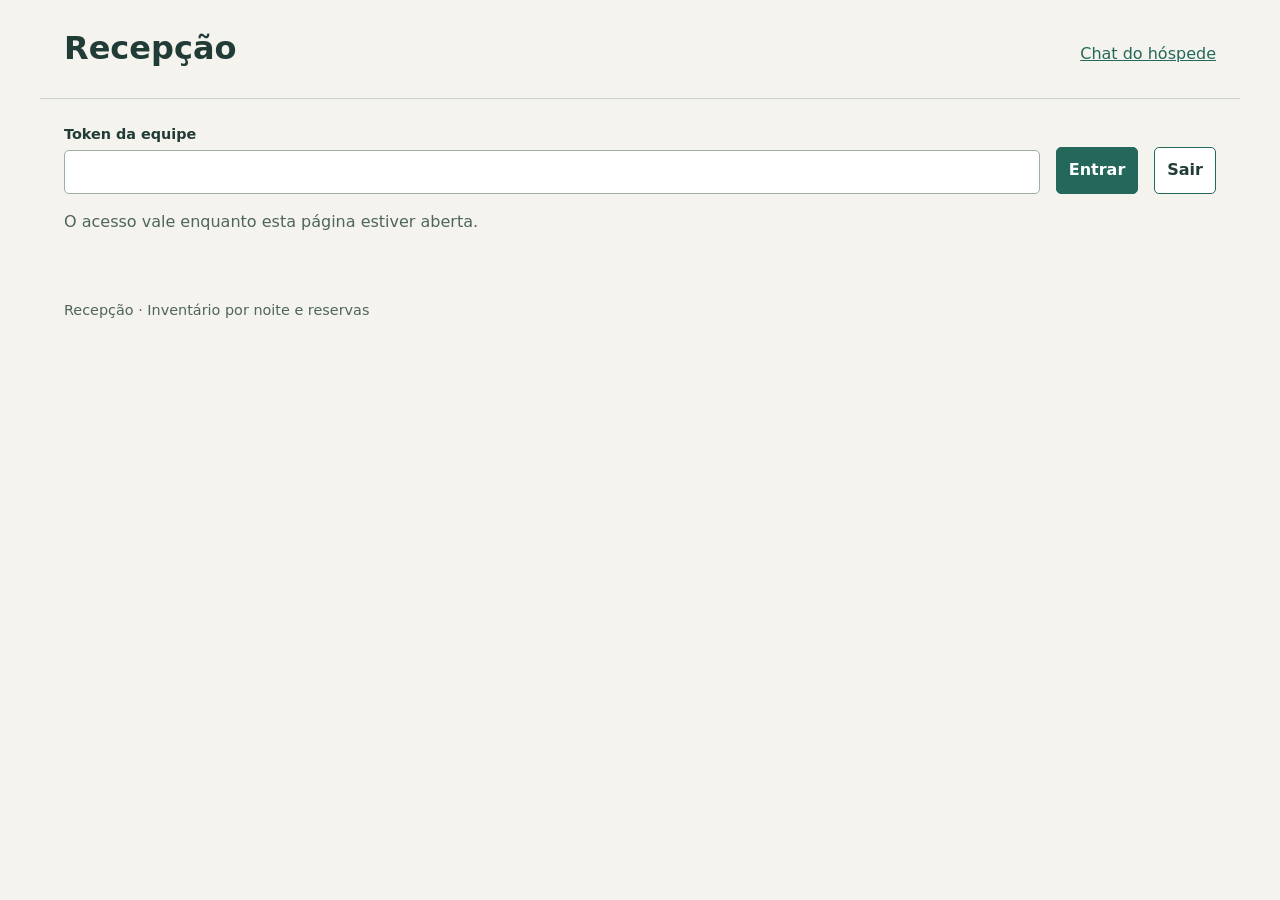
<file: web/equipe.html>
<!doctype html><html lang="pt-BR"><head><meta charset="utf-8"><meta name="viewport" content="width=device-width, initial-scale=1"><title>Recepção · Reservas</title><link rel="stylesheet" href="/web/style.css"><script src="/web/equipe.js" defer></script></head><body>
<header><h1>Recepção</h1><a href="/">Chat do hóspede</a></header><main>
<form id="acesso"><label>Token da equipe<input id="token" type="password" autocomplete="off" required></label><button>Entrar</button><button type="button" id="sair" class="secondary">Sair</button></form><p class="hint">O acesso vale enquanto esta página estiver aberta.</p><p id="status" class="notice" role="status" aria-live="polite"></p>
<div id="painel" hidden><nav aria-label="Áreas da recepção"><a href="#mapa">Ocupação</a><a href="#chegadas">Hoje</a><a href="#reservas">Reservas</a><a href="#fila-humano">Atendimento</a><a href="#cadastros">Cadastros</a><a href="#ical">Importar calendário</a></nav>
<section id="mapa"><h2>Ocupação por noite</h2><form id="form-mapa"><label>Mês<input name="mes" type="month" required></label><button>Ver ocupação</button></form><div id="mapa-dados"></div></section>
<section id="chegadas"><h2>Chegadas e saídas</h2><form id="form-dia"><label>Dia<input name="data" type="date" required></label><button>Ver dia</button></form><div id="dia-dados"></div></section>
<section id="reservas"><h2>Reservas</h2><form id="form-reservas"><label>Da noite<input name="de" type="date"></label><label>Até a noite (inclusive)<input name="ate" type="date"></label><button>Buscar reservas</button></form><div id="reservas-dados"></div><details><summary>Nova reserva</summary><form id="nova-reserva"></form></details></section>
<section id="fila-humano"><h2>Atendimento humano</h2><button id="atualizar-fila">Atualizar fila</button><div id="fila-dados"></div></section>
<section id="cadastros"><h2>Cadastros e bloqueios</h2><p class="hint">Cadastre os hóspedes antes de criar reservas. Bloqueios e fechamentos mostram conflitos, sem cancelar reservas.</p><div id="cadastros-dados"></div></section>
<section id="ical"><h2>Importar calendário da OTA</h2><p class="hint">Selecione o arquivo .ics baixado da OTA. A importação substitui o calendário anterior da mesma origem, tipo e quarto; eventos ausentes podem cancelar reservas importadas.</p><form id="form-ical"><label>Origem<select name="origem"><option value="booking">Booking</option><option value="airbnb">Airbnb</option><option value="outra">Outra</option></select></label><label>Tipo<select name="tipo" data-tipos required></select></label><label>Quarto (opcional)<input name="quarto"></label><label>Arquivo .ics<input name="arquivo" type="file" accept=".ics,text/calendar" required></label><button>Importar arquivo</button></form><p id="ical-resultado" class="notice" role="status"></p></section>
</div></main><footer>Recepção · Inventário por noite e reservas</footer></body></html>
</file>
<file: web/style.css>
:root{font-family:system-ui,sans-serif;color:#213b37;background:#f4f3ed;line-height:1.55;--accent:#24685b;--line:#c8d2ca}*{box-sizing:border-box}body{margin:0}header,main,footer{max-width:1200px;margin:auto;padding:24px}header{border-bottom:1px solid var(--line);display:flex;align-items:baseline;justify-content:space-between;gap:20px}h1{font-size:2rem;margin:0;font-weight:650}h2{margin:0 0 20px;font-size:1.5rem}h3{font-size:1.1rem;margin:16px 0 8px}a{color:var(--accent)}nav{display:flex;flex-wrap:wrap;gap:16px;margin:24px 0}section{padding:32px 0;border-top:1px solid var(--line);scroll-margin-top:16px}label{display:flex;flex-direction:column;gap:5px;font-weight:550;font-size:.9rem}input,select,textarea,button{font:inherit;padding:10px 12px;border:1px solid #9bafa3;border-radius:5px;background:#fff;color:inherit;max-width:100%}input,select,textarea{width:100%;min-height:44px}textarea{resize:vertical;min-height:90px}button{cursor:pointer;background:var(--accent);color:white;border-color:var(--accent);min-height:44px;font-weight:600}button:hover{background:#194d43}button.secondary{color:#213b37;background:#fff}button:disabled{opacity:.55;cursor:wait}a:focus-visible,button:focus-visible,input:focus-visible,textarea:focus-visible,select:focus-visible,summary:focus-visible{outline:3px solid #ad5b15;outline-offset:3px}form,.controls{display:flex;gap:16px;align-items:end;flex-wrap:wrap}form label{flex:1 1 180px}form .wide{flex-basis:100%}.actions{display:flex;flex-wrap:wrap;gap:8px;margin:12px 0}.table-wrap{overflow:auto;margin:16px 0}table{border-collapse:collapse;width:100%;text-align:left;font-variant-numeric:tabular-nums}th,td{border-bottom:1px solid var(--line);padding:12px;vertical-align:top;white-space:pre-line;min-width:100px}th{background:#e6ece6;font-size:.9rem}caption{text-align:left;font-weight:600;padding:8px 0}details{border-top:1px solid var(--line);padding:16px 0}summary{cursor:pointer;font-weight:650;padding:6px 0}details form{margin:20px 0}.hint{color:#4e655d;max-width:70ch}.notice{white-space:pre-wrap;overflow-wrap:anywhere}.notice:not(:empty){padding:12px;background:#e2ece4;margin:16px 0}.error:not(:empty){color:#792c20;background:#fae8e0}#chat-page{max-width:760px}#chat{min-height:260px;max-height:55vh;overflow:auto;padding:12px 0}.message{padding:14px 18px;margin:12px 0;background:#e5ece6;white-space:pre-wrap;overflow-wrap:anywhere;max-width:90%;border-radius:8px}.message.mine{background:#d3e4dc;margin-left:auto}.message strong{display:block;margin-bottom:4px}.record{padding:20px 0;border-bottom:1px solid var(--line)}pre{white-space:pre-wrap;overflow-wrap:anywhere}footer{color:#4e655d;font-size:.9rem}[hidden]{display:none!important}@media(max-width:600px){header,main,footer{padding:16px}header{display:block}h1{font-size:1.65rem}section{padding:24px 0}form label{flex-basis:100%}th,td{padding:8px}nav{gap:12px}.message{max-width:96%}}
</file>
